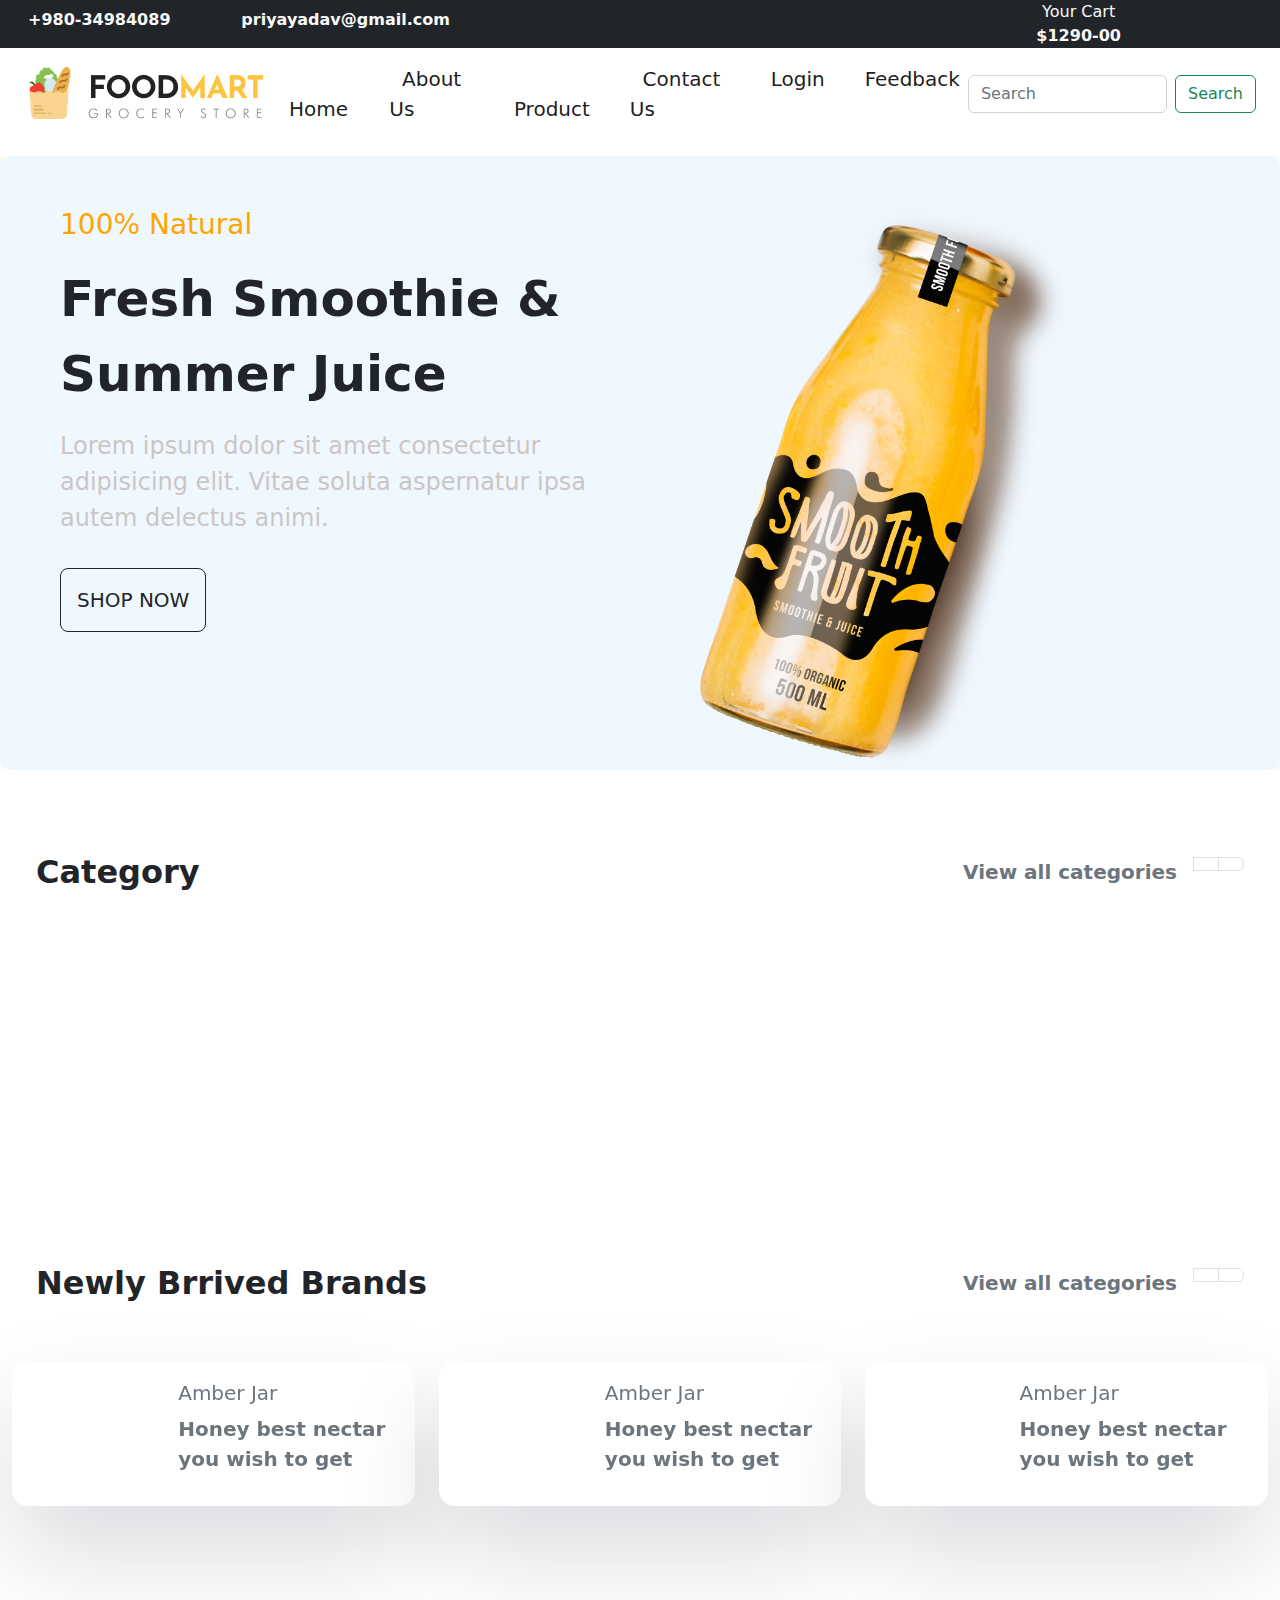
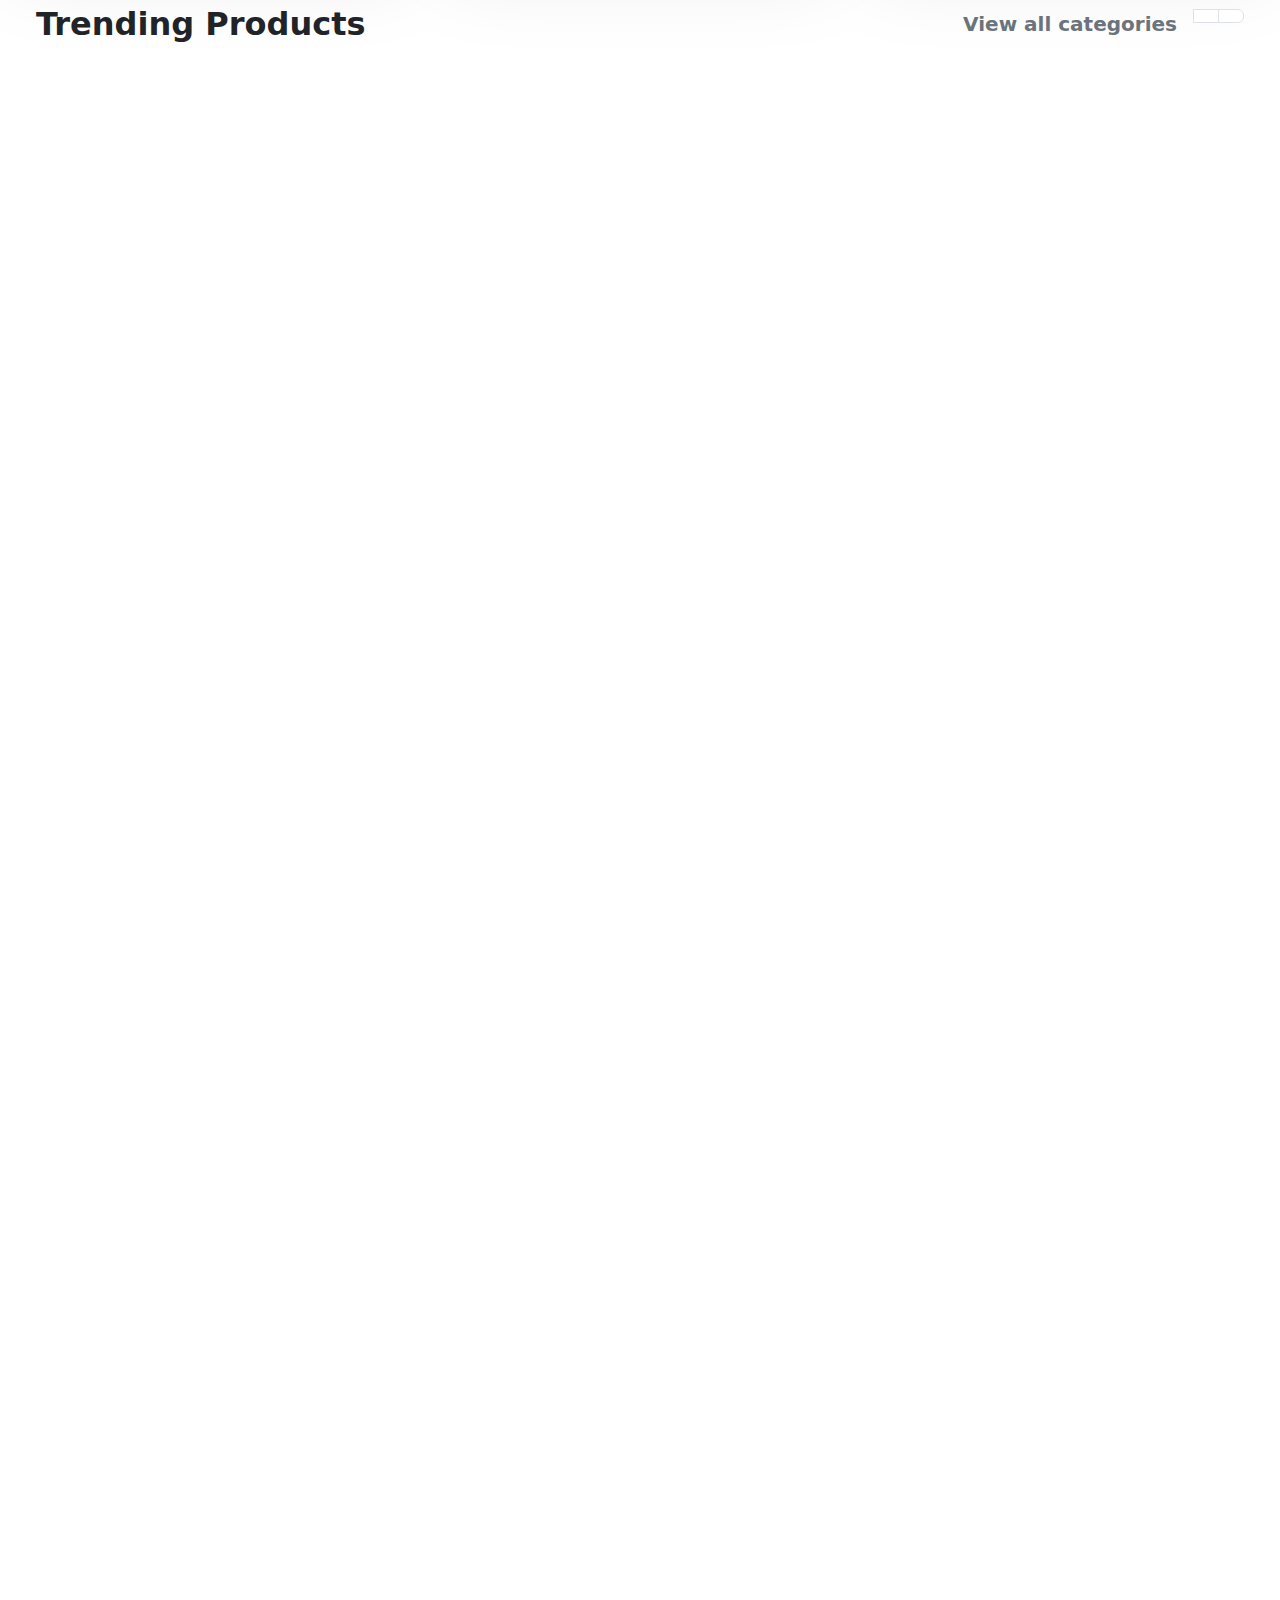
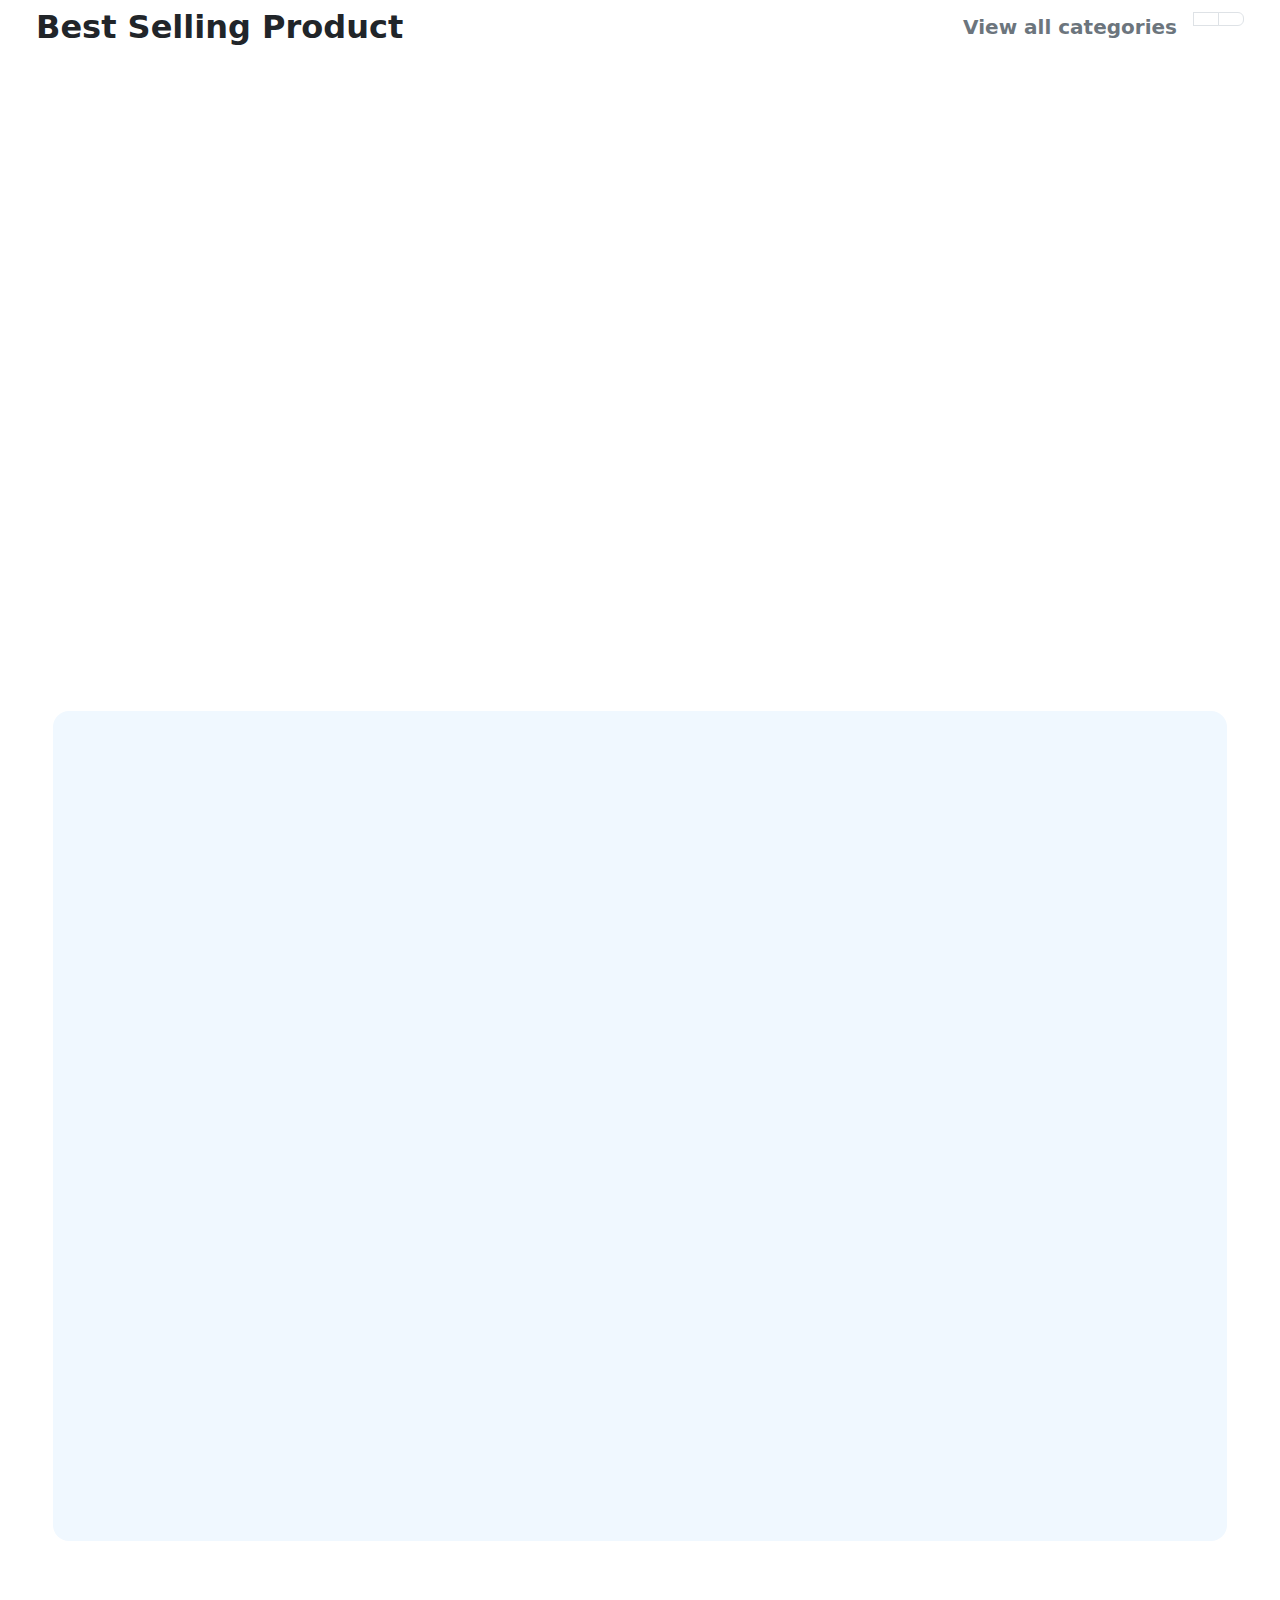
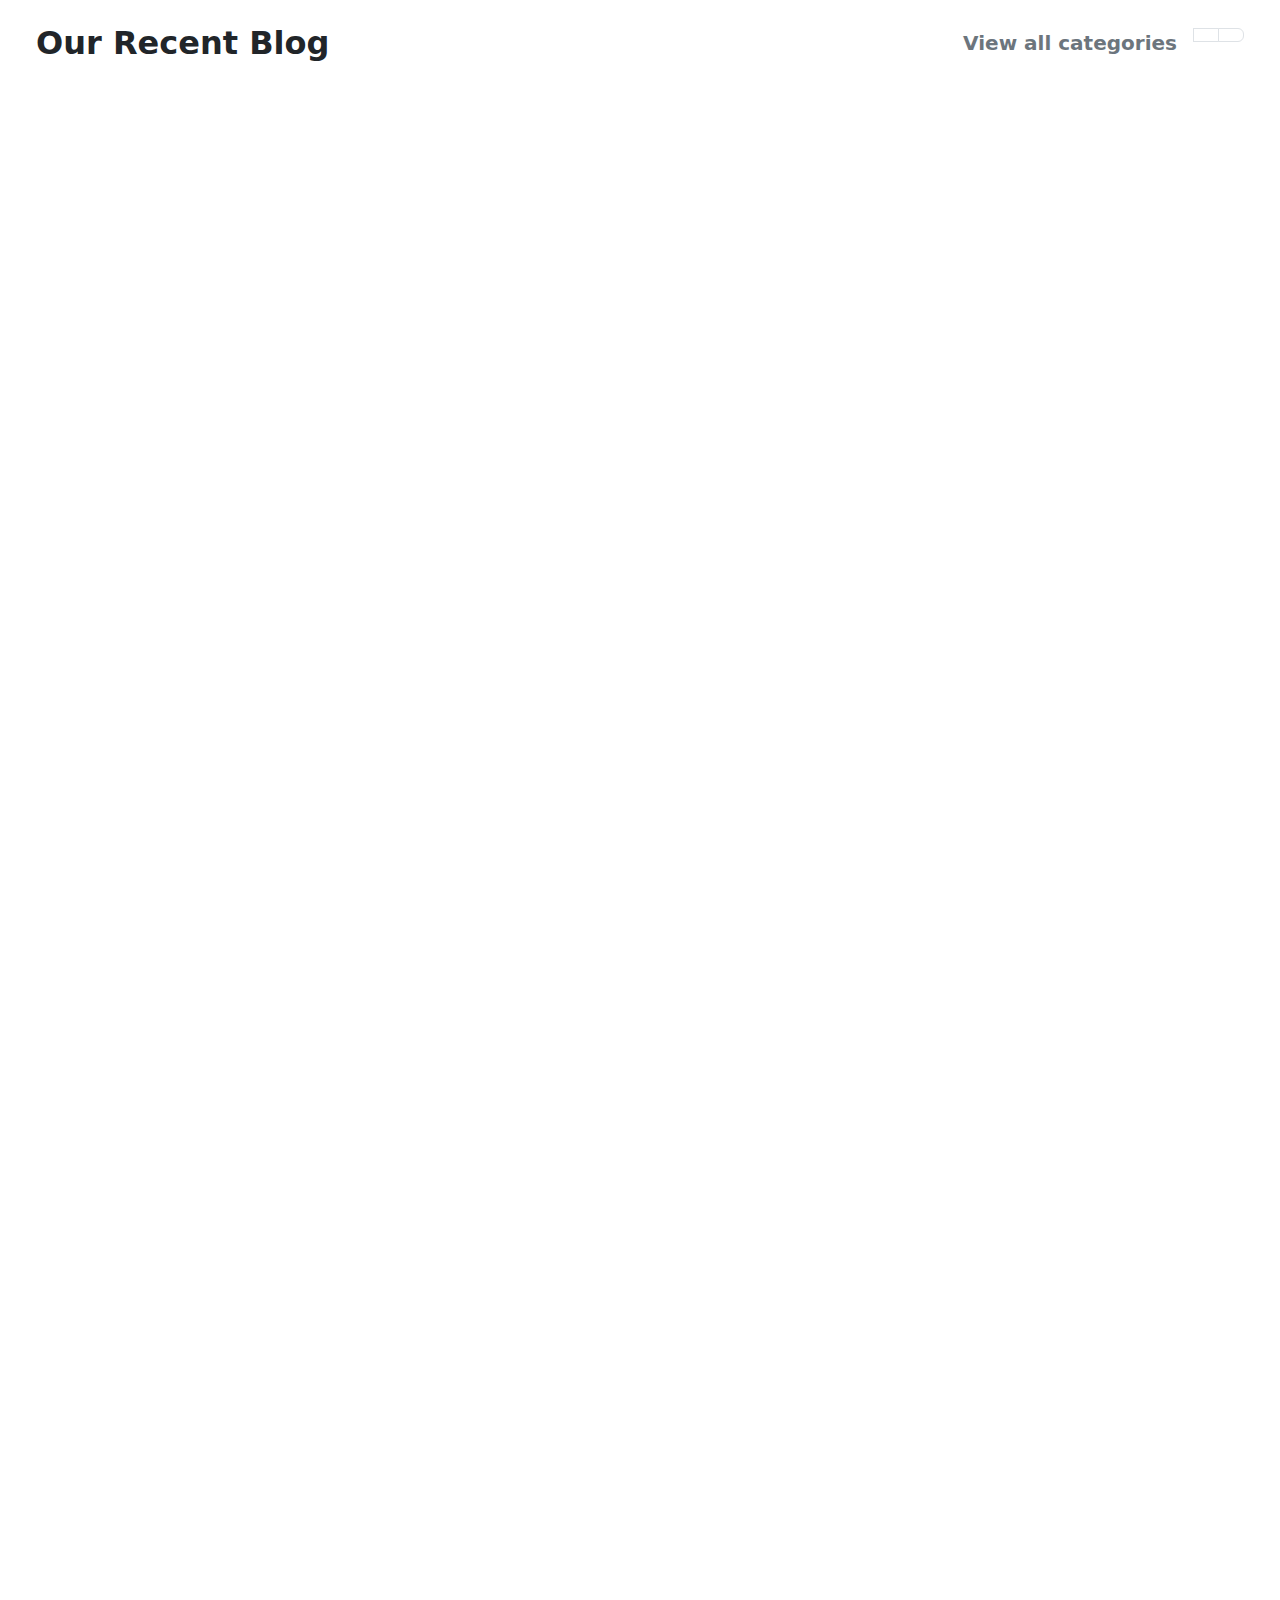
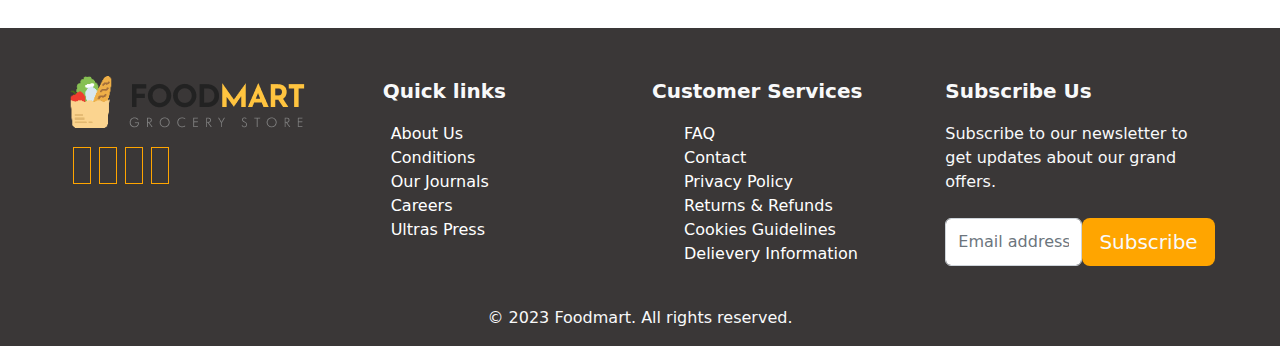
<file: index.html>
<!DOCTYPE html>
<html lang="en">
<head>
  <meta charset="UTF-8">
  <meta name="viewport" content="width=device-width, initial-scale=1.0">
  <title>Ecommerce</title>
  <link rel="icon" type="image/png" href="images/logo.png">
  <link rel="stylesheet" href="css/bootstrap.min.css">
  <link rel="stylesheet" href="css/style.css">
  <script src="js/bootstrap.bundle.js"></script>
  <link rel="stylesheet" href="https://cdnjs.cloudflare.com/ajax/libs/font-awesome/6.6.0/css/all.min.css"
    integrity="sha512-Kc323vGBEqzTmouAECnVceyQqyqdsSiqLQISBL29aUW4U/M7pSPA/gEUZQqv1cwx4OnYxTxve5UMg5GT6L4JJg=="
    crossorigin="anonymous" referrerpolicy="no-referrer" />
  <link href="https://unpkg.com/aos@2.3.1/dist/aos.css" rel="stylesheet">
  <script src="https://unpkg.com/aos@2.3.1/dist/aos.js"></script>
</head>

<body>
  <div class="container-fluid">
    <!-- outer start -->
    <!-- top header start -->
    <div class="row bg-dark text-light">
      <div class="col-sm-2">
        <p class="fw-bold fs-6 ms-3 mt-2" style="margin-top: -20px;"><i class="fa-solid fa-phone fa-bounce"></i>
          +980-34984089</p>
      </div>
      <div class="col-sm-2">
        <p class="fw-bold fs-6 ms-3 mt-2" style="margin-top: -20px;"><i class="fa-solid fa-envelope fa-shake"></i>
          priyayadav@gmail.com</p>
      </div>
      <div class="col-sm-4"></div>
      <div class="col-sm-4 text-center">
        <a class=" text-decoration-none text-light ms-4 fs-6" data-bs-toggle="offcanvas" href="#offcanvasExample"
          role="button" aria-controls="offcanvasExample">
          Your Cart <i class="fa-solid fa-cart-shopping"></i>
          <br />
          <span class="fw-bold ms-4">$1290-00</span>
        </a>
        <div class="offcanvas offcanvas-end" tabindex="-1" id="offcanvasExample"
          aria-labelledby="offcanvasExampleLabel">
          <div class="offcanvas-header text-center">
            <button type="button" class="btn-close" data-bs-dismiss="offcanvas" aria-label="Close"></button>
          </div>
          <div class="offcanvas-body">
            <div class="row  mx-1 ">
              <div class="col-sm-6">
                <p class="fw-semibold fs-5" style="color: orange;">Your cart</p>
              </div>
              <div class="col-sm-2"></div>
              <div class="col-sm-4">
                <p class="ms-5 mt-2 fs-5 fw-bold" style="color: orange;">+</p>
              </div>
            </div>
            <div class="row border mx-1 rounded">
              <div class="col-sm-6">
                <p class="fw-semibold fs-5">Growers cider</p>
                <p class="text-secondary" style="margin-top: -20px;">brief Description</p>
              </div>
              <div class="col-sm-2"></div>
              <div class="col-sm-4">
                <p class="ms-5 mt-2">$ 12</p>
              </div>
            </div>
            <div class="row border border-top-0 mx-1 rounded">
              <div class="col-sm-6">
                <p class="fw-semibold fs-5">Fresh Grapes</p>
                <p class="text-secondary" style="margin-top: -20px;">brief Description</p>
              </div>
              <div class="col-sm-2"></div>
              <div class="col-sm-4">
                <p class="ms-5 mt-2">$ 8</p>
              </div>
            </div>
            <div class="row border border-top-0 mx-1 rounded">
              <div class="col-sm-8">
                <p class="fw-semibold fs-5">Heinz tomato ketchup</p>
                <p class="text-secondary" style="margin-top: -20px;">brief Description</p>
              </div>
              <div class="col-sm-4">
                <p class="ms-5 mt-2">$ 5</p>
              </div>
            </div>
            <div class="row border border-top-0 mx-1 rounded">
              <div class="col-sm-8">
                <p class="fw-semibold fs-5 text-secondary">Total (USD)</p>
              </div>
              <div class="col-sm-4">
                <p class="ms-5 mt-2 fw-bold">$ 20</p>
              </div>
            </div>
            <div class="row mt-3 mx-1">
              <a href="" class="btn fw-semibold btn-lg text-decoration-none text-light"
                style="background-color: orange;">
                Continue to Checkout</a>
            </div>
          </div>
        </div>
      </div>
    </div>
    <!-- top header end -->
    <!-- nav start -->
    <nav class="navbar navbar-expand-lg bg-body-tertiary">
      <div class="container-fluid">
        <a class="navbar-brand" href="#"><img src="images/logo.png" alt=""></a>
        <button class="navbar-toggler" type="button" data-bs-toggle="collapse" data-bs-target="#navbarSupportedContent"
          aria-controls="navbarSupportedContent" aria-expanded="false" aria-label="Toggle navigation">
          <span class="navbar-toggler-icon"></span>
        </button>
        <div class="collapse navbar-collapse" id="navbarSupportedContent">
          <ul class="navbar-nav mx-auto mb-2 mb-lg-0">
            <li class="nav-item">
              <a class="nav-link active  fs-5" aria-current="page" href="index.html"><i
                  class="fa-solid fa-house fs-6"></i>&nbsp; Home</a>
            </li>
            <li class="nav-item">
              <a class="nav-link active ms-4 fs-5" aria-current="page" href="about.html"><i
                  class="fa-solid fa-user fs-6"></i>&nbsp; About Us</a>
            </li>
            <li class="nav-item">
              <a class="nav-link active ms-4 fs-5" aria-current="page" href="product.html"> <i
                  class="fa-solid fa-gift fs-6"></i>&nbsp; Product</a>
            </li>
            <li class="nav-item">
              <a class="nav-link active ms-4  fs-5" aria-current="page" href="contact.html"><i
                  class="fa-solid fa-users fs-6"></i>&nbsp; Contact Us</a>
            </li>
            <li class="nav-item">
              <a class="nav-link active ms-4 fs-5" aria-current="page" data-bs-toggle="modal"
                data-bs-target="#exampleModal" href="Login.html">Login</a>
            </li>
            <li class="nav-item">
              <a class="nav-link active ms-4 fs-5" aria-current="page" href="feedback.html">Feedback</a>
            </li>
          </ul>
          <form class="d-flex" role="search">
            <input class="form-control me-2" type="search" placeholder="Search" aria-label="Search">
            <button class="btn btn-outline-success" type="submit">Search</button>
          </form>
        </div>
      </div>
    </nav>
    <!-- nav end -->
    <!-- login start -->
    <div class="modal fade" id="exampleModal" tabindex="-1" aria-labelledby="exampleModalLabel" aria-hidden="true">
      <div class="modal-dialog">
        <div class="modal-content">
          <div class="modal-header">
            <h1 class="modal-title fs-3 fw-bold w-100 text-center" id="exampleModalLabel">Create a new account
              <br />
              <p class="fs-6 text-secondary" style="margin-top: -5px;">Quick and easy</p>
            </h1>
            <button type="button" class="btn-close" data-bs-dismiss="modal" aria-label="Close"></button>
          </div>
          <div class="modal-body">
            <div class="row">
              <form action="">
                <div class="col">
                  <label for="inputEmail4" class="form-label fw-semibold">Email</label>
                  <input type="email" class="form-control py-2" placeholder=" email" aria-label="First name">
                </div>
                <div class="col mt-3">
                  <label for="inputEmail4" class="form-label fw-semibold">Password</label>
                  <input type="password" class="form-control py-2" placeholder="Password" aria-label="Last name">
                </div>
                <div class="col-12 mt-3">
                  <div class="form-check">
                    <input class="form-check-input" type="checkbox" id="gridCheck">
                    <label class="form-check-label" for="gridCheck">
                      Remember me
                    </label>
                    <a href="#" class="text-decoration-none " style="margin-left: 170px;">Forget Password?</a>
                  </div>
                </div>
                <div class="mt-4">
                  <button type="button" class="btn  text-light btn-lg fs-5 w-100" style="background-color: orange;">Sign
                    in</button>
                </div>
                <div style="margin-top: 20px;">
                  <a href="" class="text-decoration-none  fs-5"
                    style="margin-left: 150px; margin-bottom: 10px; margin-top: 50px;">Already have an account?</a>
                </div>
              </form>
            </div>
          </div>
        </div>
      </div>
    </div>
    <!-- login end -->
    <!-- slider start -->
    <div class="row mt-3" id="slide">
      <div class="col-sm-12 " style="background-color: aliceblue; border-radius: 10px;">
        <div class="row">
          <div class="col-sm-6">
            <p class="fs-3 mt-5 ms-5" style="color: orange;">100% Natural</p>
            <p class=" ms-5 fw-bold" style="font-size: 50px; font-weight: 500;">Fresh Smoothie & Summer Juice</p>
            <p class="ms-5 fs-4" style="color: rgb(203, 198, 198);">Lorem ipsum dolor sit amet consectetur adipisicing
              elit. Vitae soluta aspernatur
              ipsa autem delectus animi.</p>
            <a href="" class="btn btn-lg text-decoration-none btn-outline-dark mt-3 ms-5 p-3">SHOP NOW</a>
          </div>
          <div class="col-sm-6">
            <img src="images/product-thumb-1.png" class="mt-5 ms-5" alt="">
          </div>
        </div>
      </div>
      <!-- <div class="col-sm-5 ms-5" >
              <div class="row" style="background-color: rgb(238, 238, 238); border-radius: 10px;">
                <div class="col-sm-6">
                  <p class="fs-2 mt-5 ms-5" style="font-family: Castellar;">20%  Off</p>
                  <p class=" border-bottom border-2 border-dark w-50 ms-5" >SALE</p>
                  <p class="fs-1 ms-5 fw-semibold" style="font-weight: 500;">Fruits & Vegetables</p>
                  <a href="" class="text-decoration-none text-secondary ms-5 fs-5" style="margin-top: -50px;">Shop Collection <i class="fa-solid fa-arrow-right"></i></a>
                </div>
                <div class="col-sm-6">
                  <img src="images/ad-image-1.png" style="margin-top: 82px; " alt="">
                </div>
                
              </div>

              <div class="row mt-5" style="background-color: rgb(245, 230, 232); border-radius: 10px;">
                <div class="col-sm-6">
                  <p class="fs-2 mt-5 ms-5" style="font-family: Castellar;">15%  Off</p>
                  <p class=" border-bottom border-2 border-dark w-50 ms-5" >SALE</p>
                  <p class="fs-1 ms-5 fw-semibold" style="font-weight: 500;">Backed Products</p>
                  <a href="" class="text-decoration-none text-secondary ms-5 fs-5" style="margin-top: -50px;">Shop Collection <i class="fa-solid fa-arrow-right"></i></a>
                </div>
                <div class="col-sm-6">
                  <img src="images/ad-image-2.png" style="margin-top: 82px; " alt="">
                </div>
                
              </div>
            </div> -->
    </div>
    <!-- slider end -->
    <!-- pagination start -->
    <div class="row mt-5">
      <div class="col-sm-12 ">
        <p class="fw-bold fs-2 ms-4" style="margin-top: 30px;">Category</p>
        <nav aria-label="Page navigation example" id="pagi" style="margin-top: -55px;">
          <ul class="pagination justify-content-end me-4">
            <li class="page-item ">
              <a class=" text-decoration-none text-secondary fs-5 fw-semibold">View all categories <i
                  class="fa-solid fa-arrow-right"></i></a>
            </li>
            <li class="page-item"><a class="page-link ms-3" href="#"><i class="fa-solid fa-angle-left"></i></a></li>
            <li class="page-item"><a class="page-link" href="#"><i class="fa-solid fa-angle-right"></i></a></li>
          </ul>
        </nav>
      </div>
    </div>
    <!-- pagination end -->
    <div class="row mt-5">
      <div class="col-sm-3">
        <div class="category ms-3" data-aos="fade-up">
          <img src="images/icon-vegetables-broccoli.png" style="height:50px; width: 50px;" alt="">
          <p class="text-center mt-2 fs-5 fw-bold">Food & Veges</p>
        </div>
      </div>
      <div class="col-sm-3 ">
        <div class="category ms-3" data-aos="fade-up">
          <img src="images/icon-bread-baguette.png" style="height:50px; width: 50px;" alt="">
          <p class="text-center mt-2 fs-5 fw-bold">Food & Veges</p>
        </div>
      </div>
      <div class="col-sm-3">
        <div class="category ms-3" data-aos="fade-up">
          <img src="images/icon-animal-products-drumsticks.png" style="height:50px; width: 50px;" alt="">
          <p class="text-center mt-2 fs-5 fw-bold">Food & Veges</p>
        </div>
      </div>
      <div class="col-sm-3">
        <div class="category ms-3" data-aos="fade-up">
          <img src="images/icon-wine-glass-bottle.png" style="height:50px; width: 50px;" alt="">
          <p class="text-center mt-2 fs-5 fw-bold">Food & Veges</p>
        </div>
      </div>
    </div>

    <!-- pagination start -->
    <div class="row mt-5">
      <div class="col-sm-12 ">
        <p class="fw-bold fs-2 ms-4" style="margin-top: 30px;">Newly Brrived Brands</p>
        <nav aria-label="Page navigation example" id="pagi" style="margin-top: -55px;">

          <ul class="pagination justify-content-end me-4">
            <li class="page-item ">
              <a class=" text-decoration-none text-secondary fs-5 fw-semibold">View all categories <i
                  class="fa-solid fa-arrow-right"></i></a>
            </li>
            <li class="page-item"><a class="page-link ms-3" href="#"><i class="fa-solid fa-angle-left"></i></a></li>
            <li class="page-item"><a class="page-link" href="#"><i class="fa-solid fa-angle-right"></i></a></li>
          </ul>
        </nav>
      </div>
    </div>
    <!-- pagination end -->
    <!-- newly brand start -->
    <div class="row mt-5">
      <div class="col-sm-4">
        <div class="card mb-3 brand rounded-4 border-0" style="max-width: 520px;">
          <div class="row g-0">
            <div class="col-md-4" data-aos="flip-left">
              <img src="images/product-thumb-11.jpg" class="img-fluid rounded-start p-3" alt="...">
            </div>
            <div class="col-md-8">
              <div class="card-body">
                <p class="text-secondary ms-3 fs-5">Amber Jar</p>
                <p class="text-secondary ms-3 fs-5 fw-semibold" style="margin-top: -10px;">Honey best nectar you wish to
                  get</p>
              </div>
            </div>
          </div>
        </div>
      </div>
      <div class="col-sm-4">
        <div class="card mb-3 brand rounded-4 border-0" style="max-width: 520px;">
          <div class="row g-0">
            <div class="col-md-4" data-aos="flip-left">
              <img src="images/product-thumb-12.jpg" class="img-fluid rounded-start p-3" alt="...">
            </div>
            <div class="col-md-8">
              <div class="card-body">
                <p class="text-secondary ms-3 fs-5">Amber Jar</p>
                <p class="text-secondary ms-3 fs-5 fw-semibold" style="margin-top: -10px;">Honey best nectar you wish to
                  get</p>
              </div>
            </div>
          </div>
        </div>
      </div>
      <div class="col-sm-4">
        <div class="card mb-3 brand rounded-4 border-0" style="max-width: 520px;">
          <div class="row g-0">
            <div class="col-md-4" data-aos="flip-left">
              <img src="images/product-thumb-13.jpg" class="img-fluid rounded-start p-3" alt="...">
            </div>
            <div class="col-md-8">
              <div class="card-body">
                <p class="text-secondary ms-1 fs-5">Amber Jar</p>
                <p class="text-secondary ms-1 fs-5 fw-semibold" style="margin-top: -10px;">Honey best nectar you wish to
                  get</p>
              </div>
            </div>
          </div>
        </div>
      </div>

    </div>
    <!-- newly brand end -->
    <!-- trending product start -->
    <div class="row mt-5">
      <div class="col-sm-12 ">
        <p class="fw-bold fs-2 ms-4" style="margin-top: 30px;">Trending Products</p>
        <nav aria-label="Page navigation example" id="pagi" style="margin-top: -55px;">

          <ul class="pagination justify-content-end me-4">
            <li class="page-item ">
              <a class=" text-decoration-none text-secondary fs-5 fw-semibold">View all categories <i
                  class="fa-solid fa-arrow-right"></i></a>
            </li>
            <li class="page-item"><a class="page-link ms-3" href="#"><i class="fa-solid fa-angle-left"></i></a></li>
            <li class="page-item"><a class="page-link" href="#"><i class="fa-solid fa-angle-right"></i></a></li>
          </ul>
        </nav>
      </div>
    </div>

    <div class="row mt-5">
      <div class="row row-cols-1 row-cols-md-5 g-4">
        <div class="col" data-aos="fade-up">
          <div class="card h-100 w-100 p-3 rounded-4 box border-0">
            <div class="h-75 img rounded-4 p-">
              <img src="images/thumb-bananas.png" class="card-img-top" title="Product type" alt="...">
              <div class="offer">
                <p>-30%</p>
              </div>
              <div class="heart">
                <i class="fa-regular fa-heart fs-5"></i>
              </div>
            </div>
            <div class="card-body">
              <h5 class="card-title">Sunstar Fresh Melon Juice</h5>
              <p>1 Unit <span><i class="fa-solid fa-star" style="color: #f9c406;"></i></span> <b>4.5</b></p>
              <h4 class="fw-bold">$18.00</h4>
              <div class="d-flex">
                <p class="border fw-bold fs-5" style="height: 30px; width: 30px; text-align: center;">-</p>
                <p class="ms-2">1</p>
                <p class="ms-2 border fw-bold fs-5" style="height: 30px; width: 30px; text-align: center;">+</p>
                <a href="#" class="text-decoration-none text-secondary ms-4 ">Add To Cart</a>
              </div>
            </div>
          </div>
        </div>
        <div class="col" data-aos="fade-up">
          <div class="card h-100 w-100 p-3 rounded-4 box border-0">
            <div class="h-75 img rounded-4 p-">
              <img src="images/thumb-biscuits.png" class="card-img-top" title="Product type" alt="...">
              <div class="offer">
                <p>-30%</p>
              </div>
              <div class="heart">
                <i class="fa-regular fa-heart fs-5"></i>
              </div>
            </div>
            <div class="card-body">
              <h5 class="card-title">Sunstar Fresh Melon Juice</h5>
              <p>1 Unit <span><i class="fa-solid fa-star" style="color: #f9c406;"></i></span> <b>4.5</b></p>
              <h4 class="fw-bold">$18.00</h4>
              <div class="d-flex">
                <p class="border fw-bold fs-5" style="height: 30px; width: 30px; text-align: center;">-</p>
                <p class="ms-2">1</p>
                <p class="ms-2 border fw-bold fs-5" style="height: 30px; width: 30px; text-align: center;">+</p>
                <a href="#" class="text-decoration-none text-secondary ms-4 ">Add To Cart</a>
              </div>
            </div>
          </div>
        </div>
        <div class="col" data-aos="fade-up">
          <div class="card h-100 w-100 p-3 rounded-4 box border-0">
            <div class="h-75 img rounded-4 p-">
              <img src="images/thumb-cucumber.png" class="card-img-top" title="Product type" alt="...">
              <!-- <div class="offer">
                    <p>-30%</p>
                   </div> -->
              <div class="heart">
                <i class="fa-regular fa-heart fs-5"></i>
              </div>
            </div>
            <div class="card-body">
              <h5 class="card-title">Sunstar Fresh Melon Juice</h5>
              <p>1 Unit <span><i class="fa-solid fa-star" style="color: #f9c406;"></i></span> <b>4.5</b></p>
              <h4 class="fw-bold">$18.00</h4>
              <div class="d-flex">
                <p class="border fw-bold fs-5" style="height: 30px; width: 30px; text-align: center;">-</p>
                <p class="ms-2">1</p>
                <p class="ms-2 border fw-bold fs-5" style="height: 30px; width: 30px; text-align: center;">+</p>
                <a href="#" class="text-decoration-none text-secondary ms-4 ">Add To Cart</a>
              </div>
            </div>
          </div>
        </div>
        <div class="col " data-aos="fade-up">
          <div class="card h-100 w-100 p-3 rounded-4 box border-0">
            <div class="h-75 img rounded-4 p-">
              <img src="images/thumb-milk.png" class="card-img-top" title="Product type" alt="...">
              <!-- <div class="offer">
                    <p>-30%</p>
                   </div> -->
              <div class="heart">
                <i class="fa-regular fa-heart fs-5"></i>
              </div>
            </div>
            <div class="card-body">
              <h5 class="card-title">Sunstar Fresh Melon Juice</h5>
              <p>1 Unit <span><i class="fa-solid fa-star" style="color: #f9c406;"></i></span> <b>4.5</b></p>
              <h4 class="fw-bold">$18.00</h4>
              <div class="d-flex">
                <p class="border fw-bold fs-5" style="height: 30px; width: 30px; text-align: center;">-</p>
                <p class="ms-2">1</p>
                <p class="ms-2 border fw-bold fs-5" style="height: 30px; width: 30px; text-align: center;">+</p>
                <a href="#" class="text-decoration-none text-secondary ms-4 ">Add To Cart</a>
              </div>
            </div>
          </div>
        </div>
        <div class="col " data-aos="fade-up">
          <div class="card h-100 w-100 p-3 rounded-4 box border-0">
            <div class="h-75 img rounded-4 p-">
              <img src="images/thumb-bananas.png" class="card-img-top" title="Product type" alt="...">
              <!-- <div class="offer">
                    <p>-30%</p>
                   </div> -->
              <div class="heart">
                <i class="fa-regular fa-heart fs-5"></i>
              </div>
            </div>
            <div class="card-body">
              <h5 class="card-title">Sunstar Fresh Melon Juice</h5>
              <p>1 Unit <span><i class="fa-solid fa-star" style="color: #f9c406;"></i></span> <b>4.5</b></p>
              <h4 class="fw-bold">$18.00</h4>
              <div class="d-flex">
                <p class="border fw-bold fs-5" style="height: 30px; width: 30px; text-align: center;">-</p>
                <p class="ms-2">1</p>
                <p class="ms-2 border fw-bold fs-5" style="height: 30px; width: 30px; text-align: center;">+</p>
                <a href="#" class="text-decoration-none text-secondary ms-4 ">Add To Cart</a>
              </div>
            </div>
          </div>
        </div>
      </div>
    </div>

    <div class="row mt-3">
      <div class="row row-cols-1 row-cols-md-5 g-4">
        <div class="col" data-aos="fade-up">
          <div class="card h-100 w-100 p-3 rounded-4 box border-0">
            <div class="h-75 img rounded-4 p-">
              <img src="images/thumb-biscuits.png" class="card-img-top" title="Product type" alt="...">
              <div class="offer">
                <p>-30%</p>
              </div>
              <div class="heart">
                <i class="fa-regular fa-heart fs-5"></i>
              </div>
            </div>
            <div class="card-body">
              <h5 class="card-title">Sunstar Fresh Melon Juice</h5>
              <p>1 Unit <span><i class="fa-solid fa-star" style="color: #f9c406;"></i></span> <b>4.5</b></p>
              <h4 class="fw-bold">$18.00</h4>
              <div class="d-flex">
                <p class="border fw-bold fs-5" style="height: 30px; width: 30px; text-align: center;">-</p>
                <p class="ms-2">1</p>
                <p class="ms-2 border fw-bold fs-5" style="height: 30px; width: 30px; text-align: center;">+</p>
                <a href="#" class="text-decoration-none text-secondary ms-4 ">Add To Cart</a>
              </div>
            </div>
          </div>
        </div>
        <div class="col " data-aos="fade-up">
          <div class="card h-100 w-100 p-3 rounded-4 box border-0">
            <div class="h-75 img rounded-4 p-">
              <img src="images/thumb-bananas.png" class="card-img-top" title="Product type" alt="...">
              <div class="offer">
                <p>-30%</p>
              </div>
              <div class="heart">
                <i class="fa-regular fa-heart fs-5"></i>
              </div>
            </div>
            <div class="card-body">
              <h5 class="card-title">Sunstar Fresh Melon Juice</h5>
              <p>1 Unit <span><i class="fa-solid fa-star" style="color: #f9c406;"></i></span> <b>4.5</b></p>
              <h4 class="fw-bold">$18.00</h4>
              <div class="d-flex">
                <p class="border fw-bold fs-5" style="height: 30px; width: 30px; text-align: center;">-</p>
                <p class="ms-2">1</p>
                <p class="ms-2 border fw-bold fs-5" style="height: 30px; width: 30px; text-align: center;">+</p>
                <a href="#" class="text-decoration-none text-secondary ms-4 ">Add To Cart</a>
              </div>
            </div>
          </div>
        </div>
        <div class="col " data-aos="fade-up">
          <div class="card h-100 w-100 p-3 rounded-4 box border-0">
            <div class="h-75 img rounded-4 p-">
              <img src="images/thumb-cucumber.png" class="card-img-top" title="Product type" alt="...">
              <!-- <div class="offer">
                    <p>-30%</p>
                   </div> -->
              <div class="heart">
                <i class="fa-regular fa-heart fs-5"></i>
              </div>
            </div>
            <div class="card-body">
              <h5 class="card-title">Sunstar Fresh Melon Juice</h5>
              <p>1 Unit <span><i class="fa-solid fa-star" style="color: #f9c406;"></i></span> <b>4.5</b></p>
              <h4 class="fw-bold">$18.00</h4>
              <div class="d-flex">
                <p class="border fw-bold fs-5" style="height: 30px; width: 30px; text-align: center;">-</p>
                <p class="ms-2">1</p>
                <p class="ms-2 border fw-bold fs-5" style="height: 30px; width: 30px; text-align: center;">+</p>
                <a href="#" class="text-decoration-none text-secondary ms-4 ">Add To Cart</a>
              </div>
            </div>
          </div>
        </div>
        <div class="col " data-aos="fade-up">
          <div class="card h-100 w-100 p-3 rounded-4 box border-0">
            <div class="h-75 img rounded-4 p-">
              <img src="images/thumb-milk.png" class="card-img-top" title="Product type" alt="...">
              <!-- <div class="offer">
                    <p>-30%</p>
                   </div> -->
              <div class="heart">
                <i class="fa-regular fa-heart fs-5"></i>
              </div>
            </div>
            <div class="card-body">
              <h5 class="card-title">Sunstar Fresh Melon Juice</h5>
              <p>1 Unit <span><i class="fa-solid fa-star" style="color: #f9c406;"></i></span> <b>4.5</b></p>
              <h4 class="fw-bold">$18.00</h4>
              <div class="d-flex">
                <p class="border fw-bold fs-5" style="height: 30px; width: 30px; text-align: center;">-</p>
                <p class="ms-2">1</p>
                <p class="ms-2 border fw-bold fs-5" style="height: 30px; width: 30px; text-align: center;">+</p>
                <a href="#" class="text-decoration-none text-secondary ms-4 ">Add To Cart</a>
              </div>
            </div>
          </div>
        </div>
        <div class="col " data-aos="fade-up" data-aos-duration="4000">
          <div class="card h-100 w-100 p-3 rounded-4 box border-0">
            <div class="h-75 img rounded-4 p-">
              <img src="images/thumb-biscuits.png" class="card-img-top" title="Product type" alt="...">
              <!-- <div class="offer">
                    <p>-30%</p>
                   </div> -->
              <div class="heart">
                <i class="fa-regular fa-heart fs-5"></i>
              </div>
            </div>
            <div class="card-body">
              <h5 class="card-title">Sunstar Fresh Melon Juice</h5>
              <p>1 Unit <span><i class="fa-solid fa-star" style="color: #f9c406;"></i></span> <b>4.5</b></p>
              <h4 class="fw-bold">$18.00</h4>
              <div class="d-flex">
                <p class="border fw-bold fs-5" style="height: 30px; width: 30px; text-align: center;">-</p>
                <p class="ms-2">1</p>
                <p class="ms-2 border fw-bold fs-5" style="height: 30px; width: 30px; text-align: center;">+</p>
                <a href="#" class="text-decoration-none text-secondary ms-4 ">Add To Cart</a>
              </div>
            </div>
          </div>
        </div>
      </div>
    </div>
    <!-- Trending product end -->
    <!-- 50%off start -->
    <div class="row mt-5">
      <div class="col-sm-12 mx-auto">
        <div class="row">
          <div class="col-sm-5 ms-3 rounded-4" data-aos="fade-up" style=" background-color: rgb(245, 230, 232);">
            <div class="row">
              <div class="col-sm-6">
                <p class="ms-4 mt-5 fs-2" style="color: orange; font-family: Castellar;">Upto 25% Off</p>
                <p class="ms-4 fs-2 fw-semibold">Luxa Dark Chocolate</p>
                <p class="ms-4 fs-5 text-secondary">Very tasty & creamy vanilla flavour creamy muffins.</p>
                <a href="" class="btn btn-lg  ms-4 bg-dark text-light text-decoration-none fs-6">SHOP NOW</a>
              </div>
              <div class="col-sm-6">
                <img src="images/ad-image-3.png" class="" style="margin-top: 100px;" alt="">
              </div>
            </div>
          </div>
          <div class="col-sm-6 ms-5 rounded-4" data-aos="fade-up" style=" background-color: aliceblue;">
            <div class="row">
              <div class="col-sm-6">
                <p class="ms-4 mt-5 fs-2" style="color: orange; font-family: Castellar;">Upto 25% Off</p>
                <p class="ms-4 fs-2 fw-semibold">Luxa Dark Chocolate</p>
                <p class="ms-4 fs-5 text-secondary">Very tasty & creamy vanilla flavour creamy muffins.</p>
                <a href="" class="btn btn-lg  ms-4 bg-dark text-light text-decoration-none fs-6">SHOP NOW</a>
              </div>
              <div class="col-sm-6 ">
                <img src="images/ad-image-4.png" class="mt-5" alt="">
              </div>
            </div>
          </div>
        </div>
      </div>
    </div>
    <!-- 50% off end -->
    <!-- selling product start -->
    <!-- pagination start -->
    <div class="row mt-5">
      <div class="col-sm-12 ">
        <p class="fw-bold fs-2 ms-4" style="margin-top: 30px;">Best Selling Product</p>
        <nav aria-label="Page navigation example" id="pagi" style="margin-top: -55px;">

          <ul class="pagination justify-content-end me-4">
            <li class="page-item ">
              <a class=" text-decoration-none text-secondary fs-5 fw-semibold">View all categories <i
                  class="fa-solid fa-arrow-right"></i></a>
            </li>
            <li class="page-item"><a class="page-link ms-3" href="#"><i class="fa-solid fa-angle-left"></i></a></li>
            <li class="page-item"><a class="page-link" href="#"><i class="fa-solid fa-angle-right"></i></a></li>
          </ul>
        </nav>
      </div>
    </div>
    <!-- pagination end -->
    <div class="row mt-5">
      <div class="row row-cols-1 row-cols-md-4 g-4">
        <div class="col" data-aos="fade-up">
          <div class="card h-100 w-100 p-3 rounded-4 box border-0">
            <div class="h-75 img rounded-4 ">
              <img src="images/thumb-tomatoes.png" class="card-img-top" title="Product type" alt="...">
              <div class="offer">
                <p>-30%</p>
              </div>
              <div class="heart">
                <i class="fa-regular fa-heart fs-5"></i>
              </div>
            </div>
            <div class="card-body">
              <h5 class="card-title">Sunstar Fresh Melon Juice</h5>
              <p>1 Unit <span><i class="fa-solid fa-star" style="color: #f9c406;"></i></span> <b>4.5</b></p>
              <h4 class="fw-bold">$18.00</h4>
              <div class="d-flex">
                <p class="border fw-bold fs-5" style="height: 30px; width: 30px; text-align: center;">-</p>
                <p class="ms-2">1</p>
                <p class="ms-2 border fw-bold fs-5" style="height: 30px; width: 30px; text-align: center;">+</p>
                <a href="#" class="text-decoration-none text-secondary ms-4 ">Add To Cart</a>
              </div>
            </div>
          </div>
        </div>
        <div class="col " data-aos="fade-up">
          <div class="card h-100 w-100 p-3 rounded-4 box border-0">
            <div class="h-75 img rounded-4 p-">
              <img src="images/thumb-tomatoketchup.png" class="card-img-top" title="Product type" alt="...">
              <div class="offer">
                <p>-30%</p>
              </div>
              <div class="heart">
                <i class="fa-regular fa-heart fs-5"></i>
              </div>
            </div>
            <div class="card-body">
              <h5 class="card-title">Sunstar Fresh Melon Juice</h5>
              <p>1 Unit <span><i class="fa-solid fa-star" style="color: #f9c406;"></i></span> <b>4.5</b></p>
              <h4 class="fw-bold">$18.00</h4>
              <div class="d-flex">
                <p class="border fw-bold fs-5" style="height: 30px; width: 30px; text-align: center;">-</p>
                <p class="ms-2">1</p>
                <p class="ms-2 border fw-bold fs-5" style="height: 30px; width: 30px; text-align: center;">+</p>
                <a href="#" class="text-decoration-none text-secondary ms-4 ">Add To Cart</a>
              </div>
            </div>
          </div>
        </div>
        <div class="col " data-aos="fade-up">
          <div class="card h-100 w-100 p-3 rounded-4 box border-0">
            <div class="h-75 img rounded-4 p-">
              <img src="images/thumb-cucumber.png" class="card-img-top" title="Product type" alt="...">
              <div class="offer">
                <p>-30%</p>
              </div>
              <div class="heart">
                <i class="fa-regular fa-heart fs-5"></i>
              </div>
            </div>
            <div class="card-body">
              <h5 class="card-title">Sunstar Fresh Melon Juice</h5>
              <p>1 Unit <span><i class="fa-solid fa-star" style="color: #f9c406;"></i></span> <b>4.5</b></p>
              <h4 class="fw-bold">$18.00</h4>
              <div class="d-flex">
                <p class="border fw-bold fs-5" style="height: 30px; width: 30px; text-align: center;">-</p>
                <p class="ms-2">1</p>
                <p class="ms-2 border fw-bold fs-5" style="height: 30px; width: 30px; text-align: center;">+</p>
                <a href="#" class="text-decoration-none text-secondary ms-4 ">Add To Cart</a>
              </div>
            </div>
          </div>
        </div>
        <div class="col " data-aos="fade-up">
          <div class="card h-100 w-100 p-3 rounded-4 box border-0">
            <div class="h-75 img rounded-4 p-">
              <img src="images/thumb-milk.png" class="card-img-top" title="Product type" alt="...">
              <div class="offer">
                <p>-30%</p>
              </div>
              <div class="heart">
                <i class="fa-regular fa-heart fs-5"></i>
              </div>
            </div>
            <div class="card-body">
              <h5 class="card-title">Sunstar Fresh Melon Juice</h5>
              <p>1 Unit <span><i class="fa-solid fa-star" style="color: #f9c406;"></i></span> <b>4.5</b></p>
              <h4 class="fw-bold">$18.00</h4>
              <div class="d-flex">
                <p class="border fw-bold fs-5" style="height: 30px; width: 30px; text-align: center;">-</p>
                <p class="ms-2">1</p>
                <p class="ms-2 border fw-bold fs-5" style="height: 30px; width: 30px; text-align: center;">+</p>
                <a href="#" class="text-decoration-none text-secondary ms-4 ">Add To Cart</a>
              </div>
            </div>
          </div>
        </div>

      </div>
    </div>
    <!-- selling product end -->
    <!-- discount start -->
    <div class="row mt-5">
      <div class="col-sm-11 mx-auto rounded-4" style="background-color: aliceblue;">
        <div class="row">
          <div class="col-sm-10 mx-auto" data-aos="fade-left">
            <div class="row">
              <div class="col-sm-6" style="margin: 150px 0px;">
                <p class=" mt-5 fw-bold" style="font-size: 55px;">Get <span style="color: orange;">25% Discount</span>
                  on your first purchase</p>
                <p class="text-secondary fs-5">Lorem ipsum dolor sit amet, consectetur adipiscing elit. Dictumst amet,
                  metus, sit massa
                  posuere maecenas. At tellus ut nunc amet vel egestas.</p>
              </div>
              <div class="col-sm-6">
                <form action="" class="row" style="margin: 150px 0px;">
                  <div class="col-md-11 ms-5">
                    <label for="inputEmail4" class="form-label fs-5">Name</label>
                    <input type="text" class="form-control py-3 rounded-4 border-0" id="inputEmail4" placeholder="Name">
                  </div>
                  <div class="col-md-11 mt-3 ms-5">
                    <label for="inputEmail4" class="form-label fs-5">Email</label>
                    <input type="email" class="form-control py-3 rounded-4 border-0" id="inputEmail4"
                      placeholder="abc@gmail.com">
                  </div>
                  <div class="col-11 mt-4 ms-5">
                    <div class="form-check">
                      <input class="form-check-input border-0" type="checkbox" id="gridCheck">
                      <label class="form-check-label fs-5" for="gridCheck">
                        Subscribe to the newsletter
                      </label>
                    </div>
                  </div>
                  <div class="col-md-11 mt-4 ms-5">

                    <input type="submit" class="btn btn-lg py-2 rounded-4 bg-dark text-light w-100 border-0">
                  </div>
                </form>
              </div>
            </div>
          </div>
        </div>
      </div>
    </div>
    <!-- discount end -->
    <!-- recent blog start -->
    <div class="row mt-5">
      <div class="col-sm-12 ">
        <p class="fw-bold fs-2 ms-4" style="margin-top: 30px;">Our Recent Blog</p>
        <nav aria-label="Page navigation example" id="pagi" style="margin-top: -55px;">

          <ul class="pagination justify-content-end me-4">
            <li class="page-item ">
              <a class=" text-decoration-none text-secondary fs-5 fw-semibold">View all categories <i
                  class="fa-solid fa-arrow-right"></i></a>
            </li>
            <li class="page-item"><a class="page-link ms-3" href="#"><i class="fa-solid fa-angle-left"></i></a></li>
            <li class="page-item"><a class="page-link" href="#"><i class="fa-solid fa-angle-right"></i></a></li>
          </ul>
        </nav>
      </div>
    </div>

    <div class="row mt-5 ms-2">
      <div class="row row-cols-1 row-cols-md-3 g-4">
        <div class="col" id="recent" data-aos="fade-up">
          <div class="card h-100 border-0">
            <div class="p-3 rounded-4">
              <img src="images/post-thumb-1.jpg" class="card-img-top" alt="...">
            </div>
            <div class="card-body">
              <p class="text-secondary"><i class="fa-solid fa-calendar"></i> 22 AUG 2021
                <span class="ms-5"><i class="fa-regular fa-folder"></i> TIPS & TRICKS</span>
              </p>
              <h3 class="fw-bold">Top 10 Casual look ideas to dress up your kids</h3>
              <p class="fs-5 text-secondary" style="text-align: justify;">Lorem ipsum dolor sit amet, consectetur adipi
                elit. Aliquet eleifend viverra
                enim tincidunt donec quam. A in arcu, hendrerit neque dolor morbi...</p>
            </div>
          </div>
        </div>
        <div class="col" id="recent" data-aos="fade-up">
          <div class="card h-100 border-0">
            <div class="p-3">
              <img src="images/post-thumb-2.jpg" class="card-img-top" alt="...">
            </div>
            <div class="card-body">
              <p class="text-secondary"><i class="fa-solid fa-calendar"></i> 22 AUG 2021
                <span class="ms-5"><i class="fa-regular fa-folder"></i> TRENDING</span>
              </p>
              <h3 class="fw-bold">Latest trends of wearing street wear supermely</h3>
              <p class="fs-5 text-secondary" style="text-align: justify;">Lorem ipsum dolor sit amet, consectetur adipi
                elit. Aliquet eleifend viverra
                enim tincidunt donec quam. A in arcu, hendrerit neque dolor morbi...</p>
            </div>
          </div>
        </div>
        <div class="col" id="recent" data-aos="fade-up">
          <div class="card h-100 border-0">
            <div class="p-3">
              <img src="images/post-thumb-3.jpg" class="card-img-top" alt="...">
            </div>
            <div class="card-body">
              <p class="text-secondary"><i class="fa-solid fa-calendar"></i> 22 AUG 2021
                <span class="ms-5"><i class="fa-regular fa-folder"></i> INSPIRATION</span>
              </p>
              <h3 class="fw-bold">10 Differents types of comfortable cloths ideas for women</h3>
              <p class="fs-5 text-secondary" style="text-align: justify;">Lorem ipsum dolor sit amet, consectetur adipi
                elit. Aliquet eleifend viverra
                enim tincidunt donec quam. A in arcu, hendrerit neque dolor morbi...</p>
            </div>
          </div>
        </div>

      </div>
    </div>
    <!-- recent blog end -->
    <!-- foodmart app start -->
    <div class="row " style="margin-top: 200px;">
      <div class="col-sm-11 mx-auto" data-aos="fade-right">
        <div class="row rounded-4" style="background-color: rgb(245, 230, 232);">
          <div class="col-sm-5">
            <img src="images/phone.png" style="margin: -100px 0px; margin-left: 80px;" alt="">
          </div>
          <div class="col-sm-7">
            <p class="ms-5 fw-bold fs-2 mt-5">Shop faster with foodmart App</p>
            <p class="text-secondary mx-5 fs-5 mt-5">Lorem ipsum dolor sit amet, consectetur adipiscing elit. Sagittis
              sed ptibus
              liberolectus nonet psryroin. Amet sed lorem posuere sit iaculis amet, ac urna.
              Adipiscing fames semper erat ac in suspendisse iaculis. Amet blandit tortor praesent
              ante vitae. A, enim pretiummi senectus magna. Sagittis sed ptibus liberolectus non et
              psryroin.</p>
            <img src="images/google-play.jpg" class="ms-5 mt-4" alt="">
            <img src="images/app-store.jpg" class="ms-3 mt-4" alt="">
          </div>
        </div>
      </div>
    </div>
    <!-- foodmart app end -->

    <!-- people looking start -->
    <!-- <div class="row mt-5">
                <div class="col-sm-11 mx-auto">
                  <div class="row">
                    <div>
                      <a href="">Blue diamon almonds</a>
                    </div>
                  </div>
                </div>
             </div> -->
    <!-- people looking end -->
    <!-- footer start -->
    <div class="row " style="margin-top: 120px;" id="footer">
      <div class="col-sm-11 mx-auto">
        <div class="row mt-5">
          <div class="col-sm-3">
            <img src="images/logo.png" alt="">
            <div class="mt-4 ms-2 text-light icon">
              <i class="fa-brands fa-facebook p-2 " style="border: 1px solid orange;"></i>
              <i class="fa-brands fa-youtube p-2  ms-2 " style="border: 1px solid orange;"></i>
              <i class="fa-brands fa-twitter p-2 ms-2 " style="border: 1px solid orange;"></i>
              <i class="fa-brands fa-tiktok p-2 ms-2 " style="border: 1px solid orange;"></i>
            </div>
          </div>
          <div class="col-sm-3 ">
            <p class="fw-bold ms-4 text-light fs-5">Quick links</p>
            <div class=" ultras">
              <ul>
                <li><a href="">About us</a></li>
                <li><a href="">Conditions</a></li>
                <li><a href="">Our Journals</a></li>
                <li><a href="">Careers</a></li>
                <li><a href="">Ultras Press</a></li>
              </ul>
            </div>
          </div>
          <div class="col-sm-3 ">
            <p class="fw-semibold text-light fs-5">Customer Services</p>
            <div class=" service">
              <ul>
                <li><a href="">FAQ</a></li>
                <li><a href="">Contact</a></li>
                <li><a href="">Privacy Policy</a></li>
                <li><a href="">Returns & Refunds</a></li>
                <li><a href="">Cookies Guidelines</a></li>
                <li><a href="">Delievery Information</a></li>
              </ul>
            </div>
          </div>
          <div class="col-sm-3 ">
            <p class="fw-semibold text-light fs-5">Subscribe Us</p>
            <p class="text-secondary me-3 text-light">Subscribe to our newsletter to get updates about our grand offers.
            </p>
            <div class="d-flex mt-4">
              <input type="email" class="form-control" placeholder="Email address">
              <input type="button" value="Subscribe" class="btn btn-lg text-light" style="background-color: orange;">
            </div>
          </div>

        </div>
        <div class="row mt-4">
          <p class="text-center fs-6 text-light">© 2023 Foodmart. All rights reserved.</p>
        </div>
      </div>

    </div>
    <!-- footer end -->
    <!-- outer end -->
  </div>
  <script>
    AOS.init(
      {
        duration: 2000,
      }
    );

  </script>
</body>

</html>
</file>
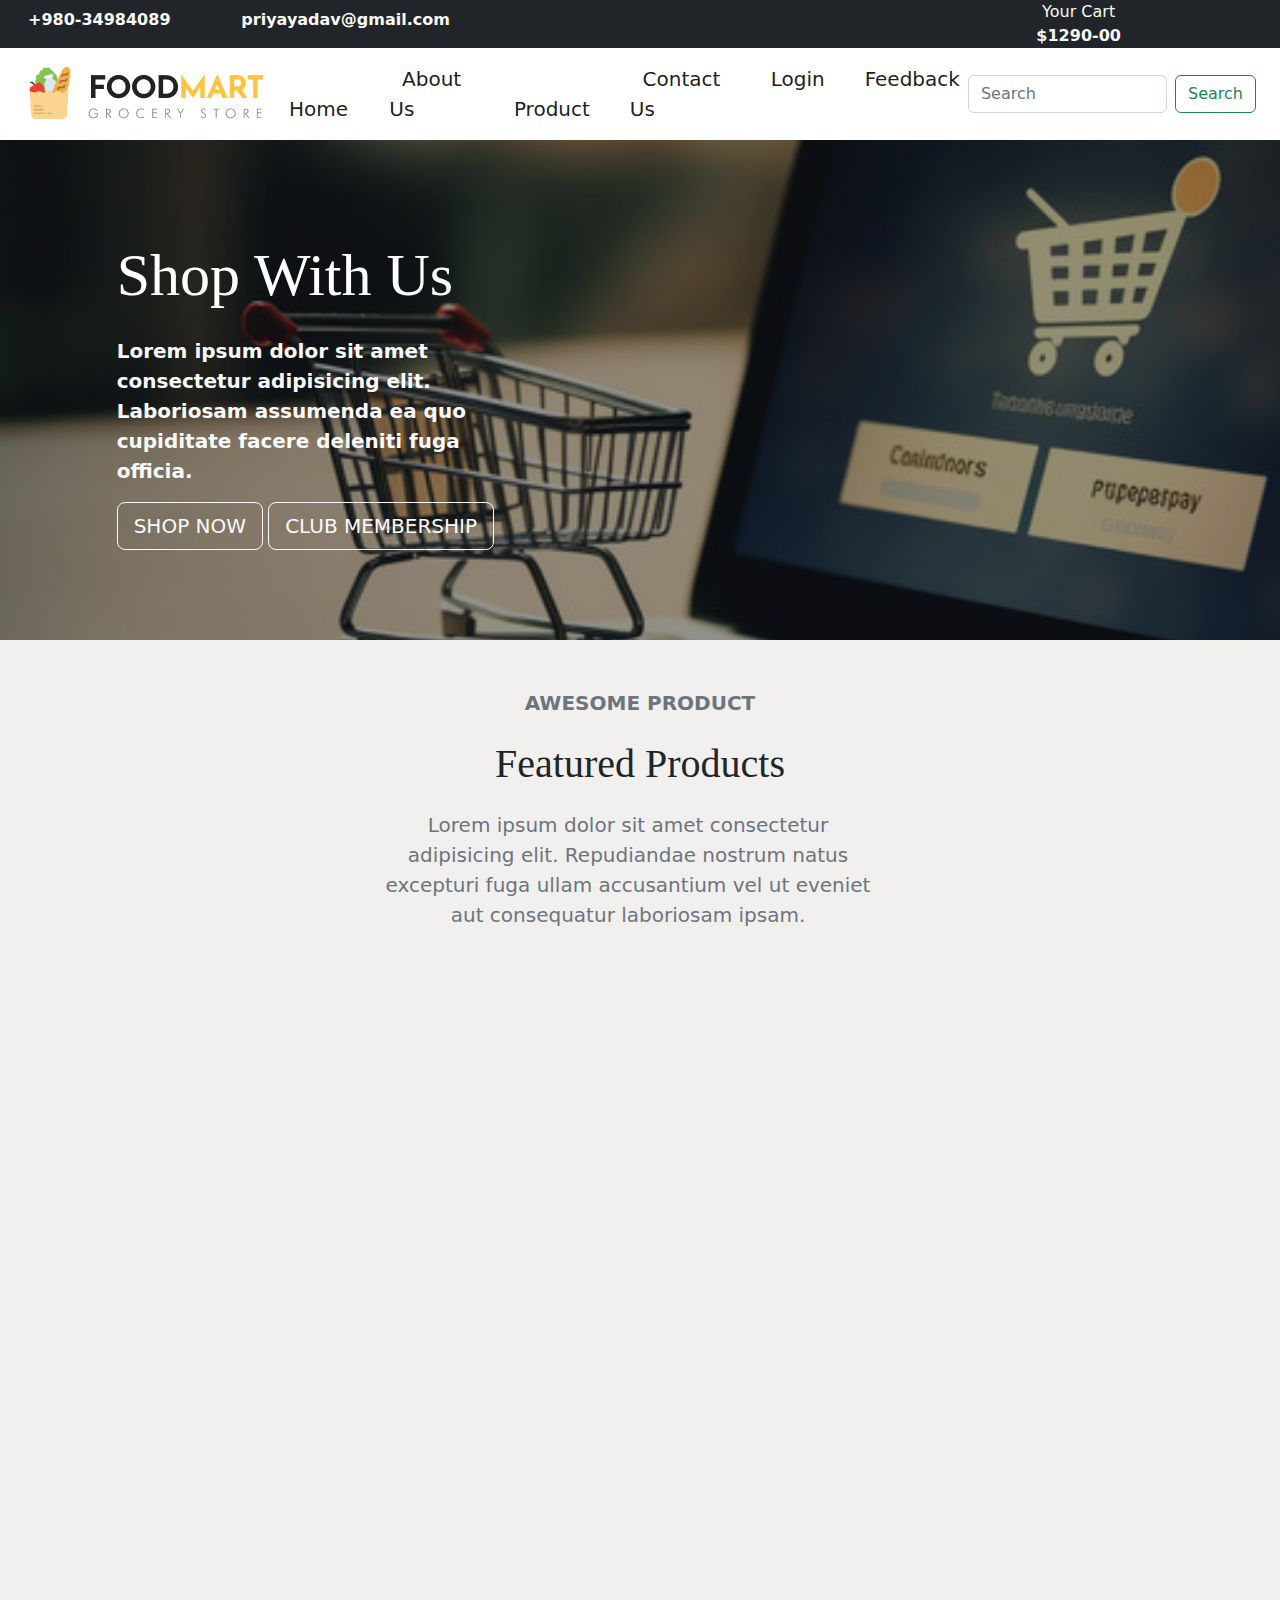
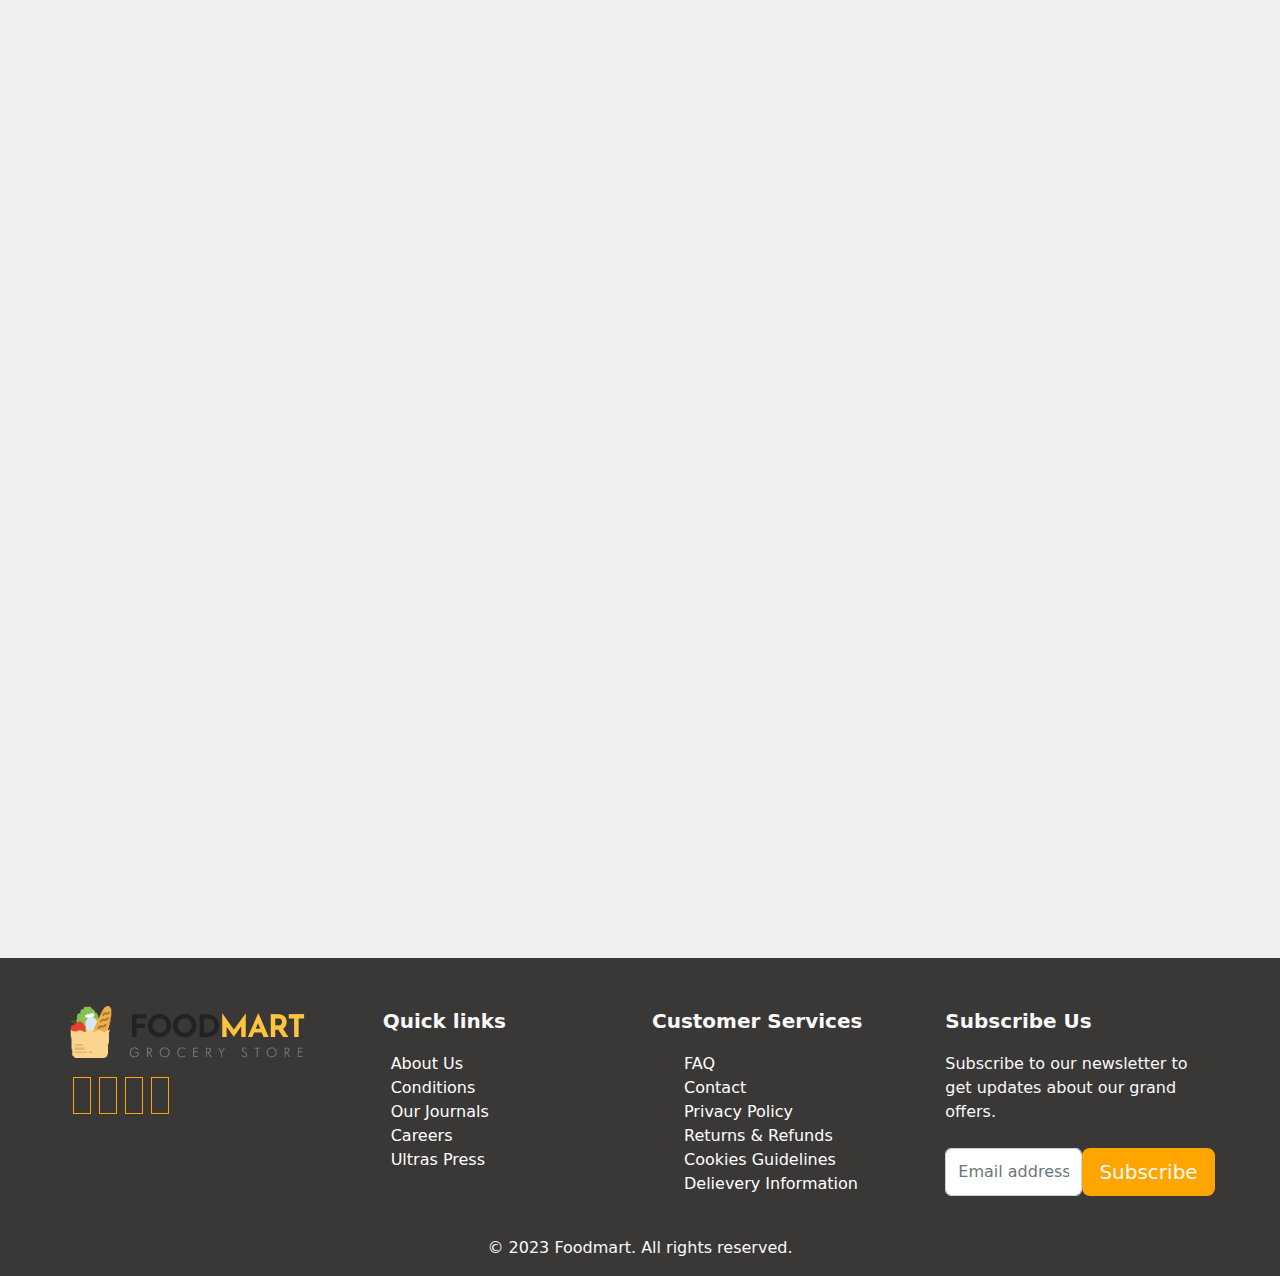
<file: about.html>
<!DOCTYPE html>
<html lang="en">
<head>
    <meta charset="UTF-8">
    <meta name="viewport" content="width=device-width, initial-scale=1.0">
    <title>Contact</title>
    <link rel="icon" type="image/png" href="images/logo.png">
    <link rel="stylesheet" href="css/bootstrap.min.css">
    <link rel="stylesheet" href="css/style.css">
    <script src="js/bootstrap.bundle.js"></script>
    <link rel="stylesheet" href="https://cdnjs.cloudflare.com/ajax/libs/font-awesome/6.6.0/css/all.min.css" integrity="sha512-Kc323vGBEqzTmouAECnVceyQqyqdsSiqLQISBL29aUW4U/M7pSPA/gEUZQqv1cwx4OnYxTxve5UMg5GT6L4JJg==" crossorigin="anonymous" referrerpolicy="no-referrer" />
    <link href="https://unpkg.com/aos@2.3.1/dist/aos.css" rel="stylesheet">
    <script src="https://unpkg.com/aos@2.3.1/dist/aos.js"></script>
</head>
<body>
    <div class="container-fluid">
        <!-- outer start -->
         <!-- top header start -->
           <div class="row bg-dark text-light">
            <!-- <div class="col-sm-3">
             <img src="images/logo.png" alt="">
            </div> -->
            <!-- <div class="col-sm-4 ms-4">
                <div class="d-flex border rounded-4 py-2" style="background-color: rgb(248, 248, 248);">
                    <select id="inputState" class="form-select border-0" style="background-color: rgb(248, 248, 248);">
                        <option selected>All Category</option>
                        <option>...</option>
                      </select>
                      <input class="form-control border-0" type="search" placeholder="Search for more than 2000 products" aria-label="Search" style="background-color: rgb(248, 248, 248);">
                    <button class="btn btn-outline-success border-0" type="submit"><i class="fa-solid fa-magnifying-glass"></i></button>
                </div>
            </div> -->
            <div class="col-sm-2">
                
                <p class="fw-bold fs-6 ms-3 mt-2" style="margin-top: -20px;"><i class="fa-solid fa-phone fa-bounce"></i> +980-34984089</p>
            </div>
            <div class="col-sm-2">
              <p class="fw-bold fs-6 ms-3 mt-2" style="margin-top: -20px;"><i class="fa-solid fa-envelope fa-shake"></i> priyayadav@gmail.com</p>
            </div>
            <!-- <div class="col-sm-4 text-center">
                <i class="fa-regular fa-user mt-2 p-2 border fs-5" style="border-radius: 50%; background-color: rgb(248, 248, 248);"></i>
                <i class="fa-regular fa-heart mt-2 p-2 border fs-5 ms-" style="border-radius: 50%; background-color: rgb(248, 248, 248);"></i>
            </div> -->
            <div class="col-sm-4"></div>
            <div class="col-sm-4 text-center">
                <a class=" text-decoration-none text-light ms-4 fs-6" data-bs-toggle="offcanvas" href="#offcanvasExample" role="button" aria-controls="offcanvasExample">
                    Your Cart <i class="fa-solid fa-cart-shopping"></i>
                    <br/>
                    <span class="fw-bold ms-4">$1290-00</span>
                  </a>
                  
                  <div class="offcanvas offcanvas-end" tabindex="-1" id="offcanvasExample" aria-labelledby="offcanvasExampleLabel">
                    <div class="offcanvas-header text-center">
                      
                      <button type="button" class="btn-close" data-bs-dismiss="offcanvas" aria-label="Close"></button>
                    </div>
                    <div class="offcanvas-body">
                        <div class="row  mx-1 ">
                            <div class="col-sm-6">
                                <p class="fw-semibold fs-5" style="color: orange;">Your cart</p>
                            </div>
                            <div class="col-sm-2"></div>
                            <div class="col-sm-4">
                                <p class="ms-5 mt-2 fs-5 fw-bold" style="color: orange;" >+</p>
                            </div>
                        </div>
                    <div class="row border mx-1 rounded">
                        <div class="col-sm-6">
                            <p class="fw-semibold fs-5">Growers cider</p>
                            <p class="text-secondary" style="margin-top: -20px;">brief Description</p>
                        </div>
                        <div class="col-sm-2"></div>
                        <div class="col-sm-4">
                            <p class="ms-5 mt-2">$ 12</p>
                        </div>
                        </div>
                        <div class="row border border-top-0 mx-1 rounded">
                            <div class="col-sm-6">
                                <p class="fw-semibold fs-5">Fresh Grapes</p>
                                <p class="text-secondary" style="margin-top: -20px;">brief Description</p>
                            </div>
                            <div class="col-sm-2"></div>
                            <div class="col-sm-4">
                                <p class="ms-5 mt-2">$ 8</p>
                            </div>
                    </div>
                    <div class="row border border-top-0 mx-1 rounded">
                        <div class="col-sm-8">
                            <p class="fw-semibold fs-5">Heinz tomato ketchup</p>
                            <p class="text-secondary" style="margin-top: -20px;">brief Description</p>
                        </div>
                        
                        <div class="col-sm-4">
                            <p class="ms-5 mt-2">$ 5</p>
                        </div>
                </div>
                <div class="row border border-top-0 mx-1 rounded">
                    <div class="col-sm-8">
                        <p class="fw-semibold fs-5 text-secondary">Total (USD)</p>
                        
                    </div>
                    
                    <div class="col-sm-4">
                        <p class="ms-5 mt-2 fw-bold">$ 20</p>
                    </div>
            </div>
            <div class="row mt-3 mx-1">
                <a href="" class="btn fw-semibold btn-lg text-decoration-none text-light" style="background-color: orange;">
                    Continue to Checkout</a>
            </div>
                    </div>
                  </div>
            </div>
           </div>
         <!-- top header end -->
          <!-- nav start -->
          <nav class="navbar navbar-expand-lg bg-body-tertiary">
            <div class="container-fluid">
              <a class="navbar-brand" href="#"><img src="images/logo.png" alt=""></a>
              <button class="navbar-toggler" type="button" data-bs-toggle="collapse" data-bs-target="#navbarSupportedContent" aria-controls="navbarSupportedContent" aria-expanded="false" aria-label="Toggle navigation">
                <span class="navbar-toggler-icon"></span>
              </button>
              <div class="collapse navbar-collapse" id="navbarSupportedContent">
                <ul class="navbar-nav mx-auto mb-2 mb-lg-0">
                  <li class="nav-item">
                    <a class="nav-link active  fs-5" aria-current="page" href="index.html"><i class="fa-solid fa-house fs-6"></i>&nbsp; Home</a>
                  </li>
                  <li class="nav-item">
                    <a class="nav-link active ms-4 fs-5" aria-current="page" href="about.html"><i class="fa-solid fa-user fs-6"></i>&nbsp; About Us</a>
                  </li>
                  <li class="nav-item">
                    <a class="nav-link active ms-4 fs-5" aria-current="page" href="product.html"> <i class="fa-solid fa-gift fs-6"></i>&nbsp; Product</a>
                  </li>
                  <li class="nav-item">
                    <a class="nav-link active ms-4  fs-5" aria-current="page" href="contact.html"><i class="fa-solid fa-users fs-6"></i>&nbsp; Contact Us</a>
                  </li>
                  <li class="nav-item">
                    <a class="nav-link active ms-4 fs-5" aria-current="page" data-bs-toggle="modal" data-bs-target="#exampleModal" href="Login.html">Login</a>
                  </li>
                  <li class="nav-item">
                    <a class="nav-link active ms-4 fs-5" aria-current="page" href="feedback.html">Feedback</a>
                  </li>
                  
                </ul>
                <form class="d-flex" role="search">
                  <input class="form-control me-2" type="search" placeholder="Search" aria-label="Search">
                  <button class="btn btn-outline-success" type="submit">Search</button>
                </form>
              </div>
            </div>
          </nav>
          <!-- nav end -->
         <!-- product start -->
          
         <!-- product end -->
       <!-- about start -->
           <div class="row" id="about">
            <div class="col-sm-12">
            <div class="col-sm-10 mx-auto">
              <div class="row">
                <div class="col-sm-5">
              <p style="font-family: arial black; color: white; font-size: 60px; margin-top: 90px;">
                Shop With Us</p>
                <p class="text-light fw-semibold fs-5" style="">Lorem ipsum dolor sit amet consectetur adipisicing elit. Laboriosam assumenda ea quo cupiditate facere deleniti fuga officia.</p>
               <button class="btn btn-lg btn-outline-light">SHOP NOW</button>
               <button class="btn btn-lg btn-outline-light">CLUB MEMBERSHIP</button>
              </div>
            </div>
              </div>
            </div>
           </div>

           <div class="row" style="background-color: rgb(242, 239, 239);">
            <p class="text-center mt-5 fw-semibold fs-5 text-secondary">AWESOME PRODUCT</p>
            <p class="text-center fs-1" style="font-family: arial black;">Featured Products</p>
            <div class="row">
              <div class="col-sm-5 fs-5 text-secondary mx-auto text-center">
            <p >Lorem ipsum dolor sit amet consectetur adipisicing elit. Repudiandae nostrum natus excepturi fuga ullam accusantium vel ut eveniet aut consequatur laboriosam ipsam.</p>
          </div>
        </div>
            <div class="col-sm-10 mx-auto mt-5" data-aos="fade-left" style="background-color: white;">
              <div class="row my-5">
                <div class="col-sm-6" >
                  <div>
                    <img src="images/ad-image-1.png" style="height: 500px; width: 500px;"  alt="">
                  </div>
                </div>
                <div class="col-sm-6" >
                  <p class="fw-bold fs-2">About This Product</p>
                  <p class="fs-5 lh-lg mt-5 text-secondary me-5">Et tempora id nostrum saepe amet doloribus deserunt totam 
                    officiis cupiditate asperiores quasi accusantium voluptatum dolorem quae sapiente
                     voluptatem ratione odio iure blanditiis earum fuga molestiae alias dicta perferendis 
                     inventore! </p>

                    <p class="fs-5 lh-lg mt-4 text-secondary me-5">Lorem ipsum dolor sit amet, consectetur adipisicing elit. Ducimus soluta assumenda sed optio, error at?</p>
                    <p class="fw-bold fs-5 mt-4">Price:</p>
                    <p class="text-secondary fs-5">$269.00 <span class="text-dark">$69.00</span></p>
                    <a href="#" class="btn btn-lg btn-outline-dark text-decoration-none fw-bold fs-6">VIEW DETAILS</a>
                  <a href="#" class="btn btn-lg bg-dark text-light text-decoration-none fs-6 ms-3 fw-bold" id="cart">ADD TO CART</a>
                  </div>
              </div>
            </div>
           </div>
           <div class="row" style="background-color: rgb(242, 239, 239);">
            <div class="col-sm-10 my-5 mx-auto" data-aos="fade-right" style="background-color: white;">
              <div class="row my-5">
                
                <div class="col-sm-6">
                  <p class="fw-bold fs-2 ms-5">About This Product</p>
                  <p class="fs-5 lh-lg mt-5 text-secondary ms-5">Et tempora id nostrum saepe amet doloribus deserunt totam 
                    officiis cupiditate asperiores quasi accusantium voluptatum dolorem quae sapiente
                     voluptatem ratione odio iure blanditiis earum fuga molestiae alias dicta perferendis 
                     inventore! </p>

                    <p class="fs-5 lh-lg mt-4 text-secondary ms-5">Lorem ipsum dolor sit amet, consectetur adipisicing elit. Ducimus soluta assumenda sed optio, error at?</p>
                    <p class="fw-bold fs-5 mt-4 ms-5">Price:</p>
                    <p class="text-secondary fs-5 ms-5">$269.00 <span class="text-dark">$69.00</span></p>
                    <a href="#" class=" ms-5 btn btn-lg btn-outline-dark text-decoration-none fw-bold fs-6">VIEW DETAILS</a>
                  <a href="#" class="btn btn-lg bg-dark text-light text-decoration-none fs-6 ms-3 fw-bold" id="cart">ADD TO CART</a>
                  </div>
                  <div class="col-sm-6">
                    <div>
                      <img src="images/ad-image-4.png" style="height: 500px; width: 500px;"  alt="">
                    </div>
                  </div>
              </div>
            </div>
           </div>
       <!-- about end -->
         <!-- login start -->
       <div class="modal fade" id="exampleModal" tabindex="-1" aria-labelledby="exampleModalLabel" aria-hidden="true">
        <div class="modal-dialog">
          <div class="modal-content">
            <div class="modal-header">
                <h1 class="modal-title fs-3 fw-bold w-100 text-center" id="exampleModalLabel">Create a new account
                    <br/><p class="fs-6 text-secondary" style="margin-top: -5px;">Quick and easy</p>
                  </h1>
             
              <button type="button" class="btn-close" data-bs-dismiss="modal" aria-label="Close"></button>
            </div>
            <div class="modal-body">
              <div class="row">
                <form action="">
                    <div class="col">
                        <label for="inputEmail4" class="form-label fw-semibold">Email</label>
                        <input type="email" class="form-control py-2" placeholder=" email" aria-label="First name">
                      </div>
                      <div class="col mt-3">
                        <label for="inputEmail4" class="form-label fw-semibold">Password</label>
                        <input type="password" class="form-control py-2" placeholder="Password" aria-label="Last name">
                      </div>
                      <div class="col-12 mt-3">
                        <div class="form-check">
                          <input class="form-check-input" type="checkbox" id="gridCheck">
                          <label class="form-check-label" for="gridCheck">
                           Remember me
                          </label>
                          <a href="#" class="text-decoration-none " style="margin-left: 170px;">Forget Password?</a>
                        </div>
                      </div>
                      <div class="mt-4">
                        <button type="button" class="btn  text-light btn-lg fs-5 w-100" style="background-color: orange;">Sign in</button>
                      </div>
                      <div style="margin-top: 20px;">
                      <a href="" class="text-decoration-none  fs-5" style="margin-left: 150px; margin-bottom: 10px; margin-top: 50px;">Already have an account?</a>
                    </div>
                    </form>
              </div>
            </div>
            
          </div>
        </div>
      </div>
       <!-- login end -->
              
                 <!-- footer start -->
                   <div class="row " id="footer" >
                    <div class="col-sm-11 mx-auto"  >
                      <div class="row mt-5">
                        <div class="col-sm-3">
                          <img src="images/logo.png"  alt="">
                          <div class="mt-4 ms-2 text-light icon">
                          <i class="fa-brands fa-facebook p-2 " style="border: 1px solid orange;"></i>
                          <i class="fa-brands fa-youtube p-2  ms-2 " style="border: 1px solid orange;"></i>
                          <i class="fa-brands fa-twitter p-2 ms-2 " style="border: 1px solid orange;"></i>
                          <i class="fa-brands fa-tiktok p-2 ms-2 " style="border: 1px solid orange;"></i>
                        </div>
                        </div>
                        <div class="col-sm-3 ">
                          <p class="fw-bold ms-4 text-light fs-5">Quick links</p>
                          <div class=" ultras">
                            <ul >
                              <li><a href="">About us</a></li>
                              <li><a href="">Conditions</a></li>
                              <li><a href="">Our Journals</a></li>
                              <li><a href="">Careers</a></li>
                              <li><a href="">Ultras Press</a></li>
                            </ul>
                          </div>
                        </div>
                        <div class="col-sm-3 ">
                          <p class="fw-semibold text-light fs-5">Customer Services</p>
                          <div class=" service">
                            <ul >
                              <li><a href="">FAQ</a></li>
                              <li><a href="">Contact</a></li>
                              <li><a href="">Privacy Policy</a></li>
                              <li><a href="">Returns & Refunds</a></li>
                              <li><a href="">Cookies Guidelines</a></li>
                              <li><a href="">Delievery Information</a></li>
                            </ul>
                          </div>
                        </div>
                        <div class="col-sm-3 ">
                          <p class="fw-semibold text-light fs-5">Subscribe Us</p>
                          <p class="text-secondary me-3 text-light">Subscribe to our newsletter to get updates about our grand offers.</p>
                         <div class="d-flex mt-4">
                          <input type="email" class="form-control" placeholder="Email address">
                          <input type="button" value="Subscribe" class="btn btn-lg text-light" style="background-color: orange;">
                         </div>
                        </div>
                        
                      </div>
                      <div class="row mt-4">
                        <p class="text-center fs-6 text-light">© 2023 Foodmart. All rights reserved.</p>
                      </div>
                    </div>
                    
                   </div>
                 <!-- footer end -->
        <!-- outer end -->
    </div>
    <script>
        AOS.init(
          {
          duration:1000,
        }
        );
      </script>
</body>
</html>
</file>
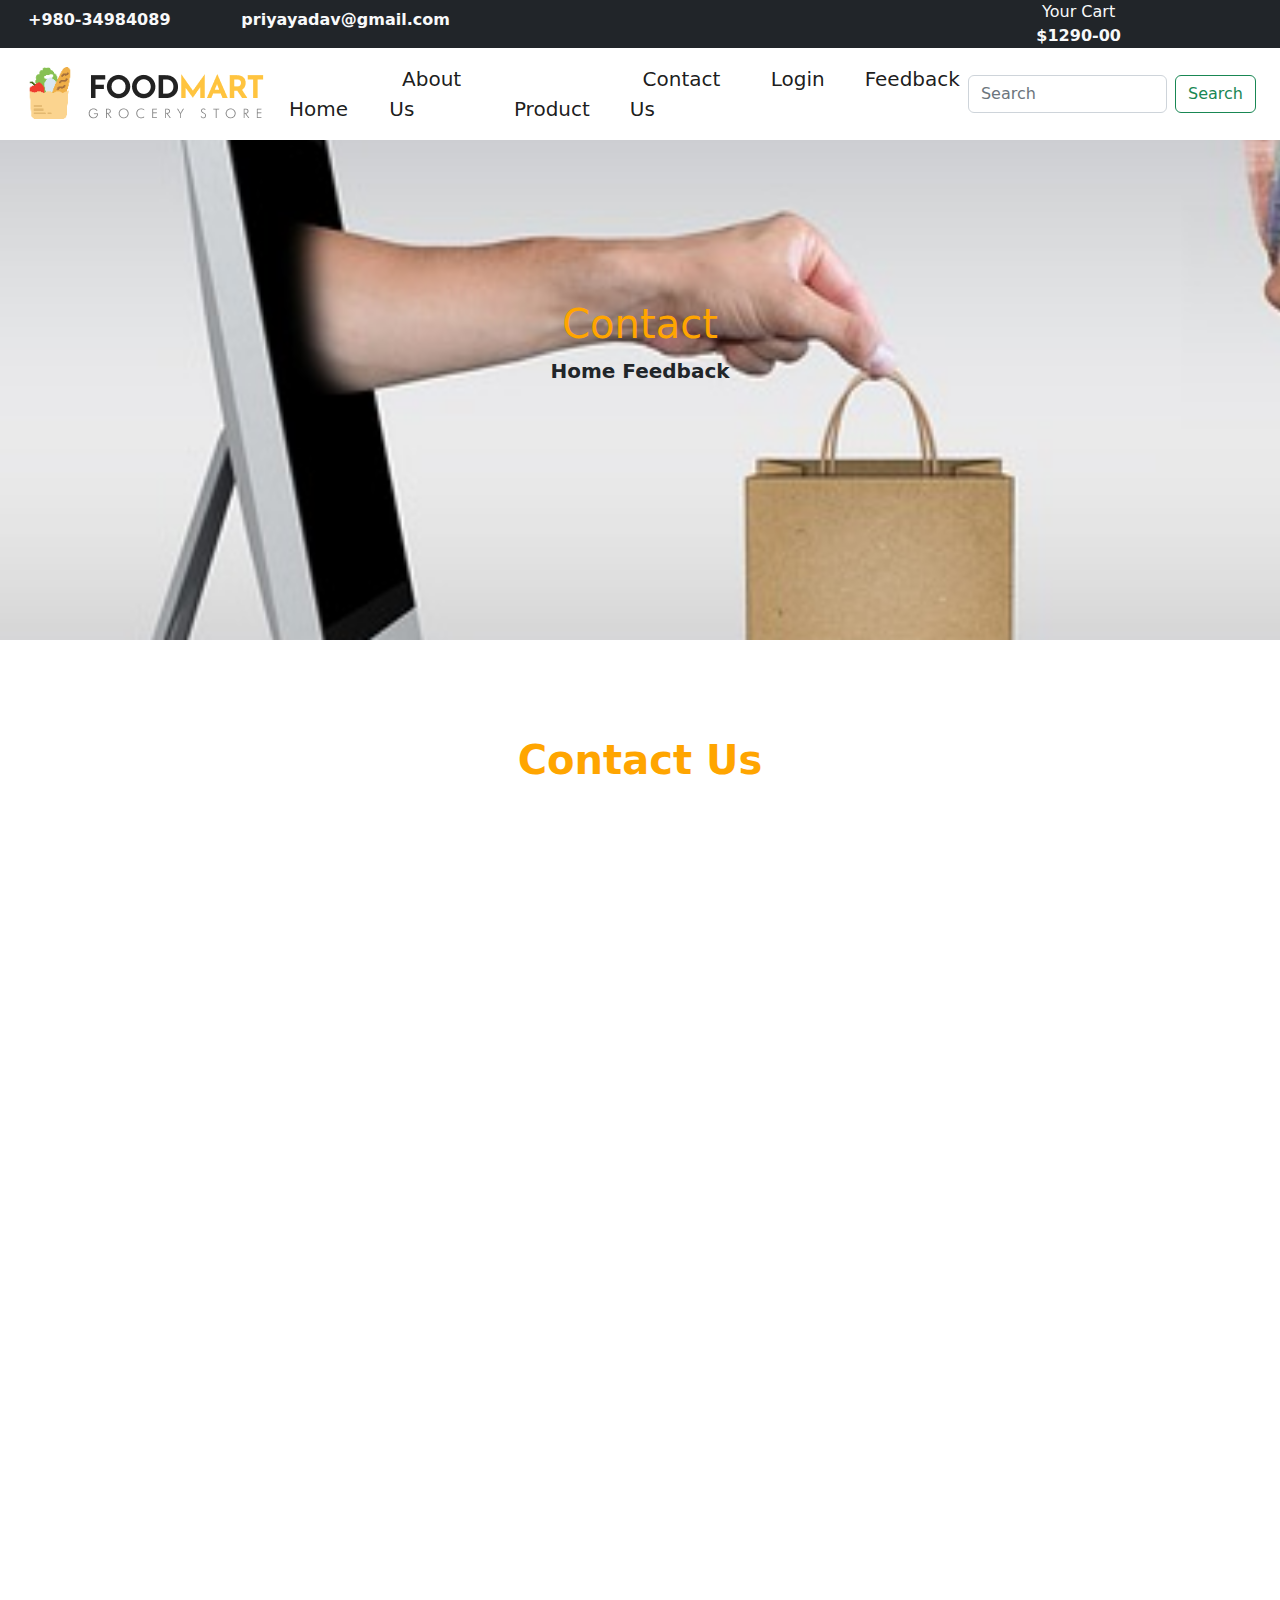
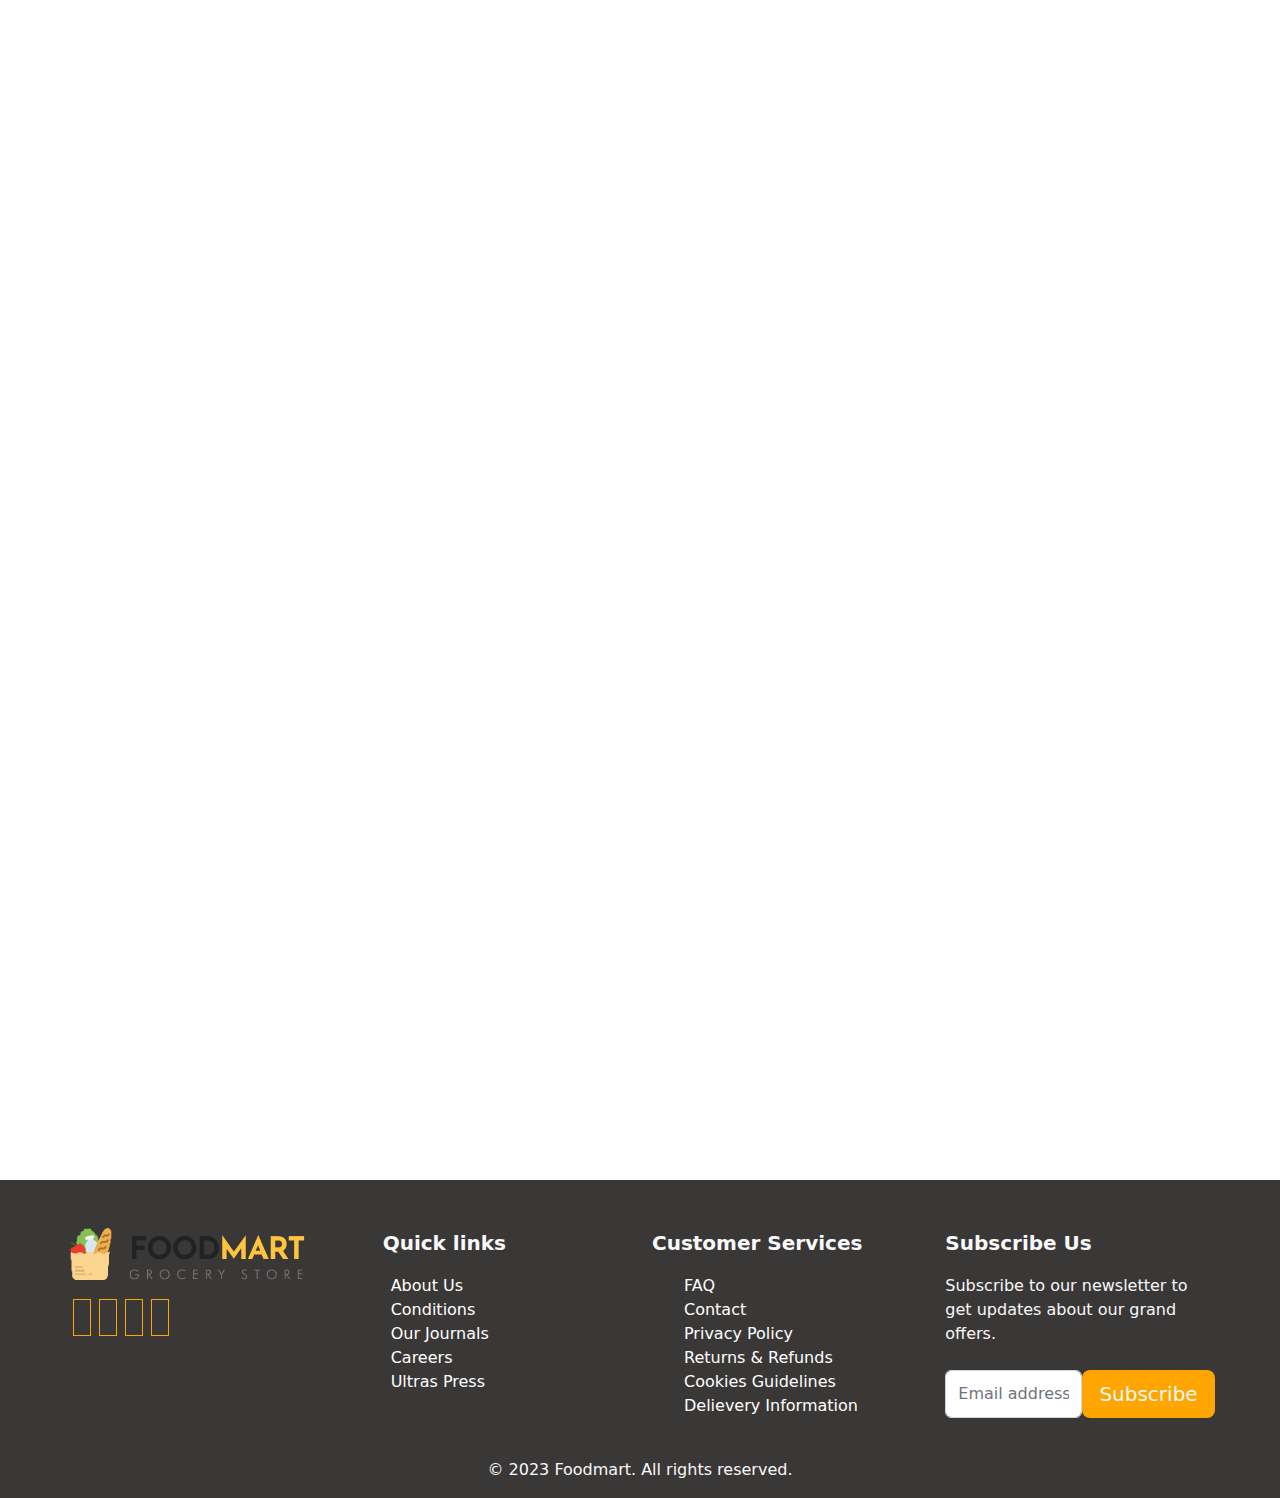
<file: contact.html>
<!DOCTYPE html>
<html lang="en">
<head>
    <meta charset="UTF-8">
    <meta name="viewport" content="width=device-width, initial-scale=1.0">
    <title>Contact</title>
    <link rel="icon" type="image/png" href="images/logo.png">
    <link rel="stylesheet" href="css/bootstrap.min.css">
    <link rel="stylesheet" href="css/style.css">
    <script src="js/bootstrap.bundle.js"></script>
    <link rel="stylesheet" href="https://cdnjs.cloudflare.com/ajax/libs/font-awesome/6.6.0/css/all.min.css" integrity="sha512-Kc323vGBEqzTmouAECnVceyQqyqdsSiqLQISBL29aUW4U/M7pSPA/gEUZQqv1cwx4OnYxTxve5UMg5GT6L4JJg==" crossorigin="anonymous" referrerpolicy="no-referrer" />
    <link href="https://unpkg.com/aos@2.3.1/dist/aos.css" rel="stylesheet">
    <script src="https://unpkg.com/aos@2.3.1/dist/aos.js"></script>
</head>
<body>
    <div class="container-fluid">
        <!-- outer start -->
         <!-- top header start -->
         <div class="row bg-dark text-light">
          <!-- <div class="col-sm-3">
           <img src="images/logo.png" alt="">
          </div> -->
          <!-- <div class="col-sm-4 ms-4">
              <div class="d-flex border rounded-4 py-2" style="background-color: rgb(248, 248, 248);">
                  <select id="inputState" class="form-select border-0" style="background-color: rgb(248, 248, 248);">
                      <option selected>All Category</option>
                      <option>...</option>
                    </select>
                    <input class="form-control border-0" type="search" placeholder="Search for more than 2000 products" aria-label="Search" style="background-color: rgb(248, 248, 248);">
                  <button class="btn btn-outline-success border-0" type="submit"><i class="fa-solid fa-magnifying-glass"></i></button>
              </div>
          </div> -->
          <div class="col-sm-2">
              
              <p class="fw-bold fs-6 ms-3 mt-2" style="margin-top: -20px;"><i class="fa-solid fa-phone fa-bounce"></i> +980-34984089</p>
          </div>
          <div class="col-sm-2">
            <p class="fw-bold fs-6 ms-3 mt-2" style="margin-top: -20px;"><i class="fa-solid fa-envelope fa-shake"></i> priyayadav@gmail.com</p>
          </div>
          <!-- <div class="col-sm-4 text-center">
              <i class="fa-regular fa-user mt-2 p-2 border fs-5" style="border-radius: 50%; background-color: rgb(248, 248, 248);"></i>
              <i class="fa-regular fa-heart mt-2 p-2 border fs-5 ms-" style="border-radius: 50%; background-color: rgb(248, 248, 248);"></i>
          </div> -->
          <div class="col-sm-4"></div>
          <div class="col-sm-4 text-center">
              <a class=" text-decoration-none text-light ms-4 fs-6" data-bs-toggle="offcanvas" href="#offcanvasExample" role="button" aria-controls="offcanvasExample">
                  Your Cart <i class="fa-solid fa-cart-shopping"></i>
                  <br/>
                  <span class="fw-bold ms-4">$1290-00</span>
                </a>
                
                <div class="offcanvas offcanvas-end" tabindex="-1" id="offcanvasExample" aria-labelledby="offcanvasExampleLabel">
                  <div class="offcanvas-header text-center">
                    
                    <button type="button" class="btn-close" data-bs-dismiss="offcanvas" aria-label="Close"></button>
                  </div>
                  <div class="offcanvas-body">
                      <div class="row  mx-1 ">
                          <div class="col-sm-6">
                              <p class="fw-semibold fs-5" style="color: orange;">Your cart</p>
                          </div>
                          <div class="col-sm-2"></div>
                          <div class="col-sm-4">
                              <p class="ms-5 mt-2 fs-5 fw-bold" style="color: orange;" >+</p>
                          </div>
                      </div>
                  <div class="row border mx-1 rounded">
                      <div class="col-sm-6">
                          <p class="fw-semibold fs-5">Growers cider</p>
                          <p class="text-secondary" style="margin-top: -20px;">brief Description</p>
                      </div>
                      <div class="col-sm-2"></div>
                      <div class="col-sm-4">
                          <p class="ms-5 mt-2">$ 12</p>
                      </div>
                      </div>
                      <div class="row border border-top-0 mx-1 rounded">
                          <div class="col-sm-6">
                              <p class="fw-semibold fs-5">Fresh Grapes</p>
                              <p class="text-secondary" style="margin-top: -20px;">brief Description</p>
                          </div>
                          <div class="col-sm-2"></div>
                          <div class="col-sm-4">
                              <p class="ms-5 mt-2">$ 8</p>
                          </div>
                  </div>
                  <div class="row border border-top-0 mx-1 rounded">
                      <div class="col-sm-8">
                          <p class="fw-semibold fs-5">Heinz tomato ketchup</p>
                          <p class="text-secondary" style="margin-top: -20px;">brief Description</p>
                      </div>
                      
                      <div class="col-sm-4">
                          <p class="ms-5 mt-2">$ 5</p>
                      </div>
              </div>
              <div class="row border border-top-0 mx-1 rounded">
                  <div class="col-sm-8">
                      <p class="fw-semibold fs-5 text-secondary">Total (USD)</p>
                      
                  </div>
                  
                  <div class="col-sm-4">
                      <p class="ms-5 mt-2 fw-bold">$ 20</p>
                  </div>
          </div>
          <div class="row mt-3 mx-1">
              <a href="" class="btn fw-semibold btn-lg text-decoration-none text-light" style="background-color: orange;">
                  Continue to Checkout</a>
          </div>
                  </div>
                </div>
          </div>
         </div>
         <!-- top header end -->
          <!-- nav start -->
          <nav class="navbar navbar-expand-lg bg-body-tertiary">
            <div class="container-fluid">
              <a class="navbar-brand" href="#"><img src="images/logo.png" alt=""></a>
              <button class="navbar-toggler" type="button" data-bs-toggle="collapse" data-bs-target="#navbarSupportedContent" aria-controls="navbarSupportedContent" aria-expanded="false" aria-label="Toggle navigation">
                <span class="navbar-toggler-icon"></span>
              </button>
              <div class="collapse navbar-collapse" id="navbarSupportedContent">
                <ul class="navbar-nav mx-auto mb-2 mb-lg-0">
                  <li class="nav-item">
                    <a class="nav-link active  fs-5" aria-current="page" href="index.html"><i class="fa-solid fa-house fs-6"></i>&nbsp; Home</a>
                  </li>
                  <li class="nav-item">
                    <a class="nav-link active ms-4 fs-5" aria-current="page" href="about.html"><i class="fa-solid fa-user fs-6"></i>&nbsp; About Us</a>
                  </li>
                  <li class="nav-item">
                    <a class="nav-link active ms-4 fs-5" aria-current="page" href="product.html"> <i class="fa-solid fa-gift fs-6"></i>&nbsp; Product</a>
                  </li>
                  <li class="nav-item">
                    <a class="nav-link active ms-4  fs-5" aria-current="page" href="contact.html"><i class="fa-solid fa-users fs-6"></i>&nbsp; Contact Us</a>
                  </li>
                  <li class="nav-item">
                    <a class="nav-link active ms-4 fs-5" aria-current="page" data-bs-toggle="modal" data-bs-target="#exampleModal" href="Login.html">Login</a>
                  </li>
                  <li class="nav-item">
                    <a class="nav-link active ms-4 fs-5" aria-current="page" href="feedback.html">Feedback</a>
                  </li>
                  
                </ul>
                <form class="d-flex" role="search">
                  <input class="form-control me-2" type="search" placeholder="Search" aria-label="Search">
                  <button class="btn btn-outline-success" type="submit">Search</button>
                </form>
              </div>
            </div>
          </nav>
          <!-- nav end -->
         <!-- product start -->
           <div class="row" id="cont">
            <div class="col-sm-12 text-center">
            <h1 class="text-center " style="color: orange; margin-top: 160px;">Contact</h1>
            <a href="" class="text-decoration-none text-dark fw-bold fs-5">Home <i class="fa-solid fa-arrow-right"></i> Feedback</a>
            </div>
           </div>
         <!-- product end -->
        <!-- contact start -->
        <div class="row mt-5" id="contact">
          <div class="col-sm-12">
             <h1 class="fw-bold text-center mt-5" style="color: orange;">Contact Us</h1>
          </div>
            </div>
            <div class="row mt-5">
                <div class="col-sm-10 mx-auto">
                    <div class="row">
                        <div class="col-sm-8" data-aos="fade-right">
                            <h2 style="color: orange;">Get in Touch</h2>
                            <p>The right move at the right time saves your investment. live
                              the dream of expanding your business.</p>
                            <form action="">
                             <div class="row">
                                <div class="col-12 mt-4">
                                    <textarea name="" id="m" class="form-control" rows="6" placeholder="Message"></textarea>
                                  </div>
                                  <div class="col-md-6 mt-5">
                                    
                                    <input type="name" class="form-control py-3" id="n" placeholder="Name">
                                  </div>
                                  <div class="col-md-6 mt-5">
                                   
                                    <input type="email" class="form-control py-3" id="e" placeholder="Email">
                                  </div>
                                  <div class="col-12 mt-5">
                                   
                                    <input type="text" class="form-control py-3" id="s" placeholder="Enter Subject">
                                  </div> 
                                  <div class="col-12 mt-4">
                                    <div class="form-check">
                                      <input class="form-check-input" type="checkbox" id="gridCheck">
                                      <label class="form-check-label fw-semibold fs-6" for="gridCheck">
                                        By clicking contact us button, you agree our terms and policy
                                      </label>
                                    </div>
                                  </div>
                                  <div class="col-12 mt-4" id="mybtn">
                                    <button type="submit" class="btn btn-outline-danger w-25  py-3" style="color: orange"><i class="fa-solid fa-envelope fs-5"></i> SEND MESSAGE</button>
                                  </div> 
                             </div>
                            </form>
                        </div>
                        <div class="col-sm-4" data-aos="fade-left">
                            <div class="" style="margin-top: 80px;">
                            <i class="fa-solid fa-house fs-5 text-secondary" style="margin-left: 90px;"></i>
                            <span class="ms-4 fs-5">Buttonwood, California.</span>
                               <p class="fs-5 text-secondary" style="margin-left: 135px;"> Rosemead, CA 91770</p>
                        </div>
                        <div class="" style="margin-top: 80px;">
                            <i class="fa-solid fa-phone fs-5 text-secondary" style="margin-left: 90px;"></i>
                            <span class="ms-4 fs-5">+1 253 565 2365</span>
                               <p class="fs-5 text-secondary" style="margin-left: 135px;"> Mon to Fri 9am to 6pm</p>
                        </div>
                        <div class="" style="margin-top: 80px;">
                            <i class="fa-solid fa-envelope fs-5 text-secondary" style="margin-left: 90px;"></i>
                            <span class="ms-4 fs-5">support@colorlib.com</span>
                               <p class="fs-5 text-secondary" style="margin-left: 135px;"> Send us your query anytime!</p>
                        </div>
                    </div>
                    </div>
                </div>
            </div>
            <div class="row mt-5">
                <div class="col-sm-12 p-0">
                    <iframe src="https://www.google.com/maps/embed?pb=!1m14!1m8!1m3!1d14229.470532880507!2d80.9647268!3d26.9235574!3m2!1i1024!2i768!4f13.1!3m3!1m2!1s0x399bfd7e0637bf21%3A0x730fe46201abc68a!2sSoftpro%20Learning%20Center!5e0!3m2!1sen!2sin!4v1727851429980!5m2!1sen!2sin" width="100%" height="450" style="border:0;" allowfullscreen="" loading="lazy" referrerpolicy="no-referrer-when-downgrade"></iframe>
                </div>
            </div>
           <!-- contact end -->
         <!-- login start -->
       <div class="modal fade" id="exampleModal" tabindex="-1" aria-labelledby="exampleModalLabel" aria-hidden="true">
        <div class="modal-dialog">
          <div class="modal-content">
            <div class="modal-header">
                <h1 class="modal-title fs-3 fw-bold w-100 text-center" id="exampleModalLabel">Create a new account
                    <br/><p class="fs-6 text-secondary" style="margin-top: -5px;">Quick and easy</p>
                  </h1>
             
              <button type="button" class="btn-close" data-bs-dismiss="modal" aria-label="Close"></button>
            </div>
            <div class="modal-body">
              <div class="row">
                <form action="">
                    <div class="col">
                        <label for="inputEmail4" class="form-label fw-semibold">Email</label>
                        <input type="email" class="form-control py-2" placeholder=" email" aria-label="First name">
                      </div>
                      <div class="col mt-3">
                        <label for="inputEmail4" class="form-label fw-semibold">Password</label>
                        <input type="password" class="form-control py-2" placeholder="Password" aria-label="Last name">
                      </div>
                      <div class="col-12 mt-3">
                        <div class="form-check">
                          <input class="form-check-input" type="checkbox" id="gridCheck">
                          <label class="form-check-label" for="gridCheck">
                           Remember me
                          </label>
                          <a href="#" class="text-decoration-none " style="margin-left: 170px;">Forget Password?</a>
                        </div>
                      </div>
                      <div class="mt-4">
                        <button type="button" class="btn  text-light btn-lg fs-5 w-100" style="background-color: orange;">Sign in</button>
                      </div>
                      <div style="margin-top: 20px;">
                      <a href="" class="text-decoration-none  fs-5" style="margin-left: 150px; margin-bottom: 10px; margin-top: 50px;">Already have an account?</a>
                    </div>
                    </form>
              </div>
            </div>
            
          </div>
        </div>
      </div>
       <!-- login end -->
                <!-- foodmart app start -->
            <div class="row " style="margin-top: 200px;">
              <div class="col-sm-11 mx-auto" data-aos="fade-right">
                <div class="row rounded-4" style="background-color: rgb(245, 230, 232);">
                  <div class="col-sm-5">
                    <img src="images/phone.png" style="margin: -100px 0px; margin-left: 80px;" alt="">
                  </div>
                  <div class="col-sm-7">
                    <p class="ms-5 fw-bold fs-2 mt-5">Shop faster with foodmart App</p>
                    <p class="text-secondary mx-5 fs-5 mt-5">Lorem ipsum dolor sit amet, consectetur adipiscing elit. Sagittis sed ptibus 
                      liberolectus nonet psryroin. Amet sed lorem posuere sit iaculis amet, ac urna. 
                      Adipiscing fames semper erat ac in suspendisse iaculis. Amet blandit tortor praesent 
                      ante vitae. A, enim pretiummi senectus magna. Sagittis sed ptibus liberolectus non et
                       psryroin.</p>
                       <img src="images/google-play.jpg" class="ms-5 mt-4" alt="">
                       <img src="images/app-store.jpg" class="ms-3 mt-4" alt="">
                  </div>
                </div>
              </div>
            </div>
                <!-- foodmart app end -->
                 <!-- footer start -->
                 <div class="row " style="margin-top: 120px;" id="footer" >
                  <div class="col-sm-11 mx-auto"  >
                    <div class="row mt-5">
                      <div class="col-sm-3">
                        <img src="images/logo.png"  alt="">
                        <div class="mt-4 ms-2 text-light icon">
                        <i class="fa-brands fa-facebook p-2 " style="border: 1px solid orange;"></i>
                        <i class="fa-brands fa-youtube p-2  ms-2 " style="border: 1px solid orange;"></i>
                        <i class="fa-brands fa-twitter p-2 ms-2 " style="border: 1px solid orange;"></i>
                        <i class="fa-brands fa-tiktok p-2 ms-2 " style="border: 1px solid orange;"></i>
                      </div>
                      </div>
                      <div class="col-sm-3 ">
                        <p class="fw-bold ms-4 text-light fs-5">Quick links</p>
                        <div class=" ultras">
                          <ul >
                            <li><a href="">About us</a></li>
                            <li><a href="">Conditions</a></li>
                            <li><a href="">Our Journals</a></li>
                            <li><a href="">Careers</a></li>
                            <li><a href="">Ultras Press</a></li>
                          </ul>
                        </div>
                      </div>
                      <div class="col-sm-3 ">
                        <p class="fw-semibold text-light fs-5">Customer Services</p>
                        <div class=" service">
                          <ul >
                            <li><a href="">FAQ</a></li>
                            <li><a href="">Contact</a></li>
                            <li><a href="">Privacy Policy</a></li>
                            <li><a href="">Returns & Refunds</a></li>
                            <li><a href="">Cookies Guidelines</a></li>
                            <li><a href="">Delievery Information</a></li>
                          </ul>
                        </div>
                      </div>
                      <div class="col-sm-3 ">
                        <p class="fw-semibold text-light fs-5">Subscribe Us</p>
                        <p class="text-secondary me-3 text-light">Subscribe to our newsletter to get updates about our grand offers.</p>
                       <div class="d-flex mt-4">
                        <input type="email" class="form-control" placeholder="Email address">
                        <input type="button" value="Subscribe" class="btn btn-lg text-light" style="background-color: orange;">
                       </div>
                      </div>
                      
                    </div>
                    <div class="row mt-4">
                      <p class="text-center fs-6 text-light">© 2023 Foodmart. All rights reserved.</p>
                    </div>
                  </div>
                  
                 </div>
                 <!-- footer end -->
        <!-- outer end -->
    </div>
    <script>
        AOS.init(
          {
          duration:2000,
        }
        );
      </script>
</body>
</html>
</file>
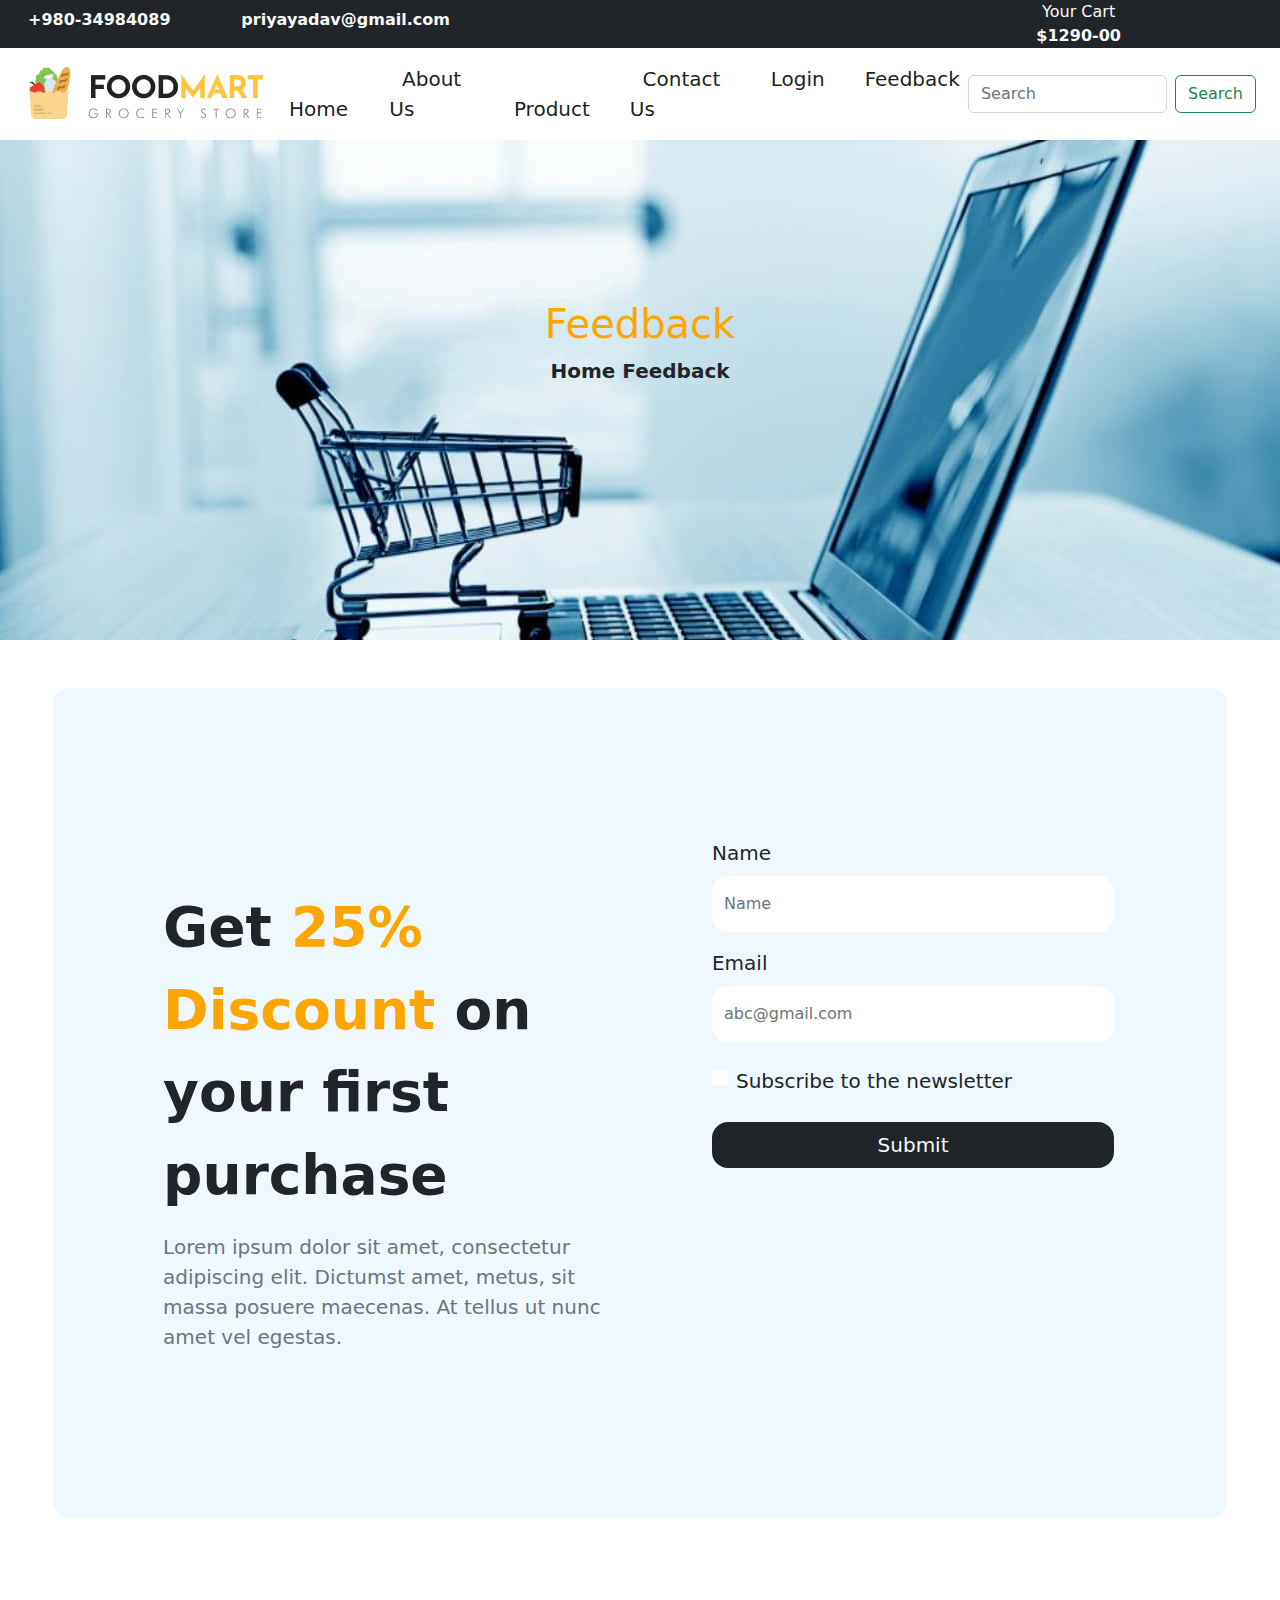
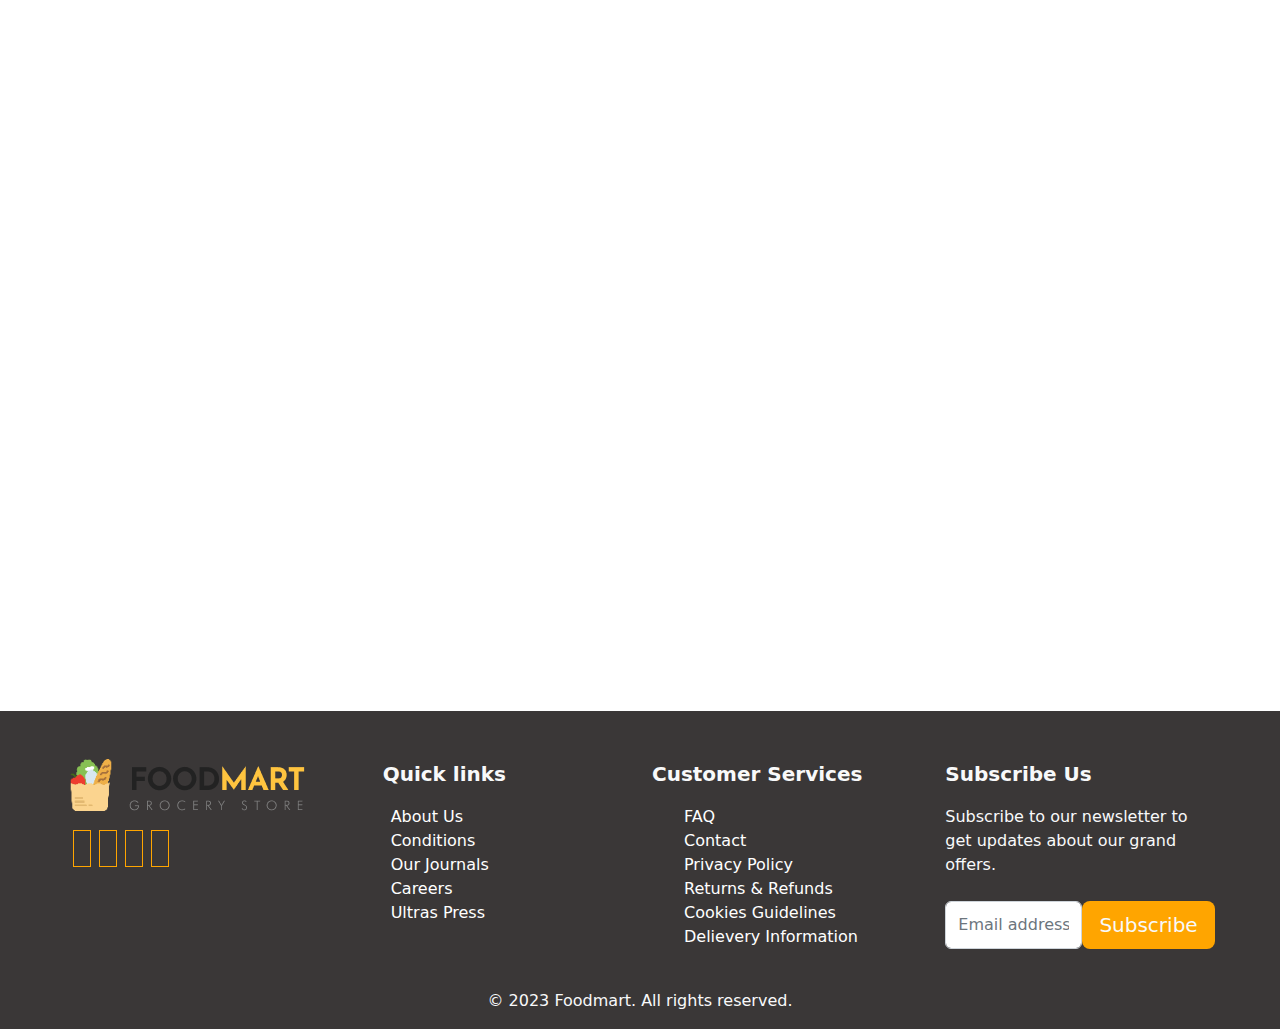
<file: feedback.html>
<!DOCTYPE html>
<html lang="en">
<head>
    <meta charset="UTF-8">
    <meta name="viewport" content="width=device-width, initial-scale=1.0">
    <title>Feedback</title>
    <link rel="icon" type="image/png" href="images/logo.png">
    <link rel="stylesheet" href="css/bootstrap.min.css">
    <link rel="stylesheet" href="css/style.css">
    <script src="js/bootstrap.bundle.js"></script>
    <link rel="stylesheet" href="https://cdnjs.cloudflare.com/ajax/libs/font-awesome/6.6.0/css/all.min.css" integrity="sha512-Kc323vGBEqzTmouAECnVceyQqyqdsSiqLQISBL29aUW4U/M7pSPA/gEUZQqv1cwx4OnYxTxve5UMg5GT6L4JJg==" crossorigin="anonymous" referrerpolicy="no-referrer" />
    <link href="https://unpkg.com/aos@2.3.1/dist/aos.css" rel="stylesheet">
    <script src="https://unpkg.com/aos@2.3.1/dist/aos.js"></script>
    <style>
      body {
        overflow-x: hidden;
      }
    </style>
</head>
<body>
    <div class="container-fluid">
        <!-- outer start -->
         <!-- top header start -->
         <div class="row bg-dark text-light">
          <!-- <div class="col-sm-3">
           <img src="images/logo.png" alt="">
          </div> -->
          <!-- <div class="col-sm-4 ms-4">
              <div class="d-flex border rounded-4 py-2" style="background-color: rgb(248, 248, 248);">
                  <select id="inputState" class="form-select border-0" style="background-color: rgb(248, 248, 248);">
                      <option selected>All Category</option>
                      <option>...</option>
                    </select>
                    <input class="form-control border-0" type="search" placeholder="Search for more than 2000 products" aria-label="Search" style="background-color: rgb(248, 248, 248);">
                  <button class="btn btn-outline-success border-0" type="submit"><i class="fa-solid fa-magnifying-glass"></i></button>
              </div>
          </div> -->
          <div class="col-sm-2">
              
              <p class="fw-bold fs-6 ms-3 mt-2" style="margin-top: -20px;"><i class="fa-solid fa-phone fa-bounce"></i> +980-34984089</p>
          </div>
          <div class="col-sm-2">
            <p class="fw-bold fs-6 ms-3 mt-2" style="margin-top: -20px;"><i class="fa-solid fa-envelope fa-shake"></i> priyayadav@gmail.com</p>
          </div>
          <!-- <div class="col-sm-4 text-center">
              <i class="fa-regular fa-user mt-2 p-2 border fs-5" style="border-radius: 50%; background-color: rgb(248, 248, 248);"></i>
              <i class="fa-regular fa-heart mt-2 p-2 border fs-5 ms-" style="border-radius: 50%; background-color: rgb(248, 248, 248);"></i>
          </div> -->
          <div class="col-sm-4"></div>
          <div class="col-sm-4 text-center">
              <a class=" text-decoration-none text-light ms-4 fs-6" data-bs-toggle="offcanvas" href="#offcanvasExample" role="button" aria-controls="offcanvasExample">
                  Your Cart <i class="fa-solid fa-cart-shopping"></i>
                  <br/>
                  <span class="fw-bold ms-4">$1290-00</span>
                </a>
                
                <div class="offcanvas offcanvas-end" tabindex="-1" id="offcanvasExample" aria-labelledby="offcanvasExampleLabel">
                  <div class="offcanvas-header text-center">
                    
                    <button type="button" class="btn-close" data-bs-dismiss="offcanvas" aria-label="Close"></button>
                  </div>
                  <div class="offcanvas-body">
                      <div class="row  mx-1 ">
                          <div class="col-sm-6">
                              <p class="fw-semibold fs-5" style="color: orange;">Your cart</p>
                          </div>
                          <div class="col-sm-2"></div>
                          <div class="col-sm-4">
                              <p class="ms-5 mt-2 fs-5 fw-bold" style="color: orange;" >+</p>
                          </div>
                      </div>
                  <div class="row border mx-1 rounded">
                      <div class="col-sm-6">
                          <p class="fw-semibold fs-5">Growers cider</p>
                          <p class="text-secondary" style="margin-top: -20px;">brief Description</p>
                      </div>
                      <div class="col-sm-2"></div>
                      <div class="col-sm-4">
                          <p class="ms-5 mt-2">$ 12</p>
                      </div>
                      </div>
                      <div class="row border border-top-0 mx-1 rounded">
                          <div class="col-sm-6">
                              <p class="fw-semibold fs-5">Fresh Grapes</p>
                              <p class="text-secondary" style="margin-top: -20px;">brief Description</p>
                          </div>
                          <div class="col-sm-2"></div>
                          <div class="col-sm-4">
                              <p class="ms-5 mt-2">$ 8</p>
                          </div>
                  </div>
                  <div class="row border border-top-0 mx-1 rounded">
                      <div class="col-sm-8">
                          <p class="fw-semibold fs-5">Heinz tomato ketchup</p>
                          <p class="text-secondary" style="margin-top: -20px;">brief Description</p>
                      </div>
                      
                      <div class="col-sm-4">
                          <p class="ms-5 mt-2">$ 5</p>
                      </div>
              </div>
              <div class="row border border-top-0 mx-1 rounded">
                  <div class="col-sm-8">
                      <p class="fw-semibold fs-5 text-secondary">Total (USD)</p>
                      
                  </div>
                  
                  <div class="col-sm-4">
                      <p class="ms-5 mt-2 fw-bold">$ 20</p>
                  </div>
          </div>
          <div class="row mt-3 mx-1">
              <a href="" class="btn fw-semibold btn-lg text-decoration-none text-light" style="background-color: orange;">
                  Continue to Checkout</a>
          </div>
                  </div>
                </div>
          </div>
         </div>
         <!-- top header end -->
          <!-- nav start -->
           
          <nav class="navbar navbar-expand-lg bg-body-tertiary">
            <div class="container-fluid">
              <a class="navbar-brand" href="#"><img src="images/logo.png" alt=""></a>
              <button class="navbar-toggler" type="button" data-bs-toggle="collapse" data-bs-target="#navbarSupportedContent" aria-controls="navbarSupportedContent" aria-expanded="false" aria-label="Toggle navigation">
                <span class="navbar-toggler-icon"></span>
              </button>
              <div class="collapse navbar-collapse" id="navbarSupportedContent">
                <ul class="navbar-nav mx-auto mb-2 mb-lg-0">
                  <li class="nav-item">
                    <a class="nav-link active  fs-5" aria-current="page" href="index.html"><i class="fa-solid fa-house fs-6"></i>&nbsp; Home</a>
                  </li>
                  <li class="nav-item">
                    <a class="nav-link active ms-4 fs-5" aria-current="page" href="about.html"><i class="fa-solid fa-user fs-6"></i>&nbsp; About Us</a>
                  </li>
                  <li class="nav-item">
                    <a class="nav-link active ms-4 fs-5" aria-current="page" href="product.html"> <i class="fa-solid fa-gift fs-6"></i>&nbsp; Product</a>
                  </li>
                  <li class="nav-item">
                    <a class="nav-link active ms-4  fs-5" aria-current="page" href="contact.html"><i class="fa-solid fa-users fs-6"></i>&nbsp; Contact Us</a>
                  </li>
                  <li class="nav-item">
                    <a class="nav-link active ms-4 fs-5" aria-current="page" data-bs-toggle="modal" data-bs-target="#exampleModal" href="Login.html">Login</a>
                  </li>
                  <li class="nav-item">
                    <a class="nav-link active ms-4 fs-5" aria-current="page" href="feedback.html">Feedback</a>
                  </li>
                  
                </ul>
                <form class="d-flex" role="search">
                  <input class="form-control me-2" type="search" placeholder="Search" aria-label="Search">
                  <button class="btn btn-outline-success" type="submit">Search</button>
                </form>
              </div>
            </div>
          </nav>
         
          <!-- nav end -->
         <!-- product start -->
           <div class="row" id="feed">
            <div class="col-sm-12 text-center">
            <h1 class="text-center " style="color: orange; margin-top: 160px;">Feedback</h1>
            <a href="" class="text-decoration-none text-dark fw-bold fs-5">Home <i class="fa-solid fa-arrow-right"></i> Feedback</a>
            </div>
           </div>
         <!-- product end -->
          <!-- login start -->
       <div class="modal fade" id="exampleModal" tabindex="-1" aria-labelledby="exampleModalLabel" aria-hidden="true">
        <div class="modal-dialog">
          <div class="modal-content">
            <div class="modal-header">
                <h1 class="modal-title fs-3 fw-bold w-100 text-center" id="exampleModalLabel">Create a new account
                    <br/><p class="fs-6 text-secondary" style="margin-top: -5px;">Quick and easy</p>
                  </h1>
             
              <button type="button" class="btn-close" data-bs-dismiss="modal" aria-label="Close"></button>
            </div>
            <div class="modal-body">
              <div class="row">
                <form action="">
                    <div class="col">
                        <label for="inputEmail4" class="form-label fw-semibold">Email</label>
                        <input type="email" class="form-control py-2" placeholder=" email" aria-label="First name">
                      </div>
                      <div class="col mt-3">
                        <label for="inputEmail4" class="form-label fw-semibold">Password</label>
                        <input type="password" class="form-control py-2" placeholder="Password" aria-label="Last name">
                      </div>
                      <div class="col-12 mt-3">
                        <div class="form-check">
                          <input class="form-check-input" type="checkbox" id="gridCheck">
                          <label class="form-check-label" for="gridCheck">
                           Remember me
                          </label>
                          <a href="#" class="text-decoration-none " style="margin-left: 170px;">Forget Password?</a>
                        </div>
                      </div>
                      <div class="mt-4">
                        <button type="button" class="btn  text-light btn-lg fs-5 w-100" style="background-color: orange;">Sign in</button>
                      </div>
                      <div style="margin-top: 20px;">
                      <a href="" class="text-decoration-none  fs-5" style="margin-left: 150px; margin-bottom: 10px; margin-top: 50px;">Already have an account?</a>
                    </div>
                    </form>
              </div>
            </div>
            
          </div>
        </div>
      </div>
       <!-- login end -->
        <!-- discount start -->
        <div class="row mt-5">
            <div class="col-sm-11 mx-auto rounded-4" data-aos="fade-left" style="background-color: aliceblue;">
              <div class="row">
                <div class="col-sm-10 mx-auto">
                  <div class="row">
                    <div class="col-sm-6" style="margin: 150px 0px;">
                    <p class=" mt-5 fw-bold" style="font-size: 55px;">Get <span style="color: orange;">25% Discount</span> on your first purchase</p>
                   <p class="text-secondary fs-5">Lorem ipsum dolor sit amet, consectetur adipiscing elit. Dictumst amet, metus, sit massa 
                    posuere maecenas. At tellus ut nunc amet vel egestas.</p>
                  </div>
                    <div class="col-sm-6">
                      <form action="" class="row" style="margin: 150px 0px;">
                        <div class="col-md-11 ms-5" >
                          <label for="inputEmail4" class="form-label fs-5">Name</label>
                          <input type="text" class="form-control py-3 rounded-4 border-0" id="inputEmail4" placeholder="Name">
                        </div>
                        <div class="col-md-11 mt-3 ms-5">
                          <label for="inputEmail4" class="form-label fs-5">Email</label>
                          <input type="email" class="form-control py-3 rounded-4 border-0" id="inputEmail4" placeholder="abc@gmail.com">
                        </div>
                        <div class="col-11 mt-4 ms-5">
                          <div class="form-check">
                            <input class="form-check-input border-0" type="checkbox" id="gridCheck">
                            <label class="form-check-label fs-5" for="gridCheck">
                              Subscribe to the newsletter
                            </label>
                          </div>
                        </div>
                        <div class="col-md-11 mt-4 ms-5">
                          
                          <input type="submit" class="btn btn-lg py-2 rounded-4 bg-dark text-light w-100 border-0" >
                        </div>
                      </form>
                    </div>
                  </div>
                </div>
              </div>
            </div>
           </div>
            <!-- discount end -->
                <!-- foodmart app start -->
            <div class="row " style="margin-top: 200px;">
              <div class="col-sm-11 mx-auto" data-aos="fade-right">
                <div class="row rounded-4" style="background-color: rgb(245, 230, 232);">
                  <div class="col-sm-5">
                    <img src="images/phone.png" style="margin: -100px 0px; margin-left: 80px;" alt="">
                  </div>
                  <div class="col-sm-7">
                    <p class="ms-5 fw-bold fs-2 mt-5">Shop faster with foodmart App</p>
                    <p class="text-secondary mx-5 fs-5 mt-5">Lorem ipsum dolor sit amet, consectetur adipiscing elit. Sagittis sed ptibus 
                      liberolectus nonet psryroin. Amet sed lorem posuere sit iaculis amet, ac urna. 
                      Adipiscing fames semper erat ac in suspendisse iaculis. Amet blandit tortor praesent 
                      ante vitae. A, enim pretiummi senectus magna. Sagittis sed ptibus liberolectus non et
                       psryroin.</p>
                       <img src="images/google-play.jpg" class="ms-5 mt-4" alt="">
                       <img src="images/app-store.jpg" class="ms-3 mt-4" alt="">
                  </div>
                </div>
              </div>
            </div>
                <!-- foodmart app end -->
                 <!-- footer start -->
                 <div class="row " style="margin-top: 120px;" id="footer" >
                  <div class="col-sm-11 mx-auto"  >
                    <div class="row mt-5">
                      <div class="col-sm-3">
                        <img src="images/logo.png"  alt="">
                        <div class="mt-4 ms-2 text-light icon">
                        <i class="fa-brands fa-facebook p-2 " style="border: 1px solid orange;"></i>
                        <i class="fa-brands fa-youtube p-2  ms-2 " style="border: 1px solid orange;"></i>
                        <i class="fa-brands fa-twitter p-2 ms-2 " style="border: 1px solid orange;"></i>
                        <i class="fa-brands fa-tiktok p-2 ms-2 " style="border: 1px solid orange;"></i>
                      </div>
                      </div>
                      <div class="col-sm-3 ">
                        <p class="fw-bold ms-4 text-light fs-5">Quick links</p>
                        <div class=" ultras">
                          <ul >
                            <li><a href="">About us</a></li>
                            <li><a href="">Conditions</a></li>
                            <li><a href="">Our Journals</a></li>
                            <li><a href="">Careers</a></li>
                            <li><a href="">Ultras Press</a></li>
                          </ul>
                        </div>
                      </div>
                      <div class="col-sm-3 ">
                        <p class="fw-semibold text-light fs-5">Customer Services</p>
                        <div class=" service">
                          <ul >
                            <li><a href="">FAQ</a></li>
                            <li><a href="">Contact</a></li>
                            <li><a href="">Privacy Policy</a></li>
                            <li><a href="">Returns & Refunds</a></li>
                            <li><a href="">Cookies Guidelines</a></li>
                            <li><a href="">Delievery Information</a></li>
                          </ul>
                        </div>
                      </div>
                      <div class="col-sm-3 ">
                        <p class="fw-semibold text-light fs-5">Subscribe Us</p>
                        <p class="text-secondary me-3 text-light">Subscribe to our newsletter to get updates about our grand offers.</p>
                       <div class="d-flex mt-4">
                        <input type="email" class="form-control" placeholder="Email address">
                        <input type="button" value="Subscribe" class="btn btn-lg text-light" style="background-color: orange;">
                       </div>
                      </div>
                      
                    </div>
                    <div class="row mt-4">
                      <p class="text-center fs-6 text-light">© 2023 Foodmart. All rights reserved.</p>
                    </div>
                  </div>
                  
                 </div>
                 <!-- footer end -->
        <!-- outer end -->
    </div>
    <script>
        AOS.init(
          {
          duration:2000,
        }
        );
      </script>
</body>
</html>
</file>
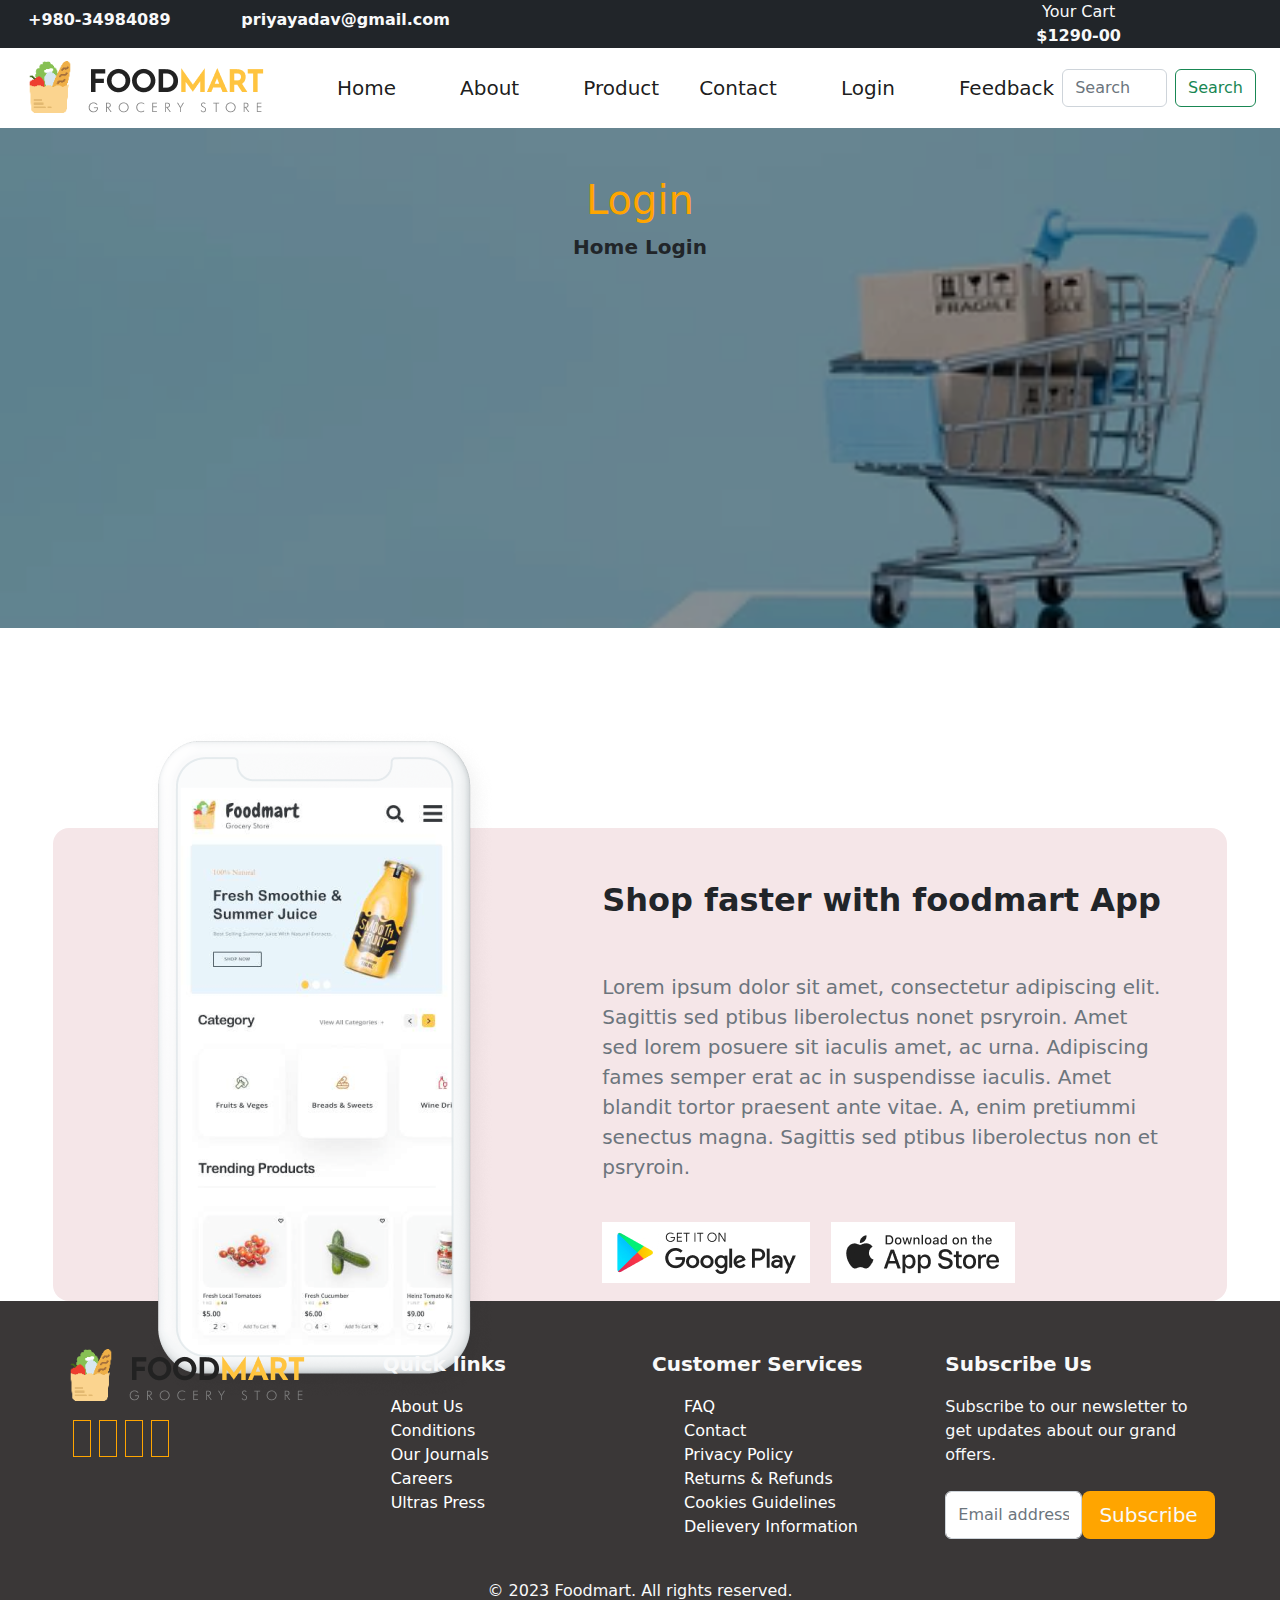
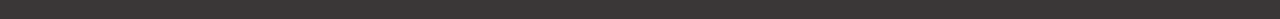
<file: login.html>
<!DOCTYPE html>
<html lang="en">
<head>
    <meta charset="UTF-8">
    <meta name="viewport" content="width=device-width, initial-scale=1.0">
    <title>Login</title>
    <link rel="icon" type="image/png" href="images/logo.png">
    <link rel="stylesheet" href="css/bootstrap.min.css">
    <link rel="stylesheet" href="css/style.css">
    <script src="js/bootstrap.bundle.js"></script>
    <link rel="stylesheet" href="https://cdnjs.cloudflare.com/ajax/libs/font-awesome/6.6.0/css/all.min.css" integrity="sha512-Kc323vGBEqzTmouAECnVceyQqyqdsSiqLQISBL29aUW4U/M7pSPA/gEUZQqv1cwx4OnYxTxve5UMg5GT6L4JJg==" crossorigin="anonymous" referrerpolicy="no-referrer" />
    <link href="https://unpkg.com/aos@2.3.1/dist/aos.css" rel="stylesheet">
    <script src="https://unpkg.com/aos@2.3.1/dist/aos.js"></script>
</head>
<body>
    <div class="container-fluid">
        <!-- outer start -->
         <!-- top header start -->
         <div class="row bg-dark text-light">
          <!-- <div class="col-sm-3">
           <img src="images/logo.png" alt="">
          </div> -->
          <!-- <div class="col-sm-4 ms-4">
              <div class="d-flex border rounded-4 py-2" style="background-color: rgb(248, 248, 248);">
                  <select id="inputState" class="form-select border-0" style="background-color: rgb(248, 248, 248);">
                      <option selected>All Category</option>
                      <option>...</option>
                    </select>
                    <input class="form-control border-0" type="search" placeholder="Search for more than 2000 products" aria-label="Search" style="background-color: rgb(248, 248, 248);">
                  <button class="btn btn-outline-success border-0" type="submit"><i class="fa-solid fa-magnifying-glass"></i></button>
              </div>
          </div> -->
          <div class="col-sm-2">
              
              <p class="fw-bold fs-6 ms-3 mt-2" style="margin-top: -20px;"><i class="fa-solid fa-phone fa-bounce"></i> +980-34984089</p>
          </div>
          <div class="col-sm-2">
            <p class="fw-bold fs-6 ms-3 mt-2" style="margin-top: -20px;"><i class="fa-solid fa-envelope fa-shake"></i> priyayadav@gmail.com</p>
          </div>
          <!-- <div class="col-sm-4 text-center">
              <i class="fa-regular fa-user mt-2 p-2 border fs-5" style="border-radius: 50%; background-color: rgb(248, 248, 248);"></i>
              <i class="fa-regular fa-heart mt-2 p-2 border fs-5 ms-" style="border-radius: 50%; background-color: rgb(248, 248, 248);"></i>
          </div> -->
          <div class="col-sm-4"></div>
          <div class="col-sm-4 text-center">
              <a class=" text-decoration-none text-light ms-4 fs-6" data-bs-toggle="offcanvas" href="#offcanvasExample" role="button" aria-controls="offcanvasExample">
                  Your Cart<i class="fa-solid fa-caret-down"></i>
                  <br/>
                  <span class="fw-bold ms-4">$1290-00</span>
                </a>
                
                <div class="offcanvas offcanvas-end" tabindex="-1" id="offcanvasExample" aria-labelledby="offcanvasExampleLabel">
                  <div class="offcanvas-header text-center">
                    
                    <button type="button" class="btn-close" data-bs-dismiss="offcanvas" aria-label="Close"></button>
                  </div>
                  <div class="offcanvas-body">
                      <div class="row  mx-1 ">
                          <div class="col-sm-6">
                              <p class="fw-semibold fs-5" style="color: orange;">Your cart</p>
                          </div>
                          <div class="col-sm-2"></div>
                          <div class="col-sm-4">
                              <p class="ms-5 mt-2 fs-5 fw-bold" style="color: orange;" >+</p>
                          </div>
                      </div>
                  <div class="row border mx-1 rounded">
                      <div class="col-sm-6">
                          <p class="fw-semibold fs-5">Growers cider</p>
                          <p class="text-secondary" style="margin-top: -20px;">brief Description</p>
                      </div>
                      <div class="col-sm-2"></div>
                      <div class="col-sm-4">
                          <p class="ms-5 mt-2">$ 12</p>
                      </div>
                      </div>
                      <div class="row border border-top-0 mx-1 rounded">
                          <div class="col-sm-6">
                              <p class="fw-semibold fs-5">Fresh Grapes</p>
                              <p class="text-secondary" style="margin-top: -20px;">brief Description</p>
                          </div>
                          <div class="col-sm-2"></div>
                          <div class="col-sm-4">
                              <p class="ms-5 mt-2">$ 8</p>
                          </div>
                  </div>
                  <div class="row border border-top-0 mx-1 rounded">
                      <div class="col-sm-8">
                          <p class="fw-semibold fs-5">Heinz tomato ketchup</p>
                          <p class="text-secondary" style="margin-top: -20px;">brief Description</p>
                      </div>
                      
                      <div class="col-sm-4">
                          <p class="ms-5 mt-2">$ 5</p>
                      </div>
              </div>
              <div class="row border border-top-0 mx-1 rounded">
                  <div class="col-sm-8">
                      <p class="fw-semibold fs-5 text-secondary">Total (USD)</p>
                      
                  </div>
                  
                  <div class="col-sm-4">
                      <p class="ms-5 mt-2 fw-bold">$ 20</p>
                  </div>
          </div>
          <div class="row mt-3 mx-1">
              <a href="" class="btn fw-semibold btn-lg text-decoration-none text-light" style="background-color: orange;">
                  Continue to Checkout</a>
          </div>
                  </div>
                </div>
          </div>
         </div>
         <!-- top header end -->
          <!-- nav start -->
          <nav class="navbar navbar-expand-lg bg-body-tertiary">
            <div class="container-fluid">
              <a class="navbar-brand" href="#"><img src="images/logo.png" alt=""></a>
              <button class="navbar-toggler" type="button" data-bs-toggle="collapse" data-bs-target="#navbarSupportedContent" aria-controls="navbarSupportedContent" aria-expanded="false" aria-label="Toggle navigation">
                <span class="navbar-toggler-icon"></span>
              </button>
              <div class="collapse navbar-collapse" id="navbarSupportedContent">
                <ul class="navbar-nav me-auto mb-2 mb-lg-0">
                  <li class="nav-item">
                    <a class="nav-link active ms-5 fs-5" aria-current="page" href="index.html"><i class="fa-solid fa-house fs-6"></i> Home</a>
                  </li>
                  <li class="nav-item">
                    <a class="nav-link active ms-5 fs-5" aria-current="page" href="about.html"><i class="fa-solid fa-user fs-6"></i> About</a>
                  </li>
                  <li class="nav-item">
                    <a class="nav-link active ms-5 fs-5" aria-current="page" href="product.html"> <i class="fa-solid fa-gift fs-6"></i> Product</a>
                  </li>
                  <li class="nav-item">
                    <a class="nav-link active ms-4 fs-5" aria-current="page" href="contact.html"><i class="fa-solid fa-users fs-6"></i> Contact</a>
                  </li>
                  <li class="nav-item">
                    <a class="nav-link active ms-5 fs-5" aria-current="page" data-bs-toggle="modal" data-bs-target="#exampleModal" href="login.html">Login</a>
                  </li>
                  
                  
                  <li class="nav-item">
                    <a class="nav-link active ms-5 fs-5" aria-current="page" href="feedback.html">Feedback</a>
                  </li>
                  
                </ul>
                <form class="d-flex" role="search">
                  <input class="form-control me-2" type="search" placeholder="Search" aria-label="Search">
                  <button class="btn btn-outline-success" type="submit">Search</button>
                </form>
              </div>
            </div>
          </nav>
          <!-- nav end -->
         <!-- product start -->
           <div class="row" id="prod">
            <div class="col-sm-12 text-center">
            <h1 class="text-center mt-5" style="color: orange;">Login</h1>
            <a href="" class="text-decoration-none text-dark fw-bold fs-5">Home <i class="fa-solid fa-arrow-right"></i> Login</a>
            </div>
           </div>
         <!-- product end -->
       <!-- login start -->
       <div class="modal fade" id="exampleModal" tabindex="-1" aria-labelledby="exampleModalLabel" aria-hidden="true">
        <div class="modal-dialog">
          <div class="modal-content">
            <div class="modal-header">
                <h1 class="modal-title fs-3 fw-bold w-100 text-center" id="exampleModalLabel">Create a new account
                    <br/><p class="fs-6 text-secondary" style="margin-top: -5px;">Quick and easy</p>
                  </h1>
             
              <button type="button" class="btn-close" data-bs-dismiss="modal" aria-label="Close"></button>
            </div>
            <div class="modal-body">
              <div class="row">
                <form action="">
                    <div class="col">
                        <label for="inputEmail4" class="form-label fw-semibold">Email</label>
                        <input type="email" class="form-control py-2" placeholder=" email" aria-label="First name">
                      </div>
                      <div class="col mt-3">
                        <label for="inputEmail4" class="form-label fw-semibold">Password</label>
                        <input type="password" class="form-control py-2" placeholder="Password" aria-label="Last name">
                      </div>
                      <div class="col-12 mt-3">
                        <div class="form-check">
                          <input class="form-check-input" type="checkbox" id="gridCheck">
                          <label class="form-check-label" for="gridCheck">
                           Remember me
                          </label>
                          <a href="#" class="text-decoration-none " style="margin-left: 170px;">Forget Password?</a>
                        </div>
                      </div>
                      <div class="mt-4">
                        <button type="button" class="btn  text-light btn-lg fs-5 w-100" style="background-color: orange;">Sign in</button>
                      </div>
                      <div style="margin-top: 20px;">
                      <a href="" class="text-decoration-none  fs-5" style="margin-left: 150px; margin-bottom: 10px; margin-top: 50px;">Already have an account?</a>
                    </div>
                    </form>
              </div>
            </div>
            
          </div>
        </div>
      </div>
       <!-- login end -->
       
                <!-- foodmart app start -->
            <div class="row " style="margin-top: 200px;">
              <div class="col-sm-11 mx-auto" >
                <div class="row rounded-4" style="background-color: rgb(245, 230, 232);">
                  <div class="col-sm-5">
                    <img src="images/phone.png" style="margin: -100px 0px; margin-left: 80px;" alt="">
                  </div>
                  <div class="col-sm-7">
                    <p class="ms-5 fw-bold fs-2 mt-5">Shop faster with foodmart App</p>
                    <p class="text-secondary mx-5 fs-5 mt-5">Lorem ipsum dolor sit amet, consectetur adipiscing elit. Sagittis sed ptibus 
                      liberolectus nonet psryroin. Amet sed lorem posuere sit iaculis amet, ac urna. 
                      Adipiscing fames semper erat ac in suspendisse iaculis. Amet blandit tortor praesent 
                      ante vitae. A, enim pretiummi senectus magna. Sagittis sed ptibus liberolectus non et
                       psryroin.</p>
                       <img src="images/google-play.jpg" class="ms-5 mt-4" alt="">
                       <img src="images/app-store.jpg" class="ms-3 mt-4" alt="">
                  </div>
                </div>
              </div>
            </div>
                <!-- foodmart app end -->
                 <!-- footer start -->
                 <div class="row " id="footer" >
                  <div class="col-sm-11 mx-auto"  >
                    <div class="row mt-5">
                      <div class="col-sm-3">
                        <img src="images/logo.png"  alt="">
                        <div class="mt-4 ms-2 text-light icon">
                        <i class="fa-brands fa-facebook p-2 " style="border: 1px solid orange;"></i>
                        <i class="fa-brands fa-youtube p-2  ms-2 " style="border: 1px solid orange;"></i>
                        <i class="fa-brands fa-twitter p-2 ms-2 " style="border: 1px solid orange;"></i>
                        <i class="fa-brands fa-tiktok p-2 ms-2 " style="border: 1px solid orange;"></i>
                      </div>
                      </div>
                      <div class="col-sm-3 ">
                        <p class="fw-bold ms-4 text-light fs-5">Quick links</p>
                        <div class=" ultras">
                          <ul >
                            <li><a href="">About us</a></li>
                            <li><a href="">Conditions</a></li>
                            <li><a href="">Our Journals</a></li>
                            <li><a href="">Careers</a></li>
                            <li><a href="">Ultras Press</a></li>
                          </ul>
                        </div>
                      </div>
                      <div class="col-sm-3 ">
                        <p class="fw-semibold text-light fs-5">Customer Services</p>
                        <div class=" service">
                          <ul >
                            <li><a href="">FAQ</a></li>
                            <li><a href="">Contact</a></li>
                            <li><a href="">Privacy Policy</a></li>
                            <li><a href="">Returns & Refunds</a></li>
                            <li><a href="">Cookies Guidelines</a></li>
                            <li><a href="">Delievery Information</a></li>
                          </ul>
                        </div>
                      </div>
                      <div class="col-sm-3 ">
                        <p class="fw-semibold text-light fs-5">Subscribe Us</p>
                        <p class="text-secondary me-3 text-light">Subscribe to our newsletter to get updates about our grand offers.</p>
                       <div class="d-flex mt-4">
                        <input type="email" class="form-control" placeholder="Email address">
                        <input type="button" value="Subscribe" class="btn btn-lg text-light" style="background-color: orange;">
                       </div>
                      </div>
                      
                    </div>
                    <div class="row mt-4">
                      <p class="text-center fs-6 text-light">© 2023 Foodmart. All rights reserved.</p>
                    </div>
                  </div>
                  
                 </div>
               <!-- footer end -->
        <!-- outer end -->
    </div>
    <script>
        AOS.init();
      </script>
</body>
</html>
</file>
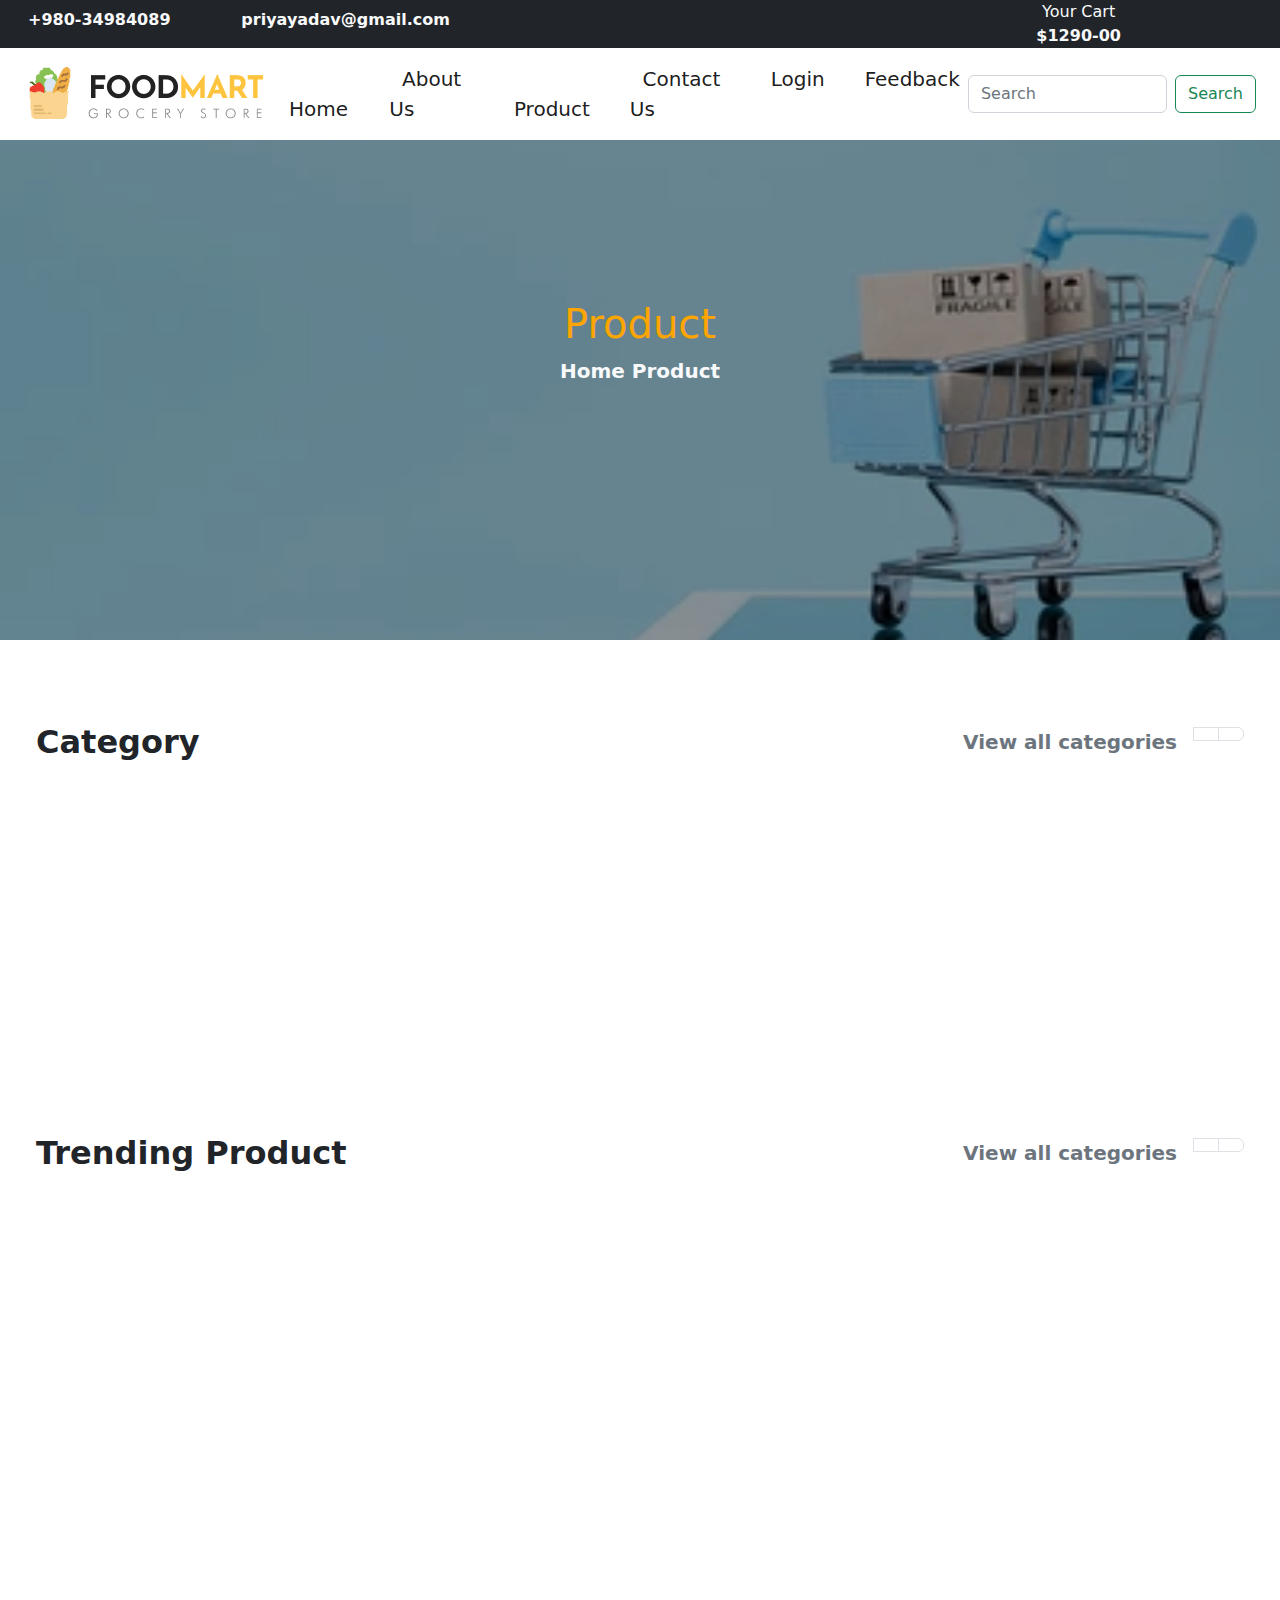
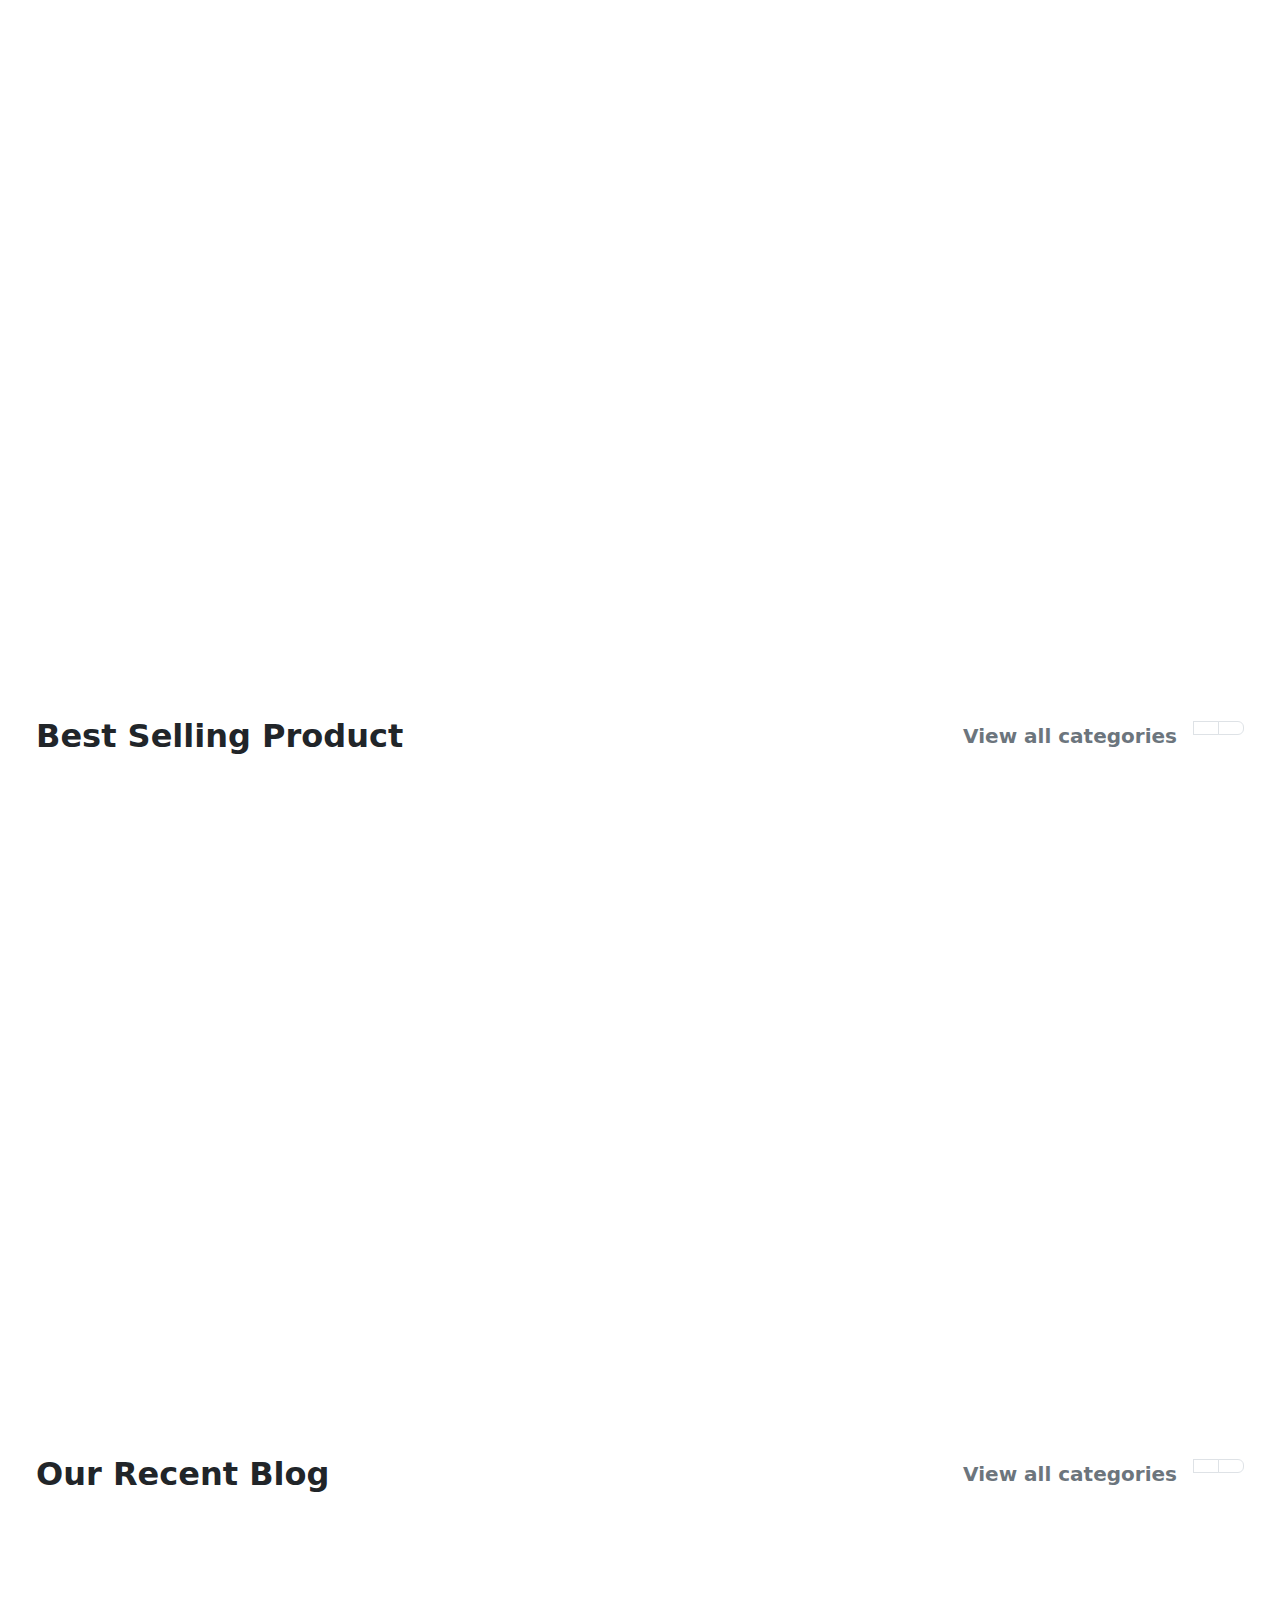
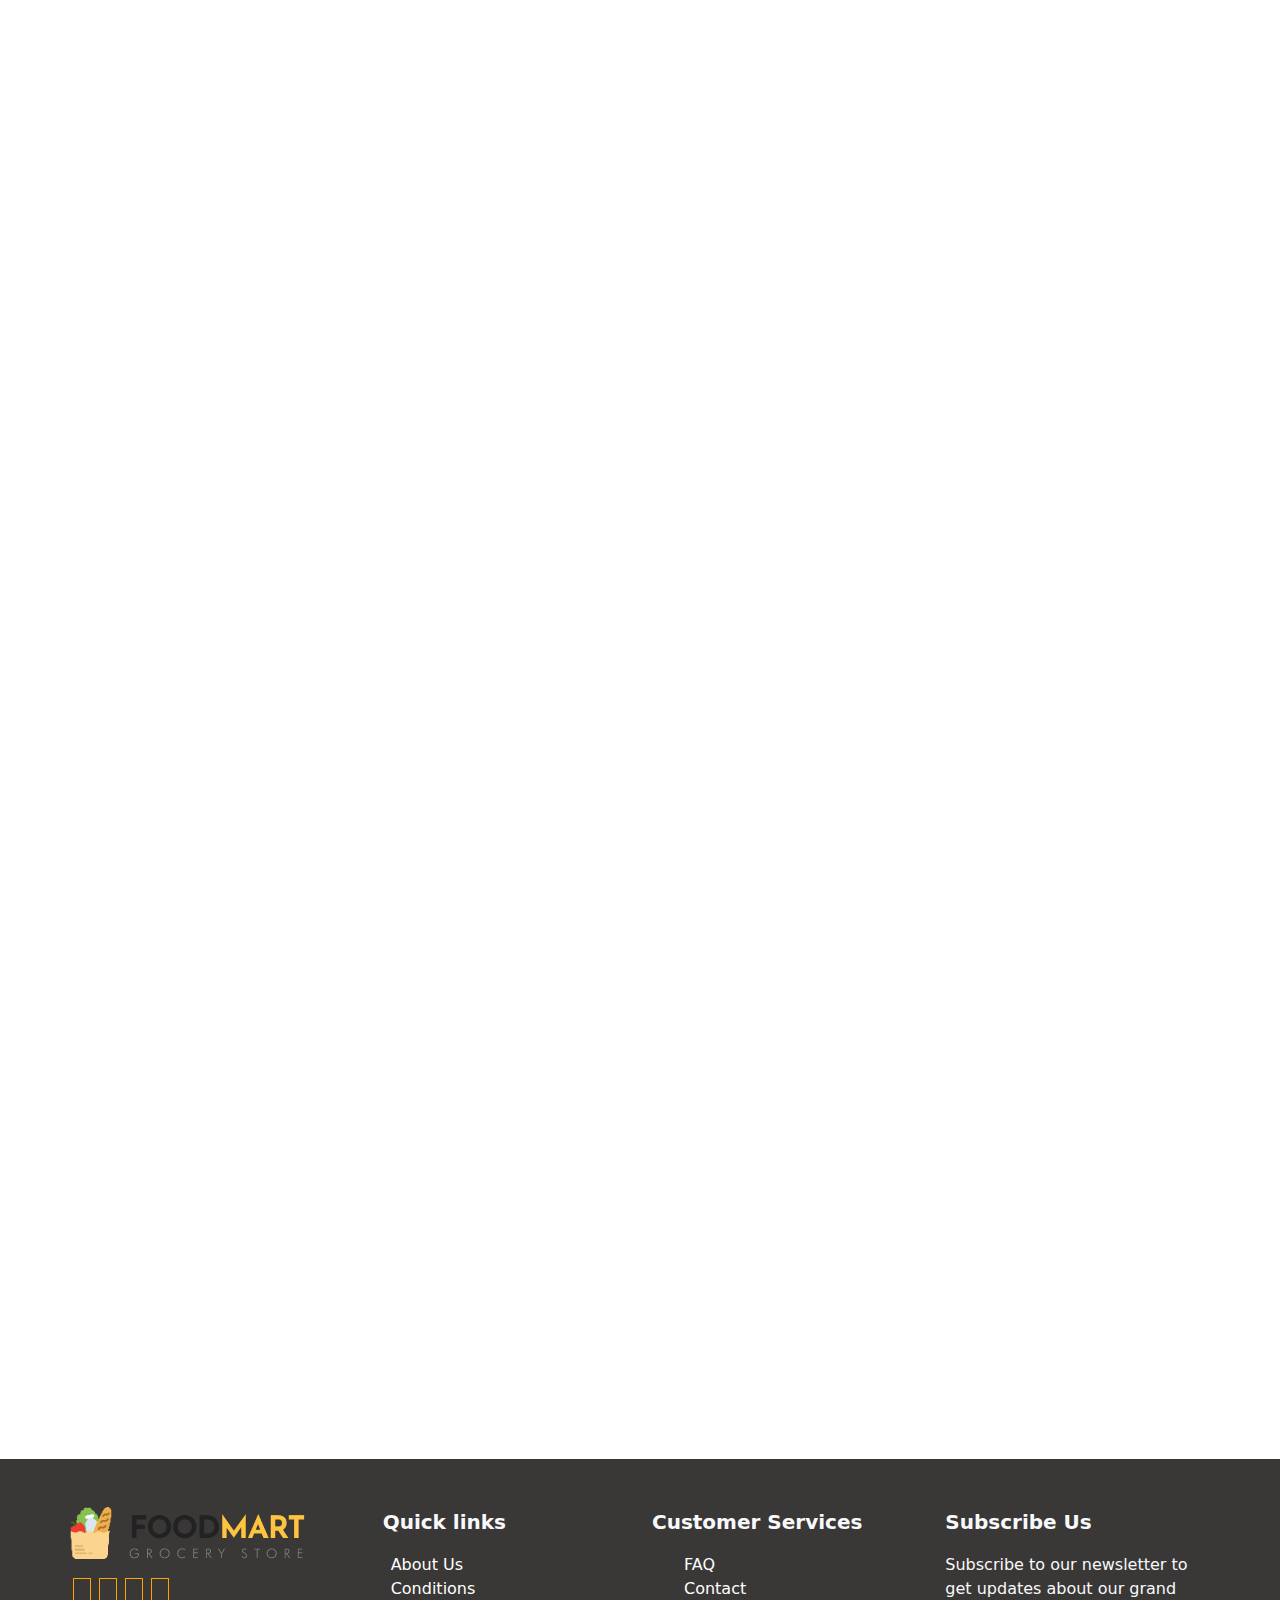
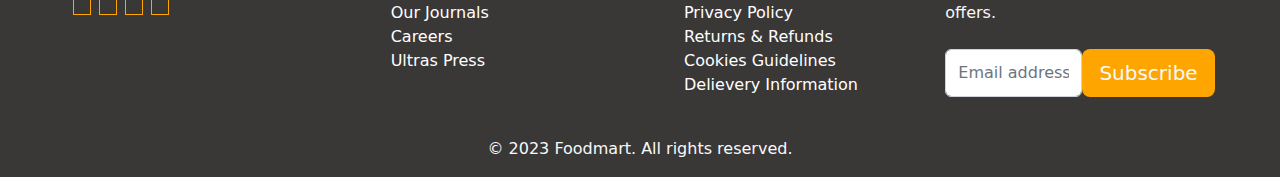
<file: product.html>
<!DOCTYPE html>
<html lang="en">
<head>
    <meta charset="UTF-8">
    <meta name="viewport" content="width=device-width, initial-scale=1.0">
    <title>Product</title>
    <link rel="icon" type="image/png" href="images/logo.png">
    <link rel="stylesheet" href="css/bootstrap.min.css">
    <link rel="stylesheet" href="css/style.css">
    <script src="js/bootstrap.bundle.js"></script>
    <link rel="stylesheet" href="https://cdnjs.cloudflare.com/ajax/libs/font-awesome/6.6.0/css/all.min.css" integrity="sha512-Kc323vGBEqzTmouAECnVceyQqyqdsSiqLQISBL29aUW4U/M7pSPA/gEUZQqv1cwx4OnYxTxve5UMg5GT6L4JJg==" crossorigin="anonymous" referrerpolicy="no-referrer" />
    <link href="https://unpkg.com/aos@2.3.1/dist/aos.css" rel="stylesheet">
    <script src="https://unpkg.com/aos@2.3.1/dist/aos.js"></script>
</head>
<body>
    <div class="container-fluid">
        <!-- outer start -->
         <!-- top header start -->
         <div class="row bg-dark text-light">
          <!-- <div class="col-sm-3">
           <img src="images/logo.png" alt="">
          </div> -->
          <!-- <div class="col-sm-4 ms-4">
              <div class="d-flex border rounded-4 py-2" style="background-color: rgb(248, 248, 248);">
                  <select id="inputState" class="form-select border-0" style="background-color: rgb(248, 248, 248);">
                      <option selected>All Category</option>
                      <option>...</option>
                    </select>
                    <input class="form-control border-0" type="search" placeholder="Search for more than 2000 products" aria-label="Search" style="background-color: rgb(248, 248, 248);">
                  <button class="btn btn-outline-success border-0" type="submit"><i class="fa-solid fa-magnifying-glass"></i></button>
              </div>
          </div> -->
          <div class="col-sm-2">
              
              <p class="fw-bold fs-6 ms-3 mt-2" style="margin-top: -20px;"><i class="fa-solid fa-phone fa-bounce"></i> +980-34984089</p>
          </div>
          <div class="col-sm-2">
            <p class="fw-bold fs-6 ms-3 mt-2" style="margin-top: -20px;"><i class="fa-solid fa-envelope fa-shake"></i> priyayadav@gmail.com</p>
          </div>
          <!-- <div class="col-sm-4 text-center">
              <i class="fa-regular fa-user mt-2 p-2 border fs-5" style="border-radius: 50%; background-color: rgb(248, 248, 248);"></i>
              <i class="fa-regular fa-heart mt-2 p-2 border fs-5 ms-" style="border-radius: 50%; background-color: rgb(248, 248, 248);"></i>
          </div> -->
          <div class="col-sm-4"></div>
          <div class="col-sm-4 text-center">
              <a class=" text-decoration-none text-light ms-4 fs-6" data-bs-toggle="offcanvas" href="#offcanvasExample" role="button" aria-controls="offcanvasExample">
                  Your Cart <i class="fa-solid fa-cart-shopping"></i>
                  <br/>
                  <span class="fw-bold ms-4">$1290-00</span>
                </a>
                
                <div class="offcanvas offcanvas-end" tabindex="-1" id="offcanvasExample" aria-labelledby="offcanvasExampleLabel">
                  <div class="offcanvas-header text-center">
                    
                    <button type="button" class="btn-close" data-bs-dismiss="offcanvas" aria-label="Close"></button>
                  </div>
                  <div class="offcanvas-body">
                      <div class="row  mx-1 ">
                          <div class="col-sm-6">
                              <p class="fw-semibold fs-5" style="color: orange;">Your cart</p>
                          </div>
                          <div class="col-sm-2"></div>
                          <div class="col-sm-4">
                              <p class="ms-5 mt-2 fs-5 fw-bold" style="color: orange;" >+</p>
                          </div>
                      </div>
                  <div class="row border mx-1 rounded">
                      <div class="col-sm-6">
                          <p class="fw-semibold fs-5">Growers cider</p>
                          <p class="text-secondary" style="margin-top: -20px;">brief Description</p>
                      </div>
                      <div class="col-sm-2"></div>
                      <div class="col-sm-4">
                          <p class="ms-5 mt-2">$ 12</p>
                      </div>
                      </div>
                      <div class="row border border-top-0 mx-1 rounded">
                          <div class="col-sm-6">
                              <p class="fw-semibold fs-5">Fresh Grapes</p>
                              <p class="text-secondary" style="margin-top: -20px;">brief Description</p>
                          </div>
                          <div class="col-sm-2"></div>
                          <div class="col-sm-4">
                              <p class="ms-5 mt-2">$ 8</p>
                          </div>
                  </div>
                  <div class="row border border-top-0 mx-1 rounded">
                      <div class="col-sm-8">
                          <p class="fw-semibold fs-5">Heinz tomato ketchup</p>
                          <p class="text-secondary" style="margin-top: -20px;">brief Description</p>
                      </div>
                      
                      <div class="col-sm-4">
                          <p class="ms-5 mt-2">$ 5</p>
                      </div>
              </div>
              <div class="row border border-top-0 mx-1 rounded">
                  <div class="col-sm-8">
                      <p class="fw-semibold fs-5 text-secondary">Total (USD)</p>
                      
                  </div>
                  
                  <div class="col-sm-4">
                      <p class="ms-5 mt-2 fw-bold">$ 20</p>
                  </div>
          </div>
          <div class="row mt-3 mx-1">
              <a href="" class="btn fw-semibold btn-lg text-decoration-none text-light" style="background-color: orange;">
                  Continue to Checkout</a>
          </div>
                  </div>
                </div>
          </div>
         </div>
         <!-- top header end -->
          <!-- nav start -->
          <nav class="navbar navbar-expand-lg bg-body-tertiary">
            <div class="container-fluid">
              <a class="navbar-brand" href="#"><img src="images/logo.png" alt=""></a>
              <button class="navbar-toggler" type="button" data-bs-toggle="collapse" data-bs-target="#navbarSupportedContent" aria-controls="navbarSupportedContent" aria-expanded="false" aria-label="Toggle navigation">
                <span class="navbar-toggler-icon"></span>
              </button>
              <div class="collapse navbar-collapse" id="navbarSupportedContent">
                <ul class="navbar-nav mx-auto mb-2 mb-lg-0">
                  <li class="nav-item">
                    <a class="nav-link active  fs-5" aria-current="page" href="index.html"><i class="fa-solid fa-house fs-6"></i>&nbsp; Home</a>
                  </li>
                  <li class="nav-item">
                    <a class="nav-link active ms-4 fs-5" aria-current="page" href="about.html"><i class="fa-solid fa-user fs-6"></i>&nbsp; About Us</a>
                  </li>
                  <li class="nav-item">
                    <a class="nav-link active ms-4 fs-5" aria-current="page" href="product.html"> <i class="fa-solid fa-gift fs-6"></i>&nbsp; Product</a>
                  </li>
                  <li class="nav-item">
                    <a class="nav-link active ms-4  fs-5" aria-current="page" href="contact.html"><i class="fa-solid fa-users fs-6"></i>&nbsp; Contact Us</a>
                  </li>
                  <li class="nav-item">
                    <a class="nav-link active ms-4 fs-5" aria-current="page" data-bs-toggle="modal" data-bs-target="#exampleModal" href="Login.html">Login</a>
                  </li>
                  <li class="nav-item">
                    <a class="nav-link active ms-4 fs-5" aria-current="page" href="feedback.html">Feedback</a>
                  </li>
                  
                </ul>
                <form class="d-flex" role="search">
                  <input class="form-control me-2" type="search" placeholder="Search" aria-label="Search">
                  <button class="btn btn-outline-success" type="submit">Search</button>
                </form>
              </div>
            </div>
          </nav>
          <!-- nav end -->
         <!-- product start -->
           <div class="row" id="prod">
            <div class="col-sm-12 text-center">
            <h1 class="text-center " style="color: orange; margin-top: 160px;">Product</h1>
            <a href="" class="text-decoration-none text-light fw-bold fs-5">Home <i class="fa-solid fa-arrow-right"></i> Product</a>
            </div>
           </div>
         <!-- product end -->
          <!-- login start -->
       <div class="modal fade" id="exampleModal" tabindex="-1" aria-labelledby="exampleModalLabel" aria-hidden="true">
        <div class="modal-dialog">
          <div class="modal-content">
            <div class="modal-header">
                <h1 class="modal-title fs-3 fw-bold w-100 text-center" id="exampleModalLabel">Create a new account
                    <br/><p class="fs-6 text-secondary" style="margin-top: -5px;">Quick and easy</p>
                  </h1>
             
              <button type="button" class="btn-close" data-bs-dismiss="modal" aria-label="Close"></button>
            </div>
            <div class="modal-body">
              <div class="row">
                <form action="">
                    <div class="col">
                        <label for="inputEmail4" class="form-label fw-semibold">Email</label>
                        <input type="email" class="form-control py-2" placeholder=" email" aria-label="First name">
                      </div>
                      <div class="col mt-3">
                        <label for="inputEmail4" class="form-label fw-semibold">Password</label>
                        <input type="password" class="form-control py-2" placeholder="Password" aria-label="Last name">
                      </div>
                      <div class="col-12 mt-3">
                        <div class="form-check">
                          <input class="form-check-input" type="checkbox" id="gridCheck">
                          <label class="form-check-label" for="gridCheck">
                           Remember me
                          </label>
                          <a href="#" class="text-decoration-none " style="margin-left: 170px;">Forget Password?</a>
                        </div>
                      </div>
                      <div class="mt-4">
                        <button type="button" class="btn  text-light btn-lg fs-5 w-100" style="background-color: orange;">Sign in</button>
                      </div>
                      <div style="margin-top: 20px;">
                      <a href="" class="text-decoration-none  fs-5" style="margin-left: 150px; margin-bottom: 10px; margin-top: 50px;">Already have an account?</a>
                    </div>
                    </form>
              </div>
            </div>
            
          </div>
        </div>
      </div>
       <!-- login end -->
            <!-- pagination start -->
            <div class="row mt-5">
              <div class="col-sm-12 " >
                <p class="fw-bold fs-2 ms-4" style="margin-top: 30px;">Category</p>
                <nav aria-label="Page navigation example" id="pagi" style="margin-top: -55px;"> 
                 
                  <ul class="pagination justify-content-end me-4">
                    <li class="page-item ">
                      <a class=" text-decoration-none text-secondary fs-5 fw-semibold">View all categories <i class="fa-solid fa-arrow-right"></i></a>
                    </li>
                    <li class="page-item"><a class="page-link ms-3" href="#"><i class="fa-solid fa-angle-left"></i></a></li>
                    <li class="page-item"><a class="page-link" href="#"><i class="fa-solid fa-angle-right"></i></a></li>
                  </ul>
                </nav>
              </div>
            </div>
            <!-- pagination end -->
             <div class="row mt-5">
              <div class="col-sm-3">
                <div class="category ms-3" data-aos="fade-up">
                  <img src="images/icon-vegetables-broccoli.png" style="height:50px; width: 50px;" alt="">
                  <p class="text-center mt-2 fs-5 fw-bold">Food & Veges</p>
                </div>
              </div>
              <div class="col-sm-3 ">
                <div class="category ms-3" data-aos="fade-up">
                  <img src="images/icon-bread-baguette.png" style="height:50px; width: 50px;" alt="">
                  <p class="text-center mt-2 fs-5 fw-bold">Food & Veges</p>
                </div>
              </div>
              <div class="col-sm-3">
                <div class="category ms-3" data-aos="fade-up">
                  <img src="images/icon-animal-products-drumsticks.png" style="height:50px; width: 50px;" alt="">
                  <p class="text-center mt-2 fs-5 fw-bold">Food & Veges</p>
                </div>
              </div>
              <div class="col-sm-3">
                <div class="category ms-3" data-aos="fade-up">
                  <img src="images/icon-wine-glass-bottle.png" style="height:50px; width: 50px;" alt="">
                  <p class="text-center mt-2 fs-5 fw-bold">Food & Veges</p>
                </div>
              </div>
             </div>

            <!-- trending product start -->
            <div class="row mt-5">
              <div class="col-sm-12 " >
                <p class="fw-bold fs-2 ms-4" style="margin-top: 30px;">Trending Product</p>
                <nav aria-label="Page navigation example" id="pagi" style="margin-top: -55px;"> 
                 
                  <ul class="pagination justify-content-end me-4">
                    <li class="page-item ">
                      <a class=" text-decoration-none text-secondary fs-5 fw-semibold">View all categories <i class="fa-solid fa-arrow-right"></i></a>
                    </li>
                    <li class="page-item"><a class="page-link ms-3" href="#"><i class="fa-solid fa-angle-left"></i></a></li>
                    <li class="page-item"><a class="page-link" href="#"><i class="fa-solid fa-angle-right"></i></a></li>
                  </ul>
                </nav>
              </div>
            </div>
            <div class="row mt-5">
              <div class="row row-cols-1 row-cols-md-5 g-4">
                <div class="col" data-aos="fade-up">
                  <div class="card h-100 w-100 p-3 rounded-4 box border-0">
                    <div class="h-75 img rounded-4 p-" >
                    <img src="images/thumb-bananas.png" class="card-img-top" title="Product type" alt="...">
                   <div class="offer">
                    <p>-30%</p>
                   </div>
                    <div class="heart">
                    <i class="fa-regular fa-heart fs-5"></i>
                   </div>
                  </div>
                    <div class="card-body">
                      <h5 class="card-title">Sunstar Fresh Melon Juice</h5>
                      <p>1 Unit <span><i class="fa-solid fa-star" style="color: #f9c406;"></i></span> <b>4.5</b></p>
                       <h4 class="fw-bold">$18.00</h4>
                       <div class="d-flex">
                        <p class="border fw-bold fs-5" style="height: 30px; width: 30px; text-align: center;">-</p>
                        <p class="ms-2">1</p>
                        <p class="ms-2 border fw-bold fs-5" style="height: 30px; width: 30px; text-align: center;">+</p>
                       <a href="#" class="text-decoration-none text-secondary ms-4 ">Add To Cart</a>
                      </div>
                    </div>
                  </div>
                </div>
                <div class="col " data-aos="fade-up">
                  <div class="card h-100 w-100 p-3 rounded-4 box border-0">
                    <div class="h-75 img rounded-4 p-" >
                    <img src="images/thumb-biscuits.png" class="card-img-top" title="Product type" alt="...">
                   <div class="offer">
                    <p>-30%</p>
                   </div>
                    <div class="heart">
                    <i class="fa-regular fa-heart fs-5"></i>
                   </div>
                  </div>
                    <div class="card-body">
                      <h5 class="card-title">Sunstar Fresh Melon Juice</h5>
                      <p>1 Unit <span><i class="fa-solid fa-star" style="color: #f9c406;"></i></span> <b>4.5</b></p>
                       <h4 class="fw-bold">$18.00</h4>
                       <div class="d-flex">
                        <p class="border fw-bold fs-5" style="height: 30px; width: 30px; text-align: center;">-</p>
                        <p class="ms-2">1</p>
                        <p class="ms-2 border fw-bold fs-5" style="height: 30px; width: 30px; text-align: center;">+</p>
                       <a href="#" class="text-decoration-none text-secondary ms-4 ">Add To Cart</a>
                      </div>
                    </div>
                  </div>
                </div>
                <div class="col " data-aos="fade-up">
                  <div class="card h-100 w-100 p-3 rounded-4 box border-0">
                    <div class="h-75 img rounded-4 p-" >
                    <img src="images/thumb-cucumber.png" class="card-img-top" title="Product type" alt="...">
                   <!-- <div class="offer">
                    <p>-30%</p>
                   </div> -->
                    <div class="heart">
                    <i class="fa-regular fa-heart fs-5"></i>
                   </div>
                  </div>
                    <div class="card-body">
                      <h5 class="card-title">Sunstar Fresh Melon Juice</h5>
                      <p>1 Unit <span><i class="fa-solid fa-star" style="color: #f9c406;"></i></span> <b>4.5</b></p>
                       <h4 class="fw-bold">$18.00</h4>
                       <div class="d-flex">
                        <p class="border fw-bold fs-5" style="height: 30px; width: 30px; text-align: center;">-</p>
                        <p class="ms-2">1</p>
                        <p class="ms-2 border fw-bold fs-5" style="height: 30px; width: 30px; text-align: center;">+</p>
                       <a href="#" class="text-decoration-none text-secondary ms-4 ">Add To Cart</a>
                      </div>
                    </div>
                  </div>
                </div>
                <div class="col " data-aos="fade-up">
                  <div class="card h-100 w-100 p-3 rounded-4 box border-0">
                    <div class="h-75 img rounded-4 p-" >
                    <img src="images/thumb-milk.png" class="card-img-top" title="Product type" alt="...">
                   <!-- <div class="offer">
                    <p>-30%</p>
                   </div> -->
                    <div class="heart">
                    <i class="fa-regular fa-heart fs-5"></i>
                   </div>
                  </div>
                    <div class="card-body">
                      <h5 class="card-title">Sunstar Fresh Melon Juice</h5>
                      <p>1 Unit <span><i class="fa-solid fa-star" style="color: #f9c406;"></i></span> <b>4.5</b></p>
                       <h4 class="fw-bold">$18.00</h4>
                       <div class="d-flex">
                        <p class="border fw-bold fs-5" style="height: 30px; width: 30px; text-align: center;">-</p>
                        <p class="ms-2">1</p>
                        <p class="ms-2 border fw-bold fs-5" style="height: 30px; width: 30px; text-align: center;">+</p>
                       <a href="#" class="text-decoration-none text-secondary ms-4 ">Add To Cart</a>
                      </div>
                    </div>
                  </div>
                </div>
                <div class="col " data-aos="fade-up">
                  <div class="card h-100 w-100 p-3 rounded-4 box border-0">
                    <div class="h-75 img rounded-4 p-" >
                    <img src="images/thumb-bananas.png" class="card-img-top" title="Product type" alt="...">
                   <!-- <div class="offer">
                    <p>-30%</p>
                   </div> -->
                    <div class="heart">
                    <i class="fa-regular fa-heart fs-5"></i>
                   </div>
                  </div>
                    <div class="card-body">
                      <h5 class="card-title">Sunstar Fresh Melon Juice</h5>
                      <p>1 Unit <span><i class="fa-solid fa-star" style="color: #f9c406;"></i></span> <b>4.5</b></p>
                       <h4 class="fw-bold">$18.00</h4>
                       <div class="d-flex">
                        <p class="border fw-bold fs-5" style="height: 30px; width: 30px; text-align: center;">-</p>
                        <p class="ms-2">1</p>
                        <p class="ms-2 border fw-bold fs-5" style="height: 30px; width: 30px; text-align: center;">+</p>
                       <a href="#" class="text-decoration-none text-secondary ms-4 ">Add To Cart</a>
                      </div>
                    </div>
                  </div>
                </div>
              </div>
            </div>

            <div class="row mt-3">
              <div class="row row-cols-1 row-cols-md-5 g-4">
                <div class="col " data-aos="fade-up">
                  <div class="card h-100 w-100 p-3 rounded-4 box border-0">
                    <div class="h-75 img rounded-4 p-" >
                    <img src="images/thumb-biscuits.png" class="card-img-top" title="Product type" alt="...">
                   <div class="offer">
                    <p>-30%</p>
                   </div>
                    <div class="heart">
                    <i class="fa-regular fa-heart fs-5"></i>
                   </div>
                  </div>
                    <div class="card-body">
                      <h5 class="card-title">Sunstar Fresh Melon Juice</h5>
                      <p>1 Unit <span><i class="fa-solid fa-star" style="color: #f9c406;"></i></span> <b>4.5</b></p>
                       <h4 class="fw-bold">$18.00</h4>
                       <div class="d-flex">
                        <p class="border fw-bold fs-5" style="height: 30px; width: 30px; text-align: center;">-</p>
                        <p class="ms-2">1</p>
                        <p class="ms-2 border fw-bold fs-5" style="height: 30px; width: 30px; text-align: center;">+</p>
                       <a href="#" class="text-decoration-none text-secondary ms-4 ">Add To Cart</a>
                      </div>
                    </div>
                  </div>
                </div>
                <div class="col " data-aos="fade-up">
                  <div class="card h-100 w-100 p-3 rounded-4 box border-0">
                    <div class="h-75 img rounded-4 p-" >
                    <img src="images/thumb-bananas.png" class="card-img-top" title="Product type" alt="...">
                   <div class="offer">
                    <p>-30%</p>
                   </div>
                    <div class="heart">
                    <i class="fa-regular fa-heart fs-5"></i>
                   </div>
                  </div>
                    <div class="card-body">
                      <h5 class="card-title">Sunstar Fresh Melon Juice</h5>
                      <p>1 Unit <span><i class="fa-solid fa-star" style="color: #f9c406;"></i></span> <b>4.5</b></p>
                       <h4 class="fw-bold">$18.00</h4>
                       <div class="d-flex">
                        <p class="border fw-bold fs-5" style="height: 30px; width: 30px; text-align: center;">-</p>
                        <p class="ms-2">1</p>
                        <p class="ms-2 border fw-bold fs-5" style="height: 30px; width: 30px; text-align: center;">+</p>
                       <a href="#" class="text-decoration-none text-secondary ms-4 ">Add To Cart</a>
                      </div>
                    </div>
                  </div>
                </div>
                <div class="col " data-aos="fade-up">
                  <div class="card h-100 w-100 p-3 rounded-4 box border-0">
                    <div class="h-75 img rounded-4 p-" >
                    <img src="images/thumb-cucumber.png" class="card-img-top" title="Product type" alt="...">
                   <!-- <div class="offer">
                    <p>-30%</p>
                   </div> -->
                    <div class="heart">
                    <i class="fa-regular fa-heart fs-5"></i>
                   </div>
                  </div>
                    <div class="card-body">
                      <h5 class="card-title">Sunstar Fresh Melon Juice</h5>
                      <p>1 Unit <span><i class="fa-solid fa-star" style="color: #f9c406;"></i></span> <b>4.5</b></p>
                       <h4 class="fw-bold">$18.00</h4>
                       <div class="d-flex">
                        <p class="border fw-bold fs-5" style="height: 30px; width: 30px; text-align: center;">-</p>
                        <p class="ms-2">1</p>
                        <p class="ms-2 border fw-bold fs-5" style="height: 30px; width: 30px; text-align: center;">+</p>
                       <a href="#" class="text-decoration-none text-secondary ms-4 ">Add To Cart</a>
                      </div>
                    </div>
                  </div>
                </div>
                <div class="col " data-aos="fade-up">
                  <div class="card h-100 w-100 p-3 rounded-4 box border-0">
                    <div class="h-75 img rounded-4 p-" >
                    <img src="images/thumb-milk.png" class="card-img-top" title="Product type" alt="...">
                   <!-- <div class="offer">
                    <p>-30%</p>
                   </div> -->
                    <div class="heart">
                    <i class="fa-regular fa-heart fs-5"></i>
                   </div>
                  </div>
                    <div class="card-body">
                      <h5 class="card-title">Sunstar Fresh Melon Juice</h5>
                      <p>1 Unit <span><i class="fa-solid fa-star" style="color: #f9c406;"></i></span> <b>4.5</b></p>
                       <h4 class="fw-bold">$18.00</h4>
                       <div class="d-flex">
                        <p class="border fw-bold fs-5" style="height: 30px; width: 30px; text-align: center;">-</p>
                        <p class="ms-2">1</p>
                        <p class="ms-2 border fw-bold fs-5" style="height: 30px; width: 30px; text-align: center;">+</p>
                       <a href="#" class="text-decoration-none text-secondary ms-4 ">Add To Cart</a>
                      </div>
                    </div>
                  </div>
                </div>
                <div class="col " data-aos="fade-up">
                  <div class="card h-100 w-100 p-3 rounded-4 box border-0">
                    <div class="h-75 img rounded-4 p-" >
                    <img src="images/thumb-biscuits.png" class="card-img-top" title="Product type" alt="...">
                   <!-- <div class="offer">
                    <p>-30%</p>
                   </div> -->
                    <div class="heart">
                    <i class="fa-regular fa-heart fs-5"></i>
                   </div>
                  </div>
                    <div class="card-body">
                      <h5 class="card-title">Sunstar Fresh Melon Juice</h5>
                      <p>1 Unit <span><i class="fa-solid fa-star" style="color: #f9c406;"></i></span> <b>4.5</b></p>
                       <h4 class="fw-bold">$18.00</h4>
                       <div class="d-flex">
                        <p class="border fw-bold fs-5" style="height: 30px; width: 30px; text-align: center;">-</p>
                        <p class="ms-2">1</p>
                        <p class="ms-2 border fw-bold fs-5" style="height: 30px; width: 30px; text-align: center;">+</p>
                       <a href="#" class="text-decoration-none text-secondary ms-4 ">Add To Cart</a>
                      </div>
                    </div>
                  </div>
                </div>
              </div>
            </div>
            <!-- Trending product end -->
           
             <!-- selling product start -->
              <!-- pagination start -->
              <div class="row mt-5">
                <div class="col-sm-12 " >
                  <p class="fw-bold fs-2 ms-4" style="margin-top: 30px;">Best Selling Product</p>
                  <nav aria-label="Page navigation example" id="pagi" style="margin-top: -55px;"> 
                   
                    <ul class="pagination justify-content-end me-4">
                      <li class="page-item ">
                        <a class=" text-decoration-none text-secondary fs-5 fw-semibold">View all categories <i class="fa-solid fa-arrow-right"></i></a>
                      </li>
                      <li class="page-item"><a class="page-link ms-3" href="#"><i class="fa-solid fa-angle-left"></i></a></li>
                      <li class="page-item"><a class="page-link" href="#"><i class="fa-solid fa-angle-right"></i></a></li>
                    </ul>
                  </nav>
                </div>
              </div>
            <!-- pagination end -->
            <div class="row mt-5">
              <div class="row row-cols-1 row-cols-md-4 g-4">
                <div class="col " data-aos="fade-up">
                  <div class="card h-100 w-100 p-3 rounded-4 box border-0">
                    <div class="h-75 img rounded-4 " >
                    <img src="images/thumb-tomatoes.png" class="card-img-top" title="Product type" alt="...">
                   <div class="offer">
                    <p>-30%</p>
                   </div>
                    <div class="heart">
                    <i class="fa-regular fa-heart fs-5"></i>
                   </div>
                  </div>
                    <div class="card-body">
                      <h5 class="card-title">Sunstar Fresh Melon Juice</h5>
                      <p>1 Unit <span><i class="fa-solid fa-star" style="color: #f9c406;"></i></span> <b>4.5</b></p>
                       <h4 class="fw-bold">$18.00</h4>
                       <div class="d-flex">
                        <p class="border fw-bold fs-5" style="height: 30px; width: 30px; text-align: center;">-</p>
                        <p class="ms-2">1</p>
                        <p class="ms-2 border fw-bold fs-5" style="height: 30px; width: 30px; text-align: center;">+</p>
                       <a href="#" class="text-decoration-none text-secondary ms-4 ">Add To Cart</a>
                      </div>
                    </div>
                  </div>
                </div>
                <div class="col " data-aos="fade-up">
                  <div class="card h-100 w-100 p-3 rounded-4 box border-0">
                    <div class="h-75 img rounded-4 p-" >
                    <img src="images/thumb-tomatoketchup.png" class="card-img-top" title="Product type" alt="...">
                   <div class="offer">
                    <p>-30%</p>
                   </div>
                    <div class="heart">
                    <i class="fa-regular fa-heart fs-5"></i>
                   </div>
                  </div>
                    <div class="card-body">
                      <h5 class="card-title">Sunstar Fresh Melon Juice</h5>
                      <p>1 Unit <span><i class="fa-solid fa-star" style="color: #f9c406;"></i></span> <b>4.5</b></p>
                       <h4 class="fw-bold">$18.00</h4>
                       <div class="d-flex">
                        <p class="border fw-bold fs-5" style="height: 30px; width: 30px; text-align: center;">-</p>
                        <p class="ms-2">1</p>
                        <p class="ms-2 border fw-bold fs-5" style="height: 30px; width: 30px; text-align: center;">+</p>
                       <a href="#" class="text-decoration-none text-secondary ms-4 ">Add To Cart</a>
                      </div>
                    </div>
                  </div>
                </div>
                <div class="col " data-aos="fade-up">
                  <div class="card h-100 w-100 p-3 rounded-4 box border-0">
                    <div class="h-75 img rounded-4 p-" >
                    <img src="images/thumb-cucumber.png" class="card-img-top" title="Product type" alt="...">
                   <div class="offer">
                    <p>-30%</p>
                   </div> 
                    <div class="heart">
                    <i class="fa-regular fa-heart fs-5"></i>
                   </div>
                  </div>
                    <div class="card-body">
                      <h5 class="card-title">Sunstar Fresh Melon Juice</h5>
                      <p>1 Unit <span><i class="fa-solid fa-star" style="color: #f9c406;"></i></span> <b>4.5</b></p>
                       <h4 class="fw-bold">$18.00</h4>
                       <div class="d-flex">
                        <p class="border fw-bold fs-5" style="height: 30px; width: 30px; text-align: center;">-</p>
                        <p class="ms-2">1</p>
                        <p class="ms-2 border fw-bold fs-5" style="height: 30px; width: 30px; text-align: center;">+</p>
                       <a href="#" class="text-decoration-none text-secondary ms-4 ">Add To Cart</a>
                      </div>
                    </div>
                  </div>
                </div>
                <div class="col " data-aos="fade-up">
                  <div class="card h-100 w-100 p-3 rounded-4 box border-0">
                    <div class="h-75 img rounded-4 p-" >
                    <img src="images/thumb-milk.png" class="card-img-top" title="Product type" alt="...">
                    <div class="offer">
                    <p>-30%</p>
                   </div> 
                    <div class="heart">
                    <i class="fa-regular fa-heart fs-5"></i>
                   </div>
                  </div>
                    <div class="card-body">
                      <h5 class="card-title">Sunstar Fresh Melon Juice</h5>
                      <p>1 Unit <span><i class="fa-solid fa-star" style="color: #f9c406;"></i></span> <b>4.5</b></p>
                       <h4 class="fw-bold">$18.00</h4>
                       <div class="d-flex">
                        <p class="border fw-bold fs-5" style="height: 30px; width: 30px; text-align: center;">-</p>
                        <p class="ms-2">1</p>
                        <p class="ms-2 border fw-bold fs-5" style="height: 30px; width: 30px; text-align: center;">+</p>
                       <a href="#" class="text-decoration-none text-secondary ms-4 ">Add To Cart</a>
                      </div>
                    </div>
                  </div>
                </div>
                
              </div>
            </div>
             <!-- selling product end -->
              
               <!-- recent blog start -->
               <div class="row mt-5">
                <div class="col-sm-12 " >
                  <p class="fw-bold fs-2 ms-4" style="margin-top: 30px;">Our Recent Blog</p>
                  <nav aria-label="Page navigation example" id="pagi" style="margin-top: -55px;"> 
                   
                    <ul class="pagination justify-content-end me-4">
                      <li class="page-item ">
                        <a class=" text-decoration-none text-secondary fs-5 fw-semibold">View all categories <i class="fa-solid fa-arrow-right"></i></a>
                      </li>
                      <li class="page-item"><a class="page-link ms-3" href="#"><i class="fa-solid fa-angle-left"></i></a></li>
                      <li class="page-item"><a class="page-link" href="#"><i class="fa-solid fa-angle-right"></i></a></li>
                    </ul>
                  </nav>
                </div>
              </div>

              <div class="row mt-5 ms-2">
                <div class="row row-cols-1 row-cols-md-3 g-4">
                  <div class="col" id="recent" data-aos="fade-up">
                    <div class="card h-100 border-0">
                      <div class="p-3 rounded-4">
                      <img src="images/post-thumb-1.jpg" class="card-img-top" alt="...">
                    </div>
                      <div class="card-body">
                        <p class="text-secondary"><i class="fa-solid fa-calendar"></i> 22 AUG 2021
                        <span class="ms-5"><i class="fa-regular fa-folder"></i> TIPS & TRICKS</span></p>
                       <h3 class="fw-bold">Top 10 Casual look ideas to dress up your kids</h3>
                       <p class="fs-5 text-secondary" style="text-align: justify;">Lorem ipsum dolor sit amet, consectetur adipi elit. Aliquet eleifend viverra 
                        enim tincidunt donec quam. A in arcu, hendrerit neque dolor morbi...</p>
                      </div>
                    </div>
                  </div>
                  <div class="col" id="recent" data-aos="fade-up">
                    <div class="card h-100 border-0">
                      <div class="p-3">
                      <img src="images/post-thumb-2.jpg" class="card-img-top" alt="...">
                    </div>
                      <div class="card-body">
                        <p class="text-secondary"><i class="fa-solid fa-calendar"></i> 22 AUG 2021
                          <span class="ms-5"><i class="fa-regular fa-folder"></i> TRENDING</span></p>
                         <h3 class="fw-bold">Latest trends of wearing street wear supermely</h3>
                         <p class="fs-5 text-secondary" style="text-align: justify;">Lorem ipsum dolor sit amet, consectetur adipi elit. Aliquet eleifend viverra 
                          enim tincidunt donec quam. A in arcu, hendrerit neque dolor morbi...</p>
                      </div>
                    </div>
                  </div>
                  <div class="col" id="recent" data-aos="fade-up">
                    <div class="card h-100 border-0">
                      <div class="p-3">
                      <img src="images/post-thumb-3.jpg" class="card-img-top" alt="...">
                    </div>
                      <div class="card-body">
                        <p class="text-secondary"><i class="fa-solid fa-calendar"></i> 22 AUG 2021
                          <span class="ms-5"><i class="fa-regular fa-folder"></i> INSPIRATION</span></p>
                         <h3 class="fw-bold">10 Differents types of comfortable cloths ideas for women</h3>
                         <p class="fs-5 text-secondary" style="text-align: justify;">Lorem ipsum dolor sit amet, consectetur adipi elit. Aliquet eleifend viverra 
                          enim tincidunt donec quam. A in arcu, hendrerit neque dolor morbi...</p>
                      </div>
                    </div>
                  </div>
                 
                </div>
              </div>
               <!-- recent blog end -->
                <!-- foodmart app start -->
            <div class="row " style="margin-top: 200px;">
              <div class="col-sm-11 mx-auto" data-aos="fade-right">
                <div class="row rounded-4" style="background-color: rgb(245, 230, 232);">
                  <div class="col-sm-5">
                    <img src="images/phone.png" style="margin: -100px 0px; margin-left: 80px;" alt="">
                  </div>
                  <div class="col-sm-7">
                    <p class="ms-5 fw-bold fs-2 mt-5">Shop faster with foodmart App</p>
                    <p class="text-secondary mx-5 fs-5 mt-5">Lorem ipsum dolor sit amet, consectetur adipiscing elit. Sagittis sed ptibus 
                      liberolectus nonet psryroin. Amet sed lorem posuere sit iaculis amet, ac urna. 
                      Adipiscing fames semper erat ac in suspendisse iaculis. Amet blandit tortor praesent 
                      ante vitae. A, enim pretiummi senectus magna. Sagittis sed ptibus liberolectus non et
                       psryroin.</p>
                       <img src="images/google-play.jpg" class="ms-5 mt-4" alt="">
                       <img src="images/app-store.jpg" class="ms-3 mt-4" alt="">
                  </div>
                </div>
              </div>
            </div>
                <!-- foodmart app end -->

               
                 <!-- footer start -->
                 <div class="row " style="margin-top: 120px;" id="footer" >
                  <div class="col-sm-11 mx-auto"  >
                    <div class="row mt-5">
                      <div class="col-sm-3">
                        <img src="images/logo.png"  alt="">
                        <div class="mt-4 ms-2 text-light icon">
                        <i class="fa-brands fa-facebook p-2 " style="border: 1px solid orange;"></i>
                        <i class="fa-brands fa-youtube p-2  ms-2 " style="border: 1px solid orange;"></i>
                        <i class="fa-brands fa-twitter p-2 ms-2 " style="border: 1px solid orange;"></i>
                        <i class="fa-brands fa-tiktok p-2 ms-2 " style="border: 1px solid orange;"></i>
                      </div>
                      </div>
                      <div class="col-sm-3 ">
                        <p class="fw-bold ms-4 text-light fs-5">Quick links</p>
                        <div class=" ultras">
                          <ul >
                            <li><a href="">About us</a></li>
                            <li><a href="">Conditions</a></li>
                            <li><a href="">Our Journals</a></li>
                            <li><a href="">Careers</a></li>
                            <li><a href="">Ultras Press</a></li>
                          </ul>
                        </div>
                      </div>
                      <div class="col-sm-3 ">
                        <p class="fw-semibold text-light fs-5">Customer Services</p>
                        <div class=" service">
                          <ul >
                            <li><a href="">FAQ</a></li>
                            <li><a href="">Contact</a></li>
                            <li><a href="">Privacy Policy</a></li>
                            <li><a href="">Returns & Refunds</a></li>
                            <li><a href="">Cookies Guidelines</a></li>
                            <li><a href="">Delievery Information</a></li>
                          </ul>
                        </div>
                      </div>
                      <div class="col-sm-3 ">
                        <p class="fw-semibold text-light fs-5">Subscribe Us</p>
                        <p class="text-secondary me-3 text-light">Subscribe to our newsletter to get updates about our grand offers.</p>
                       <div class="d-flex mt-4">
                        <input type="email" class="form-control" placeholder="Email address">
                        <input type="button" value="Subscribe" class="btn btn-lg text-light" style="background-color: orange;">
                       </div>
                      </div>
                      
                    </div>
                    <div class="row mt-4">
                      <p class="text-center fs-6 text-light">© 2023 Foodmart. All rights reserved.</p>
                    </div>
                  </div>
                  
                 </div>
                 <!-- footer end -->
        <!-- outer end -->
    </div>
    <script>
        AOS.init(
          {
          duration:2000,
        }
        );
      </script>
</body>
</html>
</file>
<file: css/style.css>
#slide
{
    background-image: url('../images/background-pattern.jpg');
    background-size: cover;
    background-repeat: no-repeat;
}
#pagi ul li a:hover
{
    color: black;
}
.category
{
    height: 230px;
    width: 330px;
    /* border: 1px solid black; */
    box-shadow: rgba(0, 0, 0, 0.24) 0px 3px 8px;
}
.category img
{
    margin-left: 120px;
    margin-top: 80px;
}
.category:hover
{
    margin-top: -20px;
    cursor: pointer;
    transition: 0.5s ease;
} 
.brand
{
    box-shadow: rgba(17, 12, 46, 0.15) 0px 48px 100px 0px;
}
.product
{
   margin-left: 850px;
}
.product ul li
{
 list-style-type: none;
 display: inline-block;
 
  
}
.product ul li a
{
    color: black;
    text-decoration: none;
    padding: 8px 20px;
}
.product ul li a:hover
{
    border-bottom: 3px solid orange;
}
.box
{
    box-shadow: rgba(0, 0, 0, 0.1) 0px 4px 12px;
}
.img
{
    background-color: rgb(247, 243, 243);
    position: relative;
}
.heart
{
    border: 1px solid lightgray;
    position: absolute;
    left: 75%;
    top:5%;
    padding: 12px 15px;
    border-radius: 50%;
    background-color: white;
    cursor: pointer;
   /* height: 50px;
   width: 50px; */
   /* text-align: center;
   margin-top: 10px; */
}
.heart:hover
{
    background-color: red;
    color: white;
}
.offer
{
    position: absolute;
    left: 8%;
    bottom: 80%;
   height: 25px;
   width: 55px;
    background-color: rgb(91, 147, 62);
    color: white;
    border-radius: 5px;
    text-align: center;
}

#recent
{
    box-shadow: rgba(99, 99, 99, 0.2) 0px 2px 8px 0px;
}
#footer
{
    /* height: 350px; */
     background-color: rgb(58, 55, 55);
     
}

.icon i:hover
{
    color: black;
    background-color: aliceblue;
    
}
.ultras ul
{
    list-style-type: none;
}
.ultras ul li a
{
    text-decoration: none;
    text-transform: capitalize;
    color: white;
}
.service ul
{
    list-style-type: none;
}
.service ul li a
{
   text-decoration: none;
   text-transform: capitalize;
   color: white;
}
#prod
{
    height: 500px;
    background-image: url('../images/product2.webp');
    background-size: cover;
    background-repeat: no-repeat;
    background-attachment: fixed;
   background-position-y: 10%;
    
}
#prod .col-sm-12
{
    background-color: rgba(0, 0, 0, 0.429);
}
#about
{
   height: 500px;
    background-image: url('../images/contact.jpg');
    background-size: cover;
    background-repeat: no-repeat;
   background-attachment: fixed;
    
}
#about .col-sm-12
{
    background-color: rgba(0, 0, 0, 0.429);
}
#cart:hover
{
    background-color: white;
    color: black;
}
#cont
{
    height: 500px;
    background-image: url('../images/contact1.jpg');
    background-size: cover;
    background-repeat: no-repeat;
    background-attachment: fixed;
   background-position-y: 10%;
}
#feed
{
    height: 500px;
    background-image: url('../images/feedback.jpg');
    background-size: cover;
    background-repeat: no-repeat;
    background-attachment: fixed;
   background-position-y: 10%;
}
</file>
